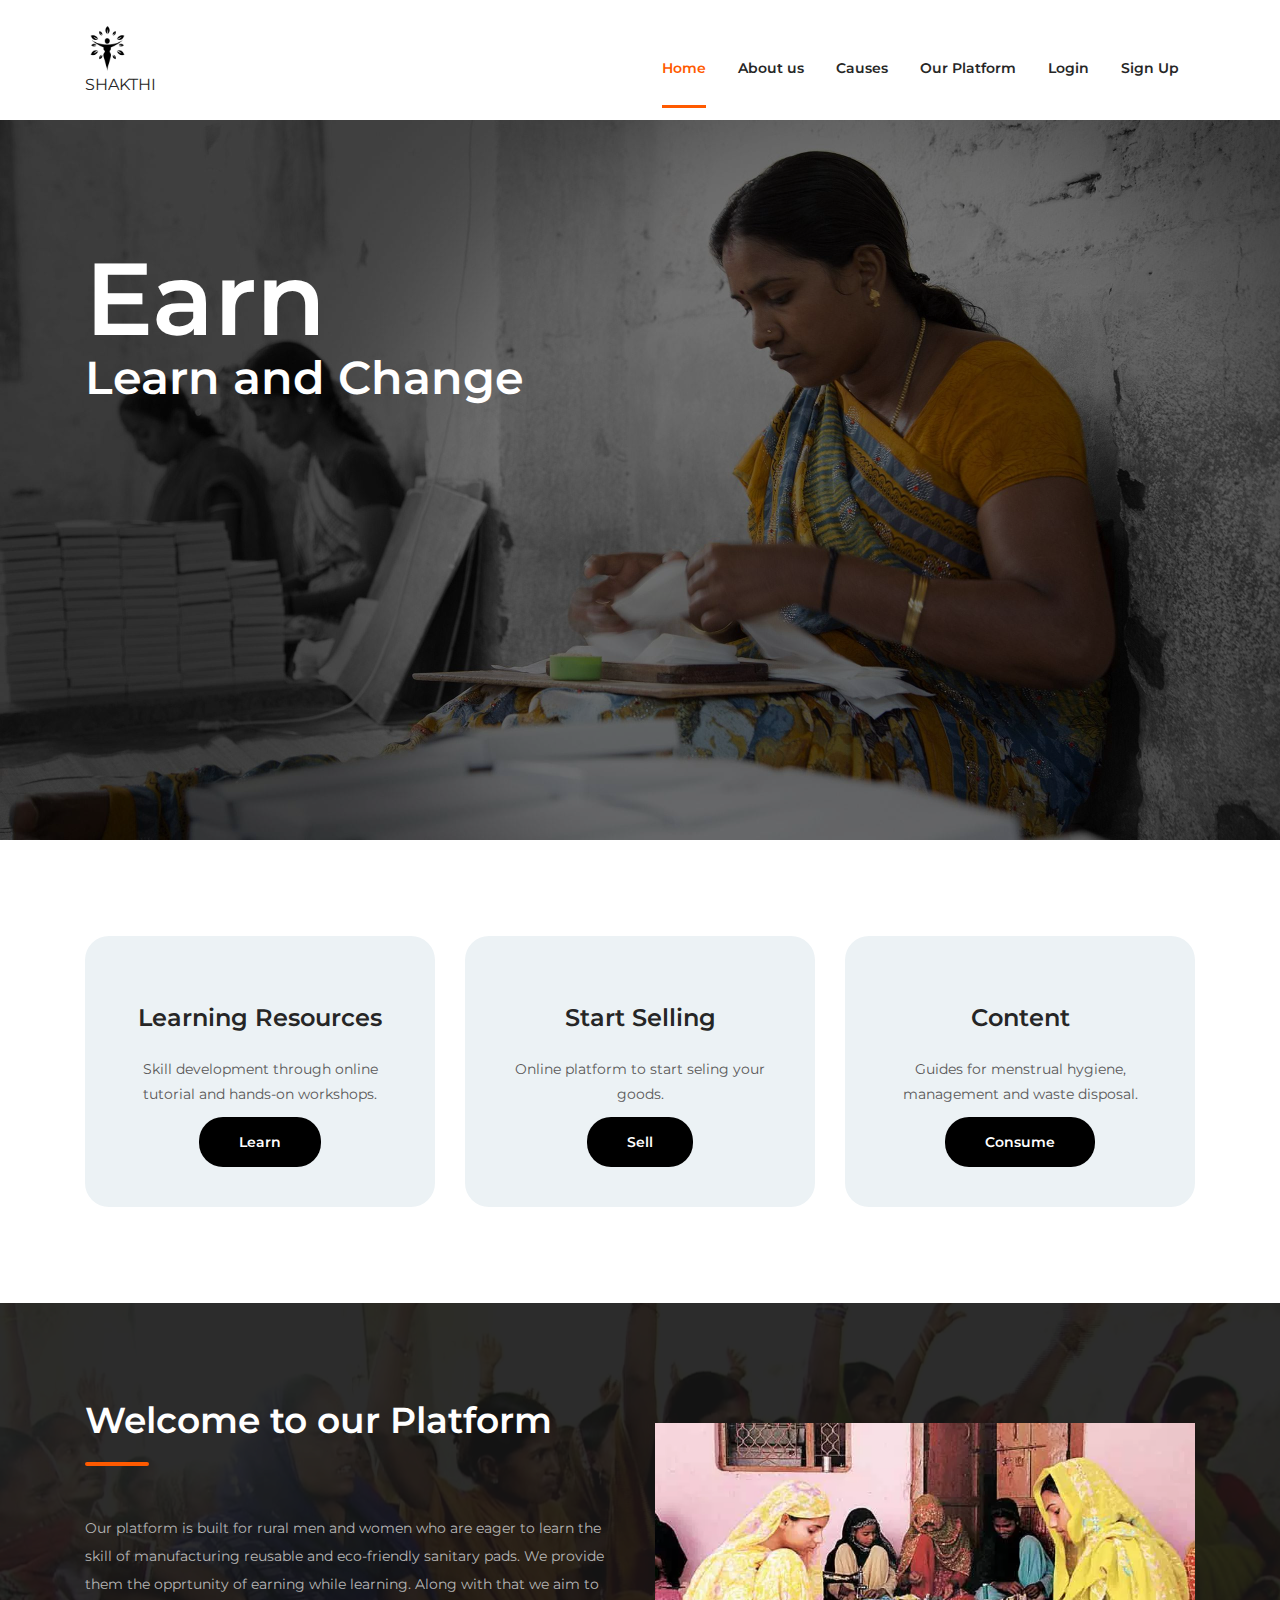
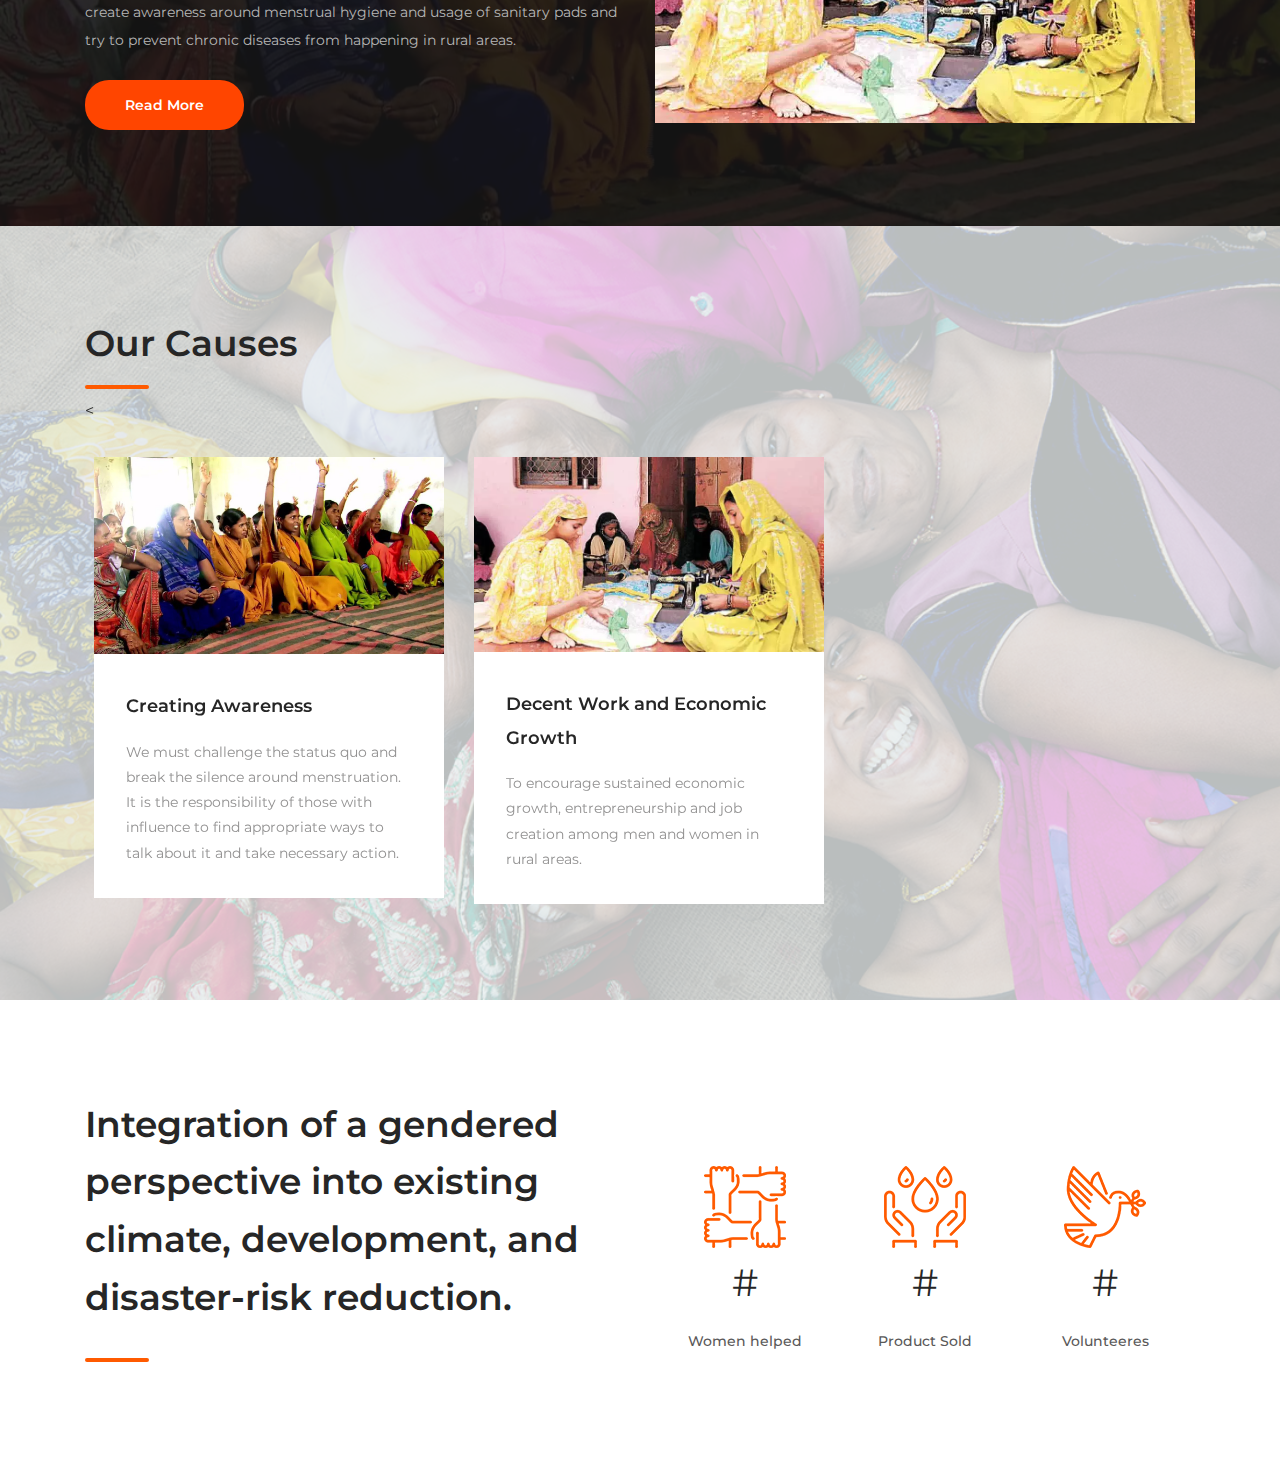
<file: index.html>
<!DOCTYPE html>
<html lang="en">
<head>
    <title>SHAKTI</title>

    <meta charset="utf-8">
    <meta name="viewport" content="width=device-width, initial-scale=1, shrink-to-fit=no">

    <link rel="stylesheet" href="css/bootstrap.min.css">

    <link rel="stylesheet" href="css/font-awesome.min.css">

    <link rel="stylesheet" href="css/elegant-fonts.css">

    <link rel="stylesheet" href="css/themify-icons.css">

    <link rel="stylesheet" href="css/swiper.min.css">

    <link rel="stylesheet" href="style.css">

    <style>
    	.btn{
    		margin-top: 10px;
    		border:none;
    		background-color:#000000;
    		color:white;
    	}
    	
    </style>
</head>
<body>
    <header class="site-header">
        

        <div class="nav-bar">
            <div class="container">
                <div class="row">
                    <div class="col-12 d-flex flex-wrap justify-content-between align-items-center">
                        <div class="site-branding d-flex align-items-center">
                           <a class="d-block" href="index.html" rel="home"><img class="d-block" src="images/icon.png" alt="logo" style="width: 45px;height: 45px;">SHAKTHI</a>
                        </div>

                        <nav class="site-navigation d-flex justify-content-end align-items-center">
                            <ul class="d-flex flex-column flex-lg-row justify-content-lg-end align-content-center">
                                <li class="current-menu-item"><a href="#">Home</a></li>
                                <li><a href="#aboutus">About us</a></li>
                                <li><a href="#causes">Causes</a></li>
                                <li><a href="#platform">Our Platform</a></li>
                                <li><a href="Login/index.html">Login</a></li>
                                <li><a href="Signup/index.html">Sign Up</a></li>
                            </ul>
                        </nav>

                        <div class="hamburger-menu d-lg-none">
                            <span></span>
                            <span></span>
                            <span></span>
                            <span></span>
                        </div>
                    </div>
                </div>
            </div>
        </div>
    </header>

    
        <div >
            <div class="swiper-slide hero-content-wrap">
                <img src="images/4-text-slide_mg_3197_bw_2560x1440-hr_dobu7wb.jpg" alt="" class="h-100">

                <div class="hero-content-overlay position-absolute w-100 h-100">
                    <div class="container h-100">
                        <div class="row h-100">
                            <div class="col-12 col-lg-8">
                                <header class="entry-header" style="padding-top: 10vw;">
                                    <h1>Earn</h1>
                                    <h4>Learn and Change</h4>
                                </header>
                            </div>
                        </div>
                    </div>
                </div>
            </div>
        </div>


    <div class="home-page-icon-boxes" id="platform">
        <div class="container">
            <div class="row">
                <div class="col-12 col-md-6 col-lg-4 mt-4 mt-lg-0">
                    <div class="icon-box">

                        <header class="entry-header">
                            <h3 class="entry-title">Learning Resources</h3>
                        </header>

                        <div class="entry-content">
                            <p>Skill development through online tutorial and hands-on workshops.</p>
                        </div>
                        <button type="button" class="btn" onclick="fun()">Learn</button>
                    </div>
                </div>

                <div class="col-12 col-md-6 col-lg-4 mt-4 mt-lg-0">
                    <div class="icon-box">
                        

                        <header class="entry-header">
                            <h3 class="entry-title">Start Selling</h3>
                        </header>

                        <div class="entry-content">
                            <p>Online platform to start seling your goods.</p>
                        </div>
                        <a href="productpage.html"><button type="button" class="btn">Sell</button></a>
                    </div>
                </div>

                <div class="col-12 col-md-6 col-lg-4 mt-4 mt-lg-0">
                    <div class="icon-box">
                        

                        <header class="entry-header">
                            <h3 class="entry-title">Content</h3>
                        </header>

                        <div class="entry-content">
                            <p>Guides for menstrual hygiene, management and waste disposal. </p>
                        </div>
                        <a href="content.html"><button type="button" class="btn">Consume</button></a>
                    </div>
                </div>
            </div>
        </div>
    </div>
    <div class="home-page-welcome" id="aboutus">
        <div class="container">
            <div class="row">
                <div class="col-12 col-lg-6 order-2 order-lg-1">
                    <div class="welcome-content">
                        <header class="entry-header">
                            <h2 class="entry-title">Welcome to our Platform</h2>
                        </header>

                        <div class="entry-content mt-5">
                            <p>Our platform is built for rural men and women who are eager to learn the skill of manufacturing reusable and eco-friendly sanitary pads. We provide them the opprtunity of earning while learning. Along with that we aim to create awareness around menstrual hygiene and usage of sanitary pads and try to prevent chronic diseases from happening in rural areas.</p>
                        </div>

                        <button type="button" class="btn" style="background-color: #FF4500">Read More</button><!-- .entry-footer -->
                    </div>
                </div>

                <div class="col-12 col-lg-6 mt-4 order-1 order-lg-2">
                    <img src="images/rural-women.jpg" alt="welcome">
                </div>
            </div>
        </div>
    </div>


    <div class="our-causes" id="causes">
        <div class="container">
            <div class="row">
                <div class="col-12">
                    <div class="section-heading">
                        <h2 class="entry-title">Our Causes</h2>
                    </div>
                </div>
            </div>

            <div class="row">
                <div class="col-12">
                    <div class="swiper-container causes-slider">
                        <div class="swiper-wrapper">
                            <
                            <div class="swiper-slide">
                                <div class="cause-wrap">
                                    <figure class="m-0">
                                        <img src="images/maxresdefault.jpg" alt="">

                                    </figure>

                                    <div class="cause-content-wrap">
                                        <header class="entry-header d-flex flex-wrap align-items-center">
                                            <h3 class="entry-title w-100 m-0"><a href="#">Creating Awareness</a></h3>
                                        </header>

                                        <div class="entry-content">
                                            <p class="m-0">We must challenge the status quo and break the silence around menstruation. It is the responsibility of those with influence to find appropriate ways to talk about it and take necessary action.</p>
                                        </div>

                                    </div>
                                </div>
                            </div>

                            <div class="swiper-slide">
                                <div class="cause-wrap">
                                    <figure class="m-0">
                                        <img src="images/rural-women.jpg" alt="">

                                    </figure>

                                    <div class="cause-content-wrap">
                                        <header class="entry-header d-flex flex-wrap align-items-center">
                                            <h3 class="entry-title w-100 m-0"><a href="#">Decent Work and Economic Growth</a></h3>
                                        </header>

                                        <div class="entry-content">
                                            <p class="m-0">To encourage sustained economic growth, entrepreneurship and job creation among men and women in rural areas.</p>
                                        </div>

                                    </div>
                                </div>
                            </div>
                        </div>

                    </div>
                </div>
            </div>
        </div>
    </div>

    <div class="home-page-limestone">
        <div class="container">
            <div class="row align-items-end">
                <div class="coL-12 col-lg-6">
                    <div class="section-heading">
                        <h4 class="entry-title">Integration of a gendered perspective into existing climate, development, and disaster-risk reduction.
						</h4>

                    </div>
                </div>

                <div class="col-12 col-lg-6">
                    <div class="milestones d-flex flex-wrap justify-content-between">
                        <div class="col-12 col-sm-4 mt-5 mt-lg-0">
                            <div class="counter-box">
                                <div class="d-flex justify-content-center align-items-center">
                                    <img src="images/teamwork.png" alt="">
                                </div>

                                <div class="d-flex justify-content-center align-items-baseline">
                                    <div style="font-size: 3vw;">#</div>
                                </div>

                                <h3 class="entry-title">Women helped</h3>
                            </div>
                        </div>

                        <div class="col-12 col-sm-4 mt-5 mt-lg-0">
                            <div class="counter-box">
                                <div class="d-flex justify-content-center align-items-center">
                                    <img src="images/donation.png" alt="">
                                </div>

                                <div class="d-flex justify-content-center align-items-baseline">
                                    <div style="font-size: 3vw;">#</div>
                                </div>

                                <h3 class="entry-title">Product Sold</h3>
                            </div>
                        </div>

                        <div class="col-12 col-sm-4 mt-5 mt-lg-0">
                            <div class="counter-box">
                                <div class="d-flex justify-content-center align-items-center">
                                    <img src="images/dove.png" alt="">
                                </div>

                                <div class="d-flex justify-content-center align-items-baseline">
                                    <div style="font-size: 3vw;">#</div>
                                </div>

                                <h3 class="entry-title">Volunteeres</h3>
                            </div>
                        </div>
                    </div>
                </div>
            </div>
        </div>
    </div>


    <script type='text/javascript' src='js/jquery.js'></script>
    <script type='text/javascript' src='js/jquery.collapsible.min.js'></script>
    <script type='text/javascript' src='js/swiper.min.js'></script>
    <script type='text/javascript' src='js/custom.js'></script>
    <script type="text/javascript">
    	function fun(){
    		alert("You Must Be Logged In");
    	}
    </script>
</body>
</html>
</file>
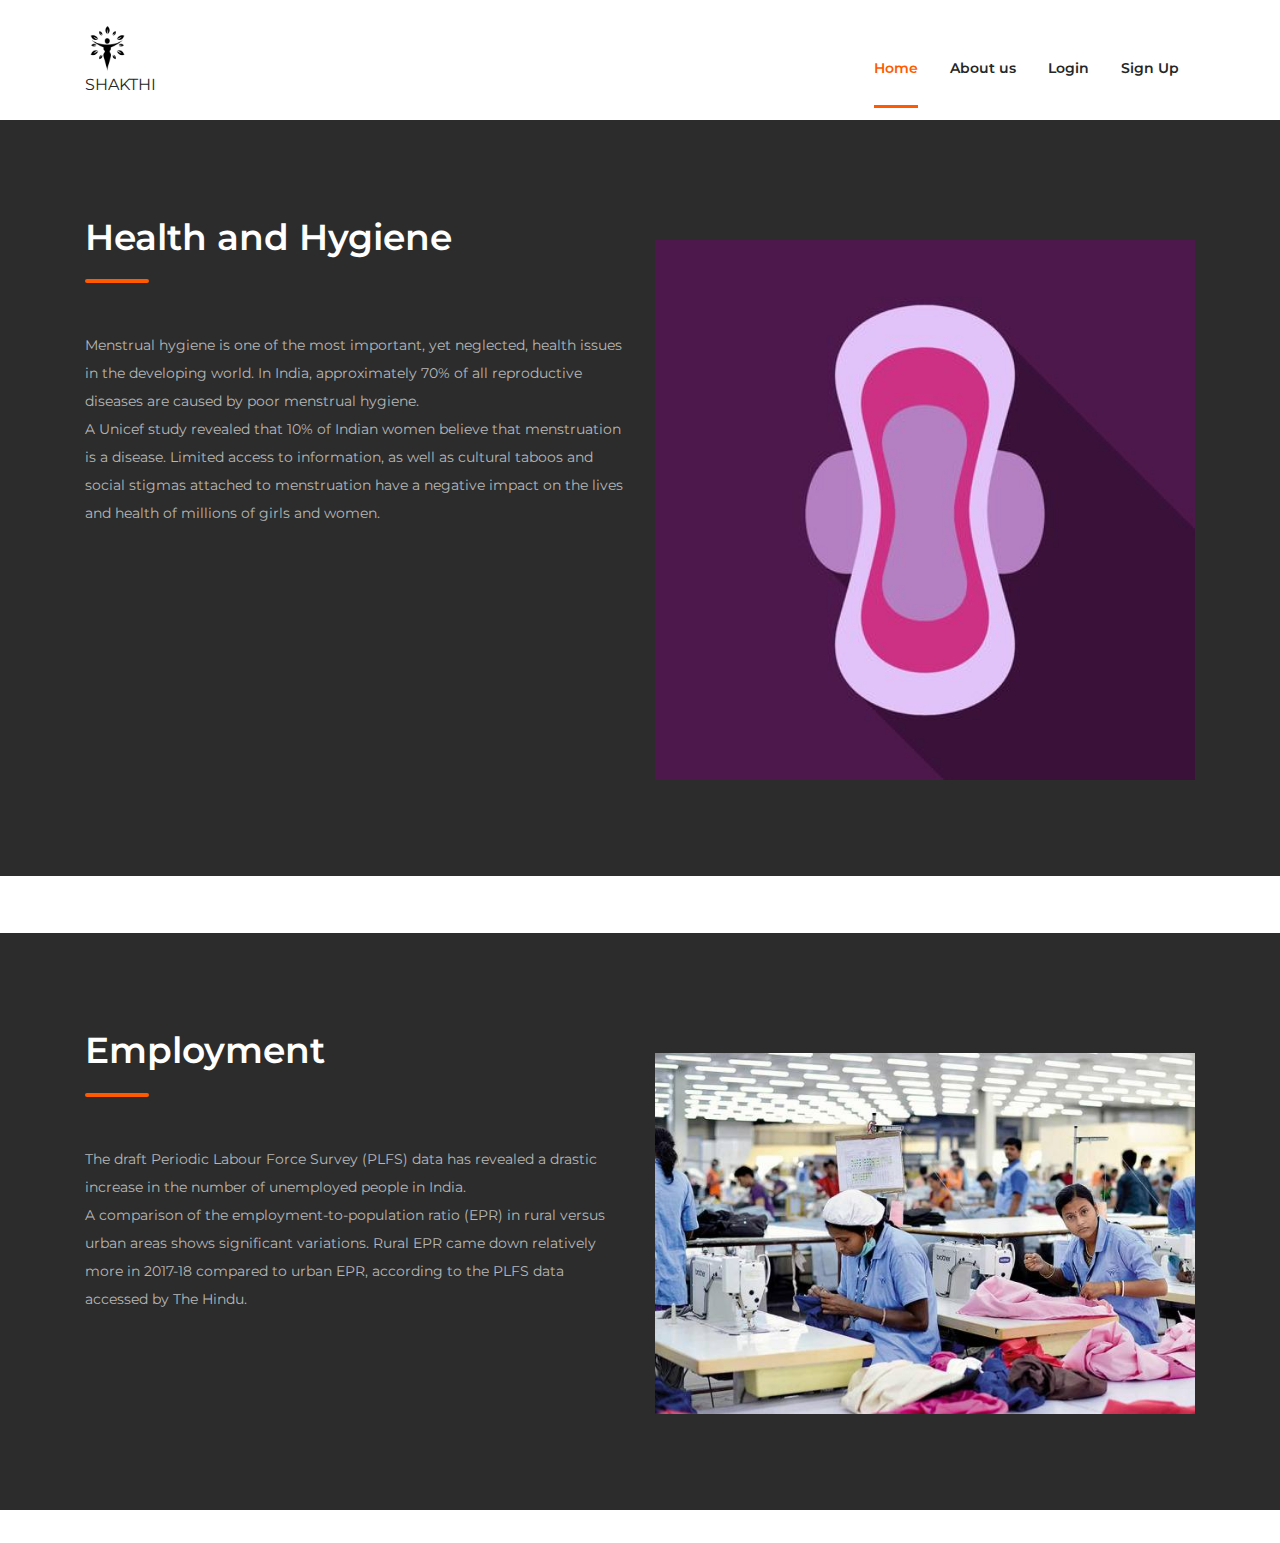
<file: content.html>
<!DOCTYPE html>
<html lang="en">
<head>
    <title>Informative</title>

    <meta charset="utf-8">
    <meta name="viewport" content="width=device-width, initial-scale=1, shrink-to-fit=no">
    <link rel="stylesheet" href="css/bootstrap.min.css">

    <link rel="stylesheet" href="css/font-awesome.min.css">

    <link rel="stylesheet" href="css/elegant-fonts.css">

    <link rel="stylesheet" href="css/themify-icons.css">

    <link rel="stylesheet" href="css/swiper.min.css">

    <link rel="stylesheet" href="style2.css">


<meta name="viewport" content="width=device-width, initial-scale=1.0">



    <style>
    	.btn{
    		margin-top: 10px;
    		border:none;
    		background-color:#000000;
    		color:white;
    	}

#section1 {height:500px;color: #fff;}
#section2 {padding-top:50px;height:500px;color: #fff; background-color: #673ab7;}

    </style>
</head>
<body>
    <header class="site-header">
        

        <div class="nav-bar">
            <div class="container">
                <div class="row">
                    <div class="col-12 d-flex flex-wrap justify-content-between align-items-center">
                        <div class="site-branding d-flex align-items-center">
                           <a class="d-block" href="index.html" rel="home"><img class="d-block" src="images/icon.png" alt="logo" style="width: 45px;height: 45px;">SHAKTHI</a>
                        </div>

                        <nav class="site-navigation d-flex justify-content-end align-items-center">
                            <ul class="d-flex flex-column flex-lg-row justify-content-lg-end align-content-center">
                                <li class="current-menu-item"><a href="#">Home</a></li>
                                <li><a href="#footer">About us</a></li>
                                <li><a href="Login/index.html">Login</a></li>
                                <li><a href="Signup/index.html">Sign Up</a></li>
                            </ul>
                        </nav>

                        <div class="hamburger-menu d-lg-none">
                            <span></span>
                            <span></span>
                            <span></span>
                            <span></span>
                        </div>
                    </div>
                </div>
            </div>
        </div>
    </header>
<div class="home-page-welcome" id="aboutus" style="background-color: white;">
        <div class="container">
            <div class="row">
                <div class="col-12 col-lg-6 order-2 order-lg-1">
                    <div class="welcome-content">
                        <header class="entry-header">
                            <h2 class="entry-title">Health and Hygiene</h2>
                        </header>

                        <div class="entry-content mt-5">
                            <p>Menstrual hygiene is one of the most important, yet neglected, health issues in the developing world. In India, approximately 70% of all reproductive diseases are caused by  poor menstrual hygiene.
                              <br>
A Unicef study revealed that 10% of Indian women believe that menstruation is a disease. Limited access to information, as well as cultural taboos and social stigmas attached to menstruation have a negative impact on the lives and health of millions of girls and women.</p>
                        </div>
                    </div>
                </div>

                <div class="col-12 col-lg-6 mt-4 order-1 order-lg-2">
                    <img src="images/content1.jpg" alt="welcome">
                </div>
            </div>
        </div>
    </div>
    <br>

<br>
    <div class="home-page-welcome" id="aboutus" style="background-color: white;">
        <div class="container">
            <div class="row">
                <div class="col-12 col-lg-6 order-2 order-lg-1">
                    <div class="welcome-content">
                        <header class="entry-header">
                            <h2 class="entry-title">Employment</h2>
                        </header>

                        <div class="entry-content mt-5">
                            <p>The draft Periodic Labour Force Survey (PLFS) data has revealed a drastic increase in the number of unemployed people in India.
<br>
A comparison of the employment-to-population ratio (EPR) in rural versus urban areas shows significant variations. Rural EPR came down relatively more in 2017-18 compared to urban EPR, according to the PLFS data accessed by The Hindu.</p>
                        </div>
                    </div>
                </div>

                <div class="col-12 col-lg-6 mt-4 order-1 order-lg-2">
                    <img src="images/content3.jpg" alt="welcome">
                </div>
            </div>
        </div>
    </div>


<footer class="site-footer" id="footer">
      <div class="container">
        <div class="row">
          <div class="col-sm-12 col-md-6">
            
          </div>

          

       
        <hr>
      </div>
     
</footer>

    <script type='text/javascript' src='js/jquery.js'></script>
    <script type='text/javascript' src='js/jquery.collapsible.min.js'></script>
    <script type='text/javascript' src='js/swiper.min.js'></script>
    <script type='text/javascript' src='js/custom.js'></script>
    
</body>
</html>
</file>
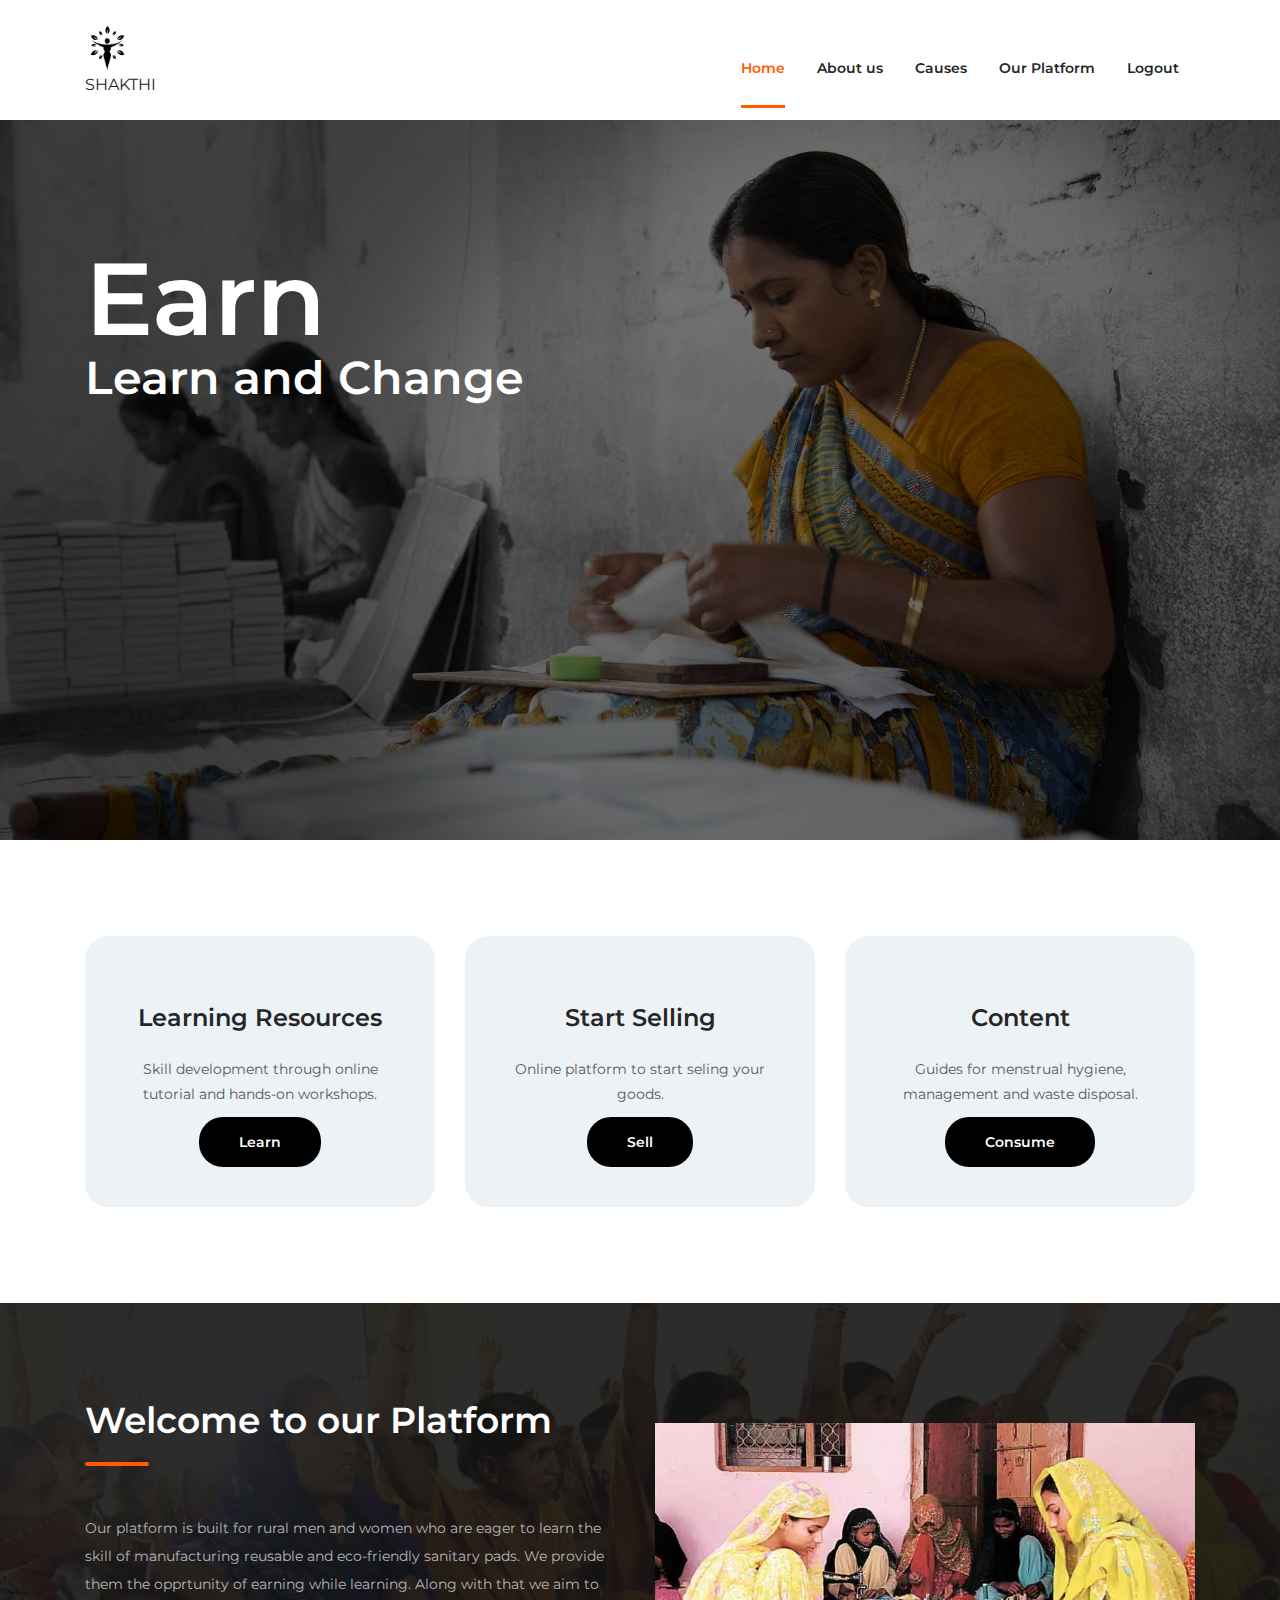
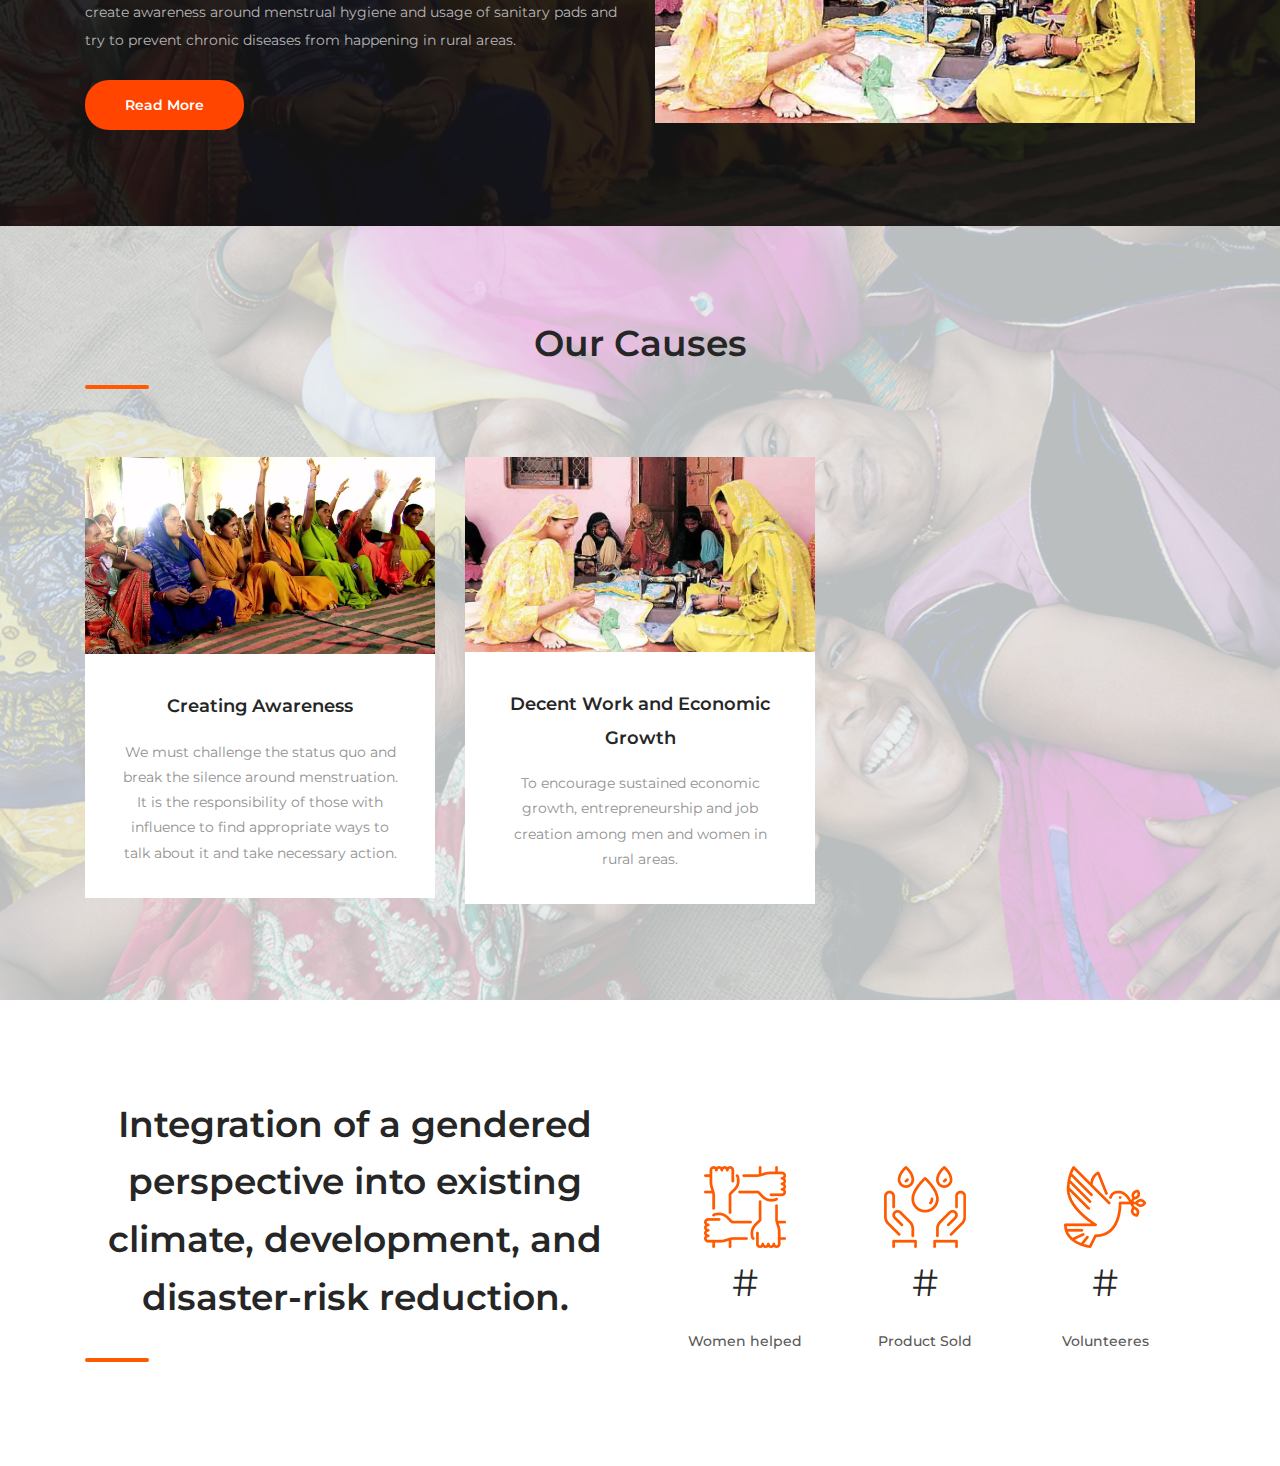
<file: index2.html>
<!DOCTYPE html>
<html lang="en">
<head>
    <title>SHAKTI</title>
    <meta charset="utf-8">
    <meta name="viewport" content="width=device-width, initial-scale=1, shrink-to-fit=no">

    <link rel="stylesheet" href="css/bootstrap.min.css">

    <link rel="stylesheet" href="css/font-awesome.min.css">

    <link rel="stylesheet" href="css/elegant-fonts.css">

    <link rel="stylesheet" href="css/themify-icons.css">

    <link rel="stylesheet" href="css/swiper.min.css">

    <link rel="stylesheet" href="style.css">

    <style>
    	.btn{
    		margin-top: 10px;
    		border:none;
    		background-color:#000000;
    		color:white;
    	} 

    </style>
</head>
<body>
    <header class="site-header">
        

        <div class="nav-bar">
            <div class="container">
                <div class="row">
                    <div class="col-12 d-flex flex-wrap justify-content-between align-items-center">
                        <div class="site-branding d-flex align-items-center">
                           <a class="d-block" href="index.html" rel="home"><img class="d-block" src="images/icon.png" alt="logo" style="width: 45px;height: 45px;">SHAKTHI</a>
                        </div>

                        <nav class="site-navigation d-flex justify-content-end align-items-center">
                            <ul class="d-flex flex-column flex-lg-row justify-content-lg-end align-content-center">
                                <li class="current-menu-item"><a href="#">Home</a></li>
                                <li><a href="#aboutus">About us</a></li>
                                <li><a href="#causes">Causes</a></li>
                                <li><a href="#platform">Our Platform</a></li>
                                <li style="float: right;"><a href="index.html">Logout</a></li>
                            </ul>
                        </nav>

                        <div class="hamburger-menu d-lg-none">
                            <span></span>
                            <span></span>
                            <span></span>
                            <span></span>
                        </div>
                    </div>
                </div>
            </div>
        </div>
    </header>

    
        <div >
            <div class="swiper-slide hero-content-wrap">
                <img src="images/4-text-slide_mg_3197_bw_2560x1440-hr_dobu7wb.jpg" alt="" class="h-100">

                <div class="hero-content-overlay position-absolute w-100 h-100">
                    <div class="container h-100">
                        <div class="row h-100">
                            <div class="col-12 col-lg-8">
                                <header class="entry-header" style="padding-top: 10vw;">
                                    <h1>Earn</h1>
                                    <h4>Learn and Change</h4>
                                </header>
                            </div>
                        </div>
                    </div>
                </div>
            </div>
        </div>

    <div class="home-page-icon-boxes" id="platform">
        <div class="container">
            <div class="row">
                <div class="col-12 col-md-6 col-lg-4 mt-4 mt-lg-0">
                    <div class="icon-box">

                        <header class="entry-header">
                            <h3 class="entry-title">Learning Resources</h3>
                        </header>

                        <div class="entry-content">
                            <p>Skill development through online tutorial and hands-on workshops.</p>
                        </div>
                        <a href="information.html"><button type="button" class="btn">Learn</button></a>
                    </div>
                </div>

                <div class="col-12 col-md-6 col-lg-4 mt-4 mt-lg-0">
                    <div class="icon-box">
                        

                        <header class="entry-header">
                            <h3 class="entry-title">Start Selling</h3>
                        </header>

                        <div class="entry-content">
                            <p>Online platform to start seling your goods.</p>
                        </div>
                        <a href="productpage2.html"><button type="button" class="btn">Sell</button></a>
                    </div>
                </div>

                <div class="col-12 col-md-6 col-lg-4 mt-4 mt-lg-0">
                    <div class="icon-box">
                        

                        <header class="entry-header">
                            <h3 class="entry-title">Content</h3>
                        </header>

                        <div class="entry-content">
                            <p>Guides for menstrual hygiene, management and waste disposal. </p>
                        </div>
                        <a href="content.html"><button type="button" class="btn">Consume</button></a>
                    </div>
                </div>
            </div>
        </div>
    </div>

    <div class="home-page-welcome" id="aboutus">
        <div class="container">
            <div class="row">
                <div class="col-12 col-lg-6 order-2 order-lg-1">
                    <div class="welcome-content">
                        <header class="entry-header">
                            <h2 class="entry-title">Welcome to our Platform</h2>
                        </header>

                        <div class="entry-content mt-5">
                            <p>Our platform is built for rural men and women who are eager to learn the skill of manufacturing reusable and eco-friendly sanitary pads. We provide them the opprtunity of earning while learning. Along with that we aim to create awareness around menstrual hygiene and usage of sanitary pads and try to prevent chronic diseases from happening in rural areas.</p>
                        </div>

                        <button type="button" class="btn" style="background-color: #FF4500">Read More</button><!-- .entry-footer -->
                    </div>
                </div>

                <div class="col-12 col-lg-6 mt-4 order-1 order-lg-2">
                    <img src="images/rural-women.jpg" alt="welcome">
                </div>
            </div>
        </div>
    </div>


<center><div class="our-causes" id="causes" style="align-items: center;">
        <div class="container" >
            <div class="row">
                <div class="col-12">
                    <div class="section-heading">
                        <h2 class="entry-title" >Our Causes</h2>
                    </div>
                </div>
            </div>
            <div class="row">
                <div class="col-12">
                    <div class="swiper-container causes-slider">
                        <div class="swiper-wrapper">
                            

                            <div class="swiper-slide">
                                <div class="cause-wrap">
                                    <figure class="m-0">
                                        <img src="images/maxresdefault.jpg" alt="">

                                    </figure>

                                    <div class="cause-content-wrap" style="align-items: center;">
                                        <header class="entry-header d-flex flex-wrap align-items-center">
                                            <h3 class="entry-title w-100 m-0"><a href="#">Creating Awareness</a></h3>
                                        </header>

                                        <div class="entry-content">
                                            <p class="m-0">We must challenge the status quo and break the silence around menstruation. It is the responsibility of those with influence to find appropriate ways to talk about it and take necessary action.</p>
                                        </div>

                                    </div>
                                </div>
                            </div>

                            <div class="swiper-slide">
                                <div class="cause-wrap">
                                    <figure class="m-0">
                                        <img src="images/rural-women.jpg" alt="">

                                    </figure>

                                    <div class="cause-content-wrap">
                                        <header class="entry-header d-flex flex-wrap align-items-center">
                                            <h3 class="entry-title w-100 m-0"><a href="#">Decent Work and Economic Growth</a></h3>
                                        </header>

                                        <div class="entry-content">
                                            <p class="m-0">To encourage sustained economic growth, entrepreneurship and job creation among men and women in rural areas.</p>
                                        </div>

                                    </div>
                                </div>
                            </div>
                        </div>

                    </div>
                </div>
            </div>
        </div>
    </div>

    <div class="home-page-limestone">
        <div class="container">
            <div class="row align-items-end">
                <div class="coL-12 col-lg-6">
                    <div class="section-heading">
                        <h4 class="entry-title">Integration of a gendered perspective into existing climate, development, and disaster-risk reduction.
						</h4>

                    </div>
                </div>

                <div class="col-12 col-lg-6">
                    <div class="milestones d-flex flex-wrap justify-content-between">
                        <div class="col-12 col-sm-4 mt-5 mt-lg-0">
                            <div class="counter-box">
                                <div class="d-flex justify-content-center align-items-center">
                                    <img src="images/teamwork.png" alt="">
                                </div>

                                <div class="d-flex justify-content-center align-items-baseline">
                                    <div style="font-size: 3vw;">#</div>
                                </div>

                                <h3 class="entry-title">Women helped</h3>
                            </div>
                        </div>
                        <div class="col-12 col-sm-4 mt-5 mt-lg-0">
                            <div class="counter-box">
                                <div class="d-flex justify-content-center align-items-center">
                                    <img src="images/donation.png" alt="">
                                </div>

                                <div class="d-flex justify-content-center align-items-baseline">
                                    <div style="font-size: 3vw;">#</div>
                                </div>

                                <h3 class="entry-title">Product Sold</h3>
                            </div>
                        </div>

                        <div class="col-12 col-sm-4 mt-5 mt-lg-0">
                            <div class="counter-box">
                                <div class="d-flex justify-content-center align-items-center">
                                    <img src="images/dove.png" alt="">
                                </div>

                                <div class="d-flex justify-content-center align-items-baseline">
                                    <div style="font-size: 3vw;">#</div>
                                </div>

                                <h3 class="entry-title">Volunteeres</h3>
                            </div>
                        </div>
                    </div>
                </div>
            </div>
        </div>
    </div>


    <script type='text/javascript' src='js/jquery.js'></script>
    <script type='text/javascript' src='js/jquery.collapsible.min.js'></script>
    <script type='text/javascript' src='js/swiper.min.js'></script>
    <script type='text/javascript' src='js/custom.js'></script>

</body>
</html>
</file>
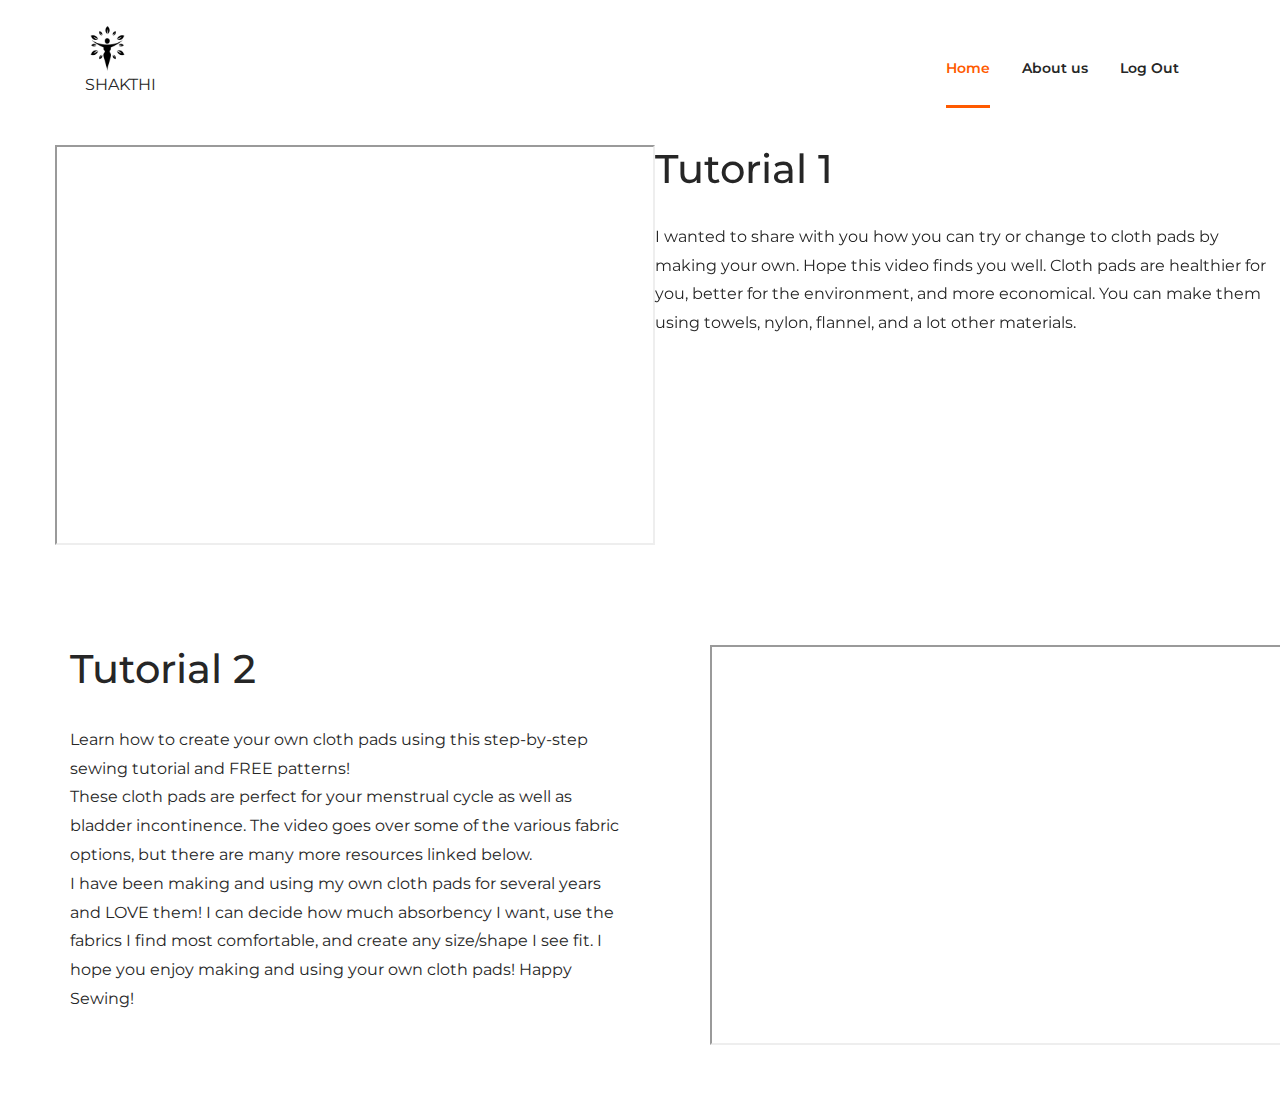
<file: information.html>
<!DOCTYPE html>
<html lang="en">
<head>
    <title>Tutorial</title>

    <meta charset="utf-8">
    <meta name="viewport" content="width=device-width, initial-scale=1, shrink-to-fit=no">

    <link rel="stylesheet" href="css/bootstrap.min.css">

    <link rel="stylesheet" href="css/font-awesome.min.css">

    <link rel="stylesheet" href="css/elegant-fonts.css">

    <link rel="stylesheet" href="css/themify-icons.css">

    <link rel="stylesheet" href="css/swiper.min.css">

    <link rel="stylesheet" href="style.css">

    <style>
    	.btn{
    		margin-top: 10px;
    		border:none;
    		background-color:#000000;
    		color:white;
    	}
}
    </style>
</head>
<body>
    <header class="site-header">
        

        <div class="nav-bar">
            <div class="container">
                <div class="row">
                    <div class="col-12 d-flex flex-wrap justify-content-between align-items-center">
                        <div class="site-branding d-flex align-items-center">
                           <a class="d-block" href="index.html" rel="home"><img class="d-block" src="images/icon.png" alt="logo" style="width: 45px;height: 45px;">SHAKTHI</a>
                        </div>

                        <nav class="site-navigation d-flex justify-content-end align-items-center">
                            <ul class="d-flex flex-column flex-lg-row justify-content-lg-end align-content-center">
                                <li class="current-menu-item"><a href="index.html">Home</a></li>
                                <li><a href="#footer">About us</a></li>
                                <li><a href="index.html">Log Out</a></li>
                            </ul>
                        </nav>

                        <div class="hamburger-menu d-lg-none">
                            <span></span>
                            <span></span>
                            <span></span>
                            <span></span>
                        </div>
                    </div>
                </div>
            </div>
        </div>
    </header>
<div style="height: 500px">
  <div class="row">
    <div class="col-md-6 col-sm-12" style="padding-left: 70px"><iframe width="600" height="400" src="https://www.youtube.com/embed/6g9fQ-BvaqY" style="margin-top: 25px;">
</iframe></div>
    <div class="col-md-6 col-sm-12">
      <header style="margin-top: 25px;">
        <h1>Tutorial 1</h1>
      </header>
      <div style="padding-top: 22px;">
             I wanted to share with you how you can try or change to cloth pads by making your own. Hope this video finds you well. Cloth pads are healthier for you, better for the environment, and more economical. You can make them using towels, nylon, flannel, and a lot other materials. 
      </div>
    </div>
  </div>
</div>
<div style="height: 500px">
  <div class="row">
    <div class="col-md-6 col-sm-12">
      <header style="margin-top: 25px;padding-left: 70px;">
        <h1>Tutorial 2</h1>
      </header>
      <div style="padding-top: 25px;padding-left: 70px;">
        Learn how to create your own cloth pads using this step-by-step sewing tutorial and FREE patterns!
        <br>
        These cloth pads are perfect for your menstrual cycle as well as bladder incontinence.  The video goes over some of the various fabric options, but there are many more resources linked below.  
        <br>
        I have been making and using my own cloth pads for several years and LOVE them!  I can decide how much absorbency I want, use the fabrics I find most comfortable, and create any size/shape I see fit.  I hope you enjoy making and using your own cloth pads!  Happy Sewing!
      </div>
    </div>
    <div class="col-md-6 col-sm-12" style="padding-left: 70px"><iframe width="600" height="400" src="https://www.youtube.com/embed/6g9fQ-BvaqY" style="margin-top: 25px;">
</iframe></div>
    
  </div>
</div>


    <script type='text/javascript' src='js/jquery.js'></script>
    <script type='text/javascript' src='js/jquery.collapsible.min.js'></script>
    <script type='text/javascript' src='js/swiper.min.js'></script>
    <script type='text/javascript' src='js/custom.js'></script>

</body>
</html>
</file>
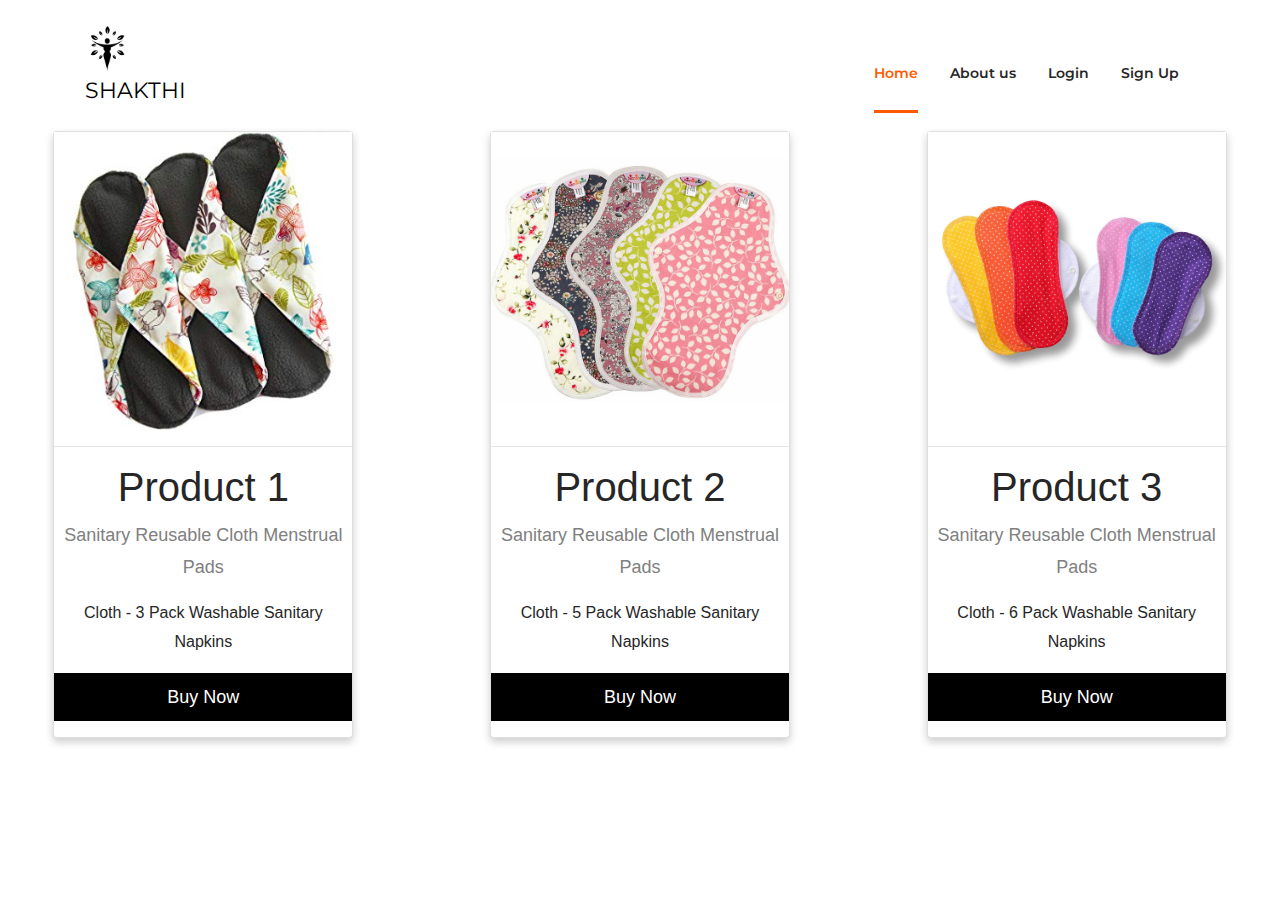
<file: productpage.html>
<!DOCTYPE html>
<html lang="en">
<head>
    <title>E-Commerce</title>

    <meta charset="utf-8">
    <meta name="viewport" content="width=device-width, initial-scale=1, shrink-to-fit=no">

    <link rel="stylesheet" href="css/bootstrap.min.css">

    <link rel="stylesheet" href="css/font-awesome.min.css">

    <link rel="stylesheet" href="css/elegant-fonts.css">

    <link rel="stylesheet" href="css/themify-icons.css">

    <link rel="stylesheet" href="css/swiper.min.css">

    <link rel="stylesheet" href="style.css">

    <style>
    	.btn{
    		margin-top: 10px;
    		border:none;
    		background-color:#000000;
    		color:white;
    	}
    

.social-icons a.dribbble:hover
{
  background-color:#ea4c89
}
@media (max-width:767px)
{
  .social-icons li.title
  {
    display:block;
    margin-right:0;
    font-weight:600
  }
}

/*Card*/
.card {
  box-shadow: 0 4px 8px 0 rgba(0, 0, 0, 0.2);
  max-width: 300px;
  margin: auto;
  text-align: center;
  font-family: arial;
}

.title {
  color: grey;
  font-size: 18px;
}

button {
  border: none;
  outline: 0;
  display: inline-block;
  padding: 8px;
  color: white;
  background-color: #000;
  text-align: center;
  cursor: pointer;
  width: 100%;
  font-size: 18px;
}

a {
  text-decoration: none;
  font-size: 22px;
  color: black;
}

button:hover, a:hover {
  opacity: 0.7;
}
    </style>
</head>
<body>
    <header class="site-header">
        

        <div class="nav-bar">
            <div class="container">
                <div class="row">
                    <div class="col-12 d-flex flex-wrap justify-content-between align-items-center">
                        <div class="site-branding d-flex align-items-center">
                           <a class="d-block" href="index.html" rel="home"><img class="d-block" src="images/icon.png" alt="logo" style="width: 45px;height: 45px;">SHAKTHI</a>
                        </div>

                        <nav class="site-navigation d-flex justify-content-end align-items-center">
                            <ul class="d-flex flex-column flex-lg-row justify-content-lg-end align-content-center">
                                <li class="current-menu-item"><a href="index.html">Home</a></li>
                                <li><a href="#footer">About us</a></li>
                                <li><a href="Login/index.html">Login</a></li>
                                <li><a href="Signup/index.html">Sign Up</a></li>
                                
                                
                            </ul>
                        </nav>
                        <div class="hamburger-menu d-lg-none">
                            <span></span>
                            <span></span>
                            <span></span>
                            <span></span>
                        </div>
                    </div>
                </div>
            </div>
        </div>
    </header>
<div class="row">
  <div class="col-sm-4">
    <div class="card">
  <img src="images/product1.jpg" alt="John" style="width:100%">
  <hr>
  <h1>Product 1</h1>
  <p class="title">Sanitary Reusable Cloth Menstrual Pads</p>
  <p>Cloth - 3 Pack Washable Sanitary Napkins</p>
 
  <p><button onclick="fun()">Buy Now</button></p>
</div>
  </div>
  <div class="col-sm-4">
    <div class="card">
  <img src="images/product2.jpg" alt="John" style="width:100%">
  <hr>
  <h1>Product 2</h1>

  <p class="title">Sanitary Reusable Cloth Menstrual Pads</p>
  <p>Cloth - 5 Pack Washable Sanitary Napkins</p>

  <p><button onclick="fun()">Buy Now</button></p>
</div>
  </div>
  <div class="col-sm-4">
    <div class="card">
  <img src="images/product3.jpg" alt="John" style="width:100%">
  <hr>
  <h1>Product 3</h1>
  <p class="title">Sanitary Reusable Cloth Menstrual Pads</p>
  <p>Cloth - 6 Pack Washable Sanitary Napkins</p>
  
  <p><button onclick="fun()">Buy Now</button></p>
</div>
  </div>
</div>


    <script type='text/javascript' src='js/jquery.js'></script>
    <script type='text/javascript' src='js/jquery.collapsible.min.js'></script>
    <script type='text/javascript' src='js/swiper.min.js'></script>
    <script type='text/javascript' src='js/custom.js'></script>
    <script type="text/javascript">
      function fun(){
        alert("You Must Be Logged In");
      }
    </script>
</body>
</html>
</file>
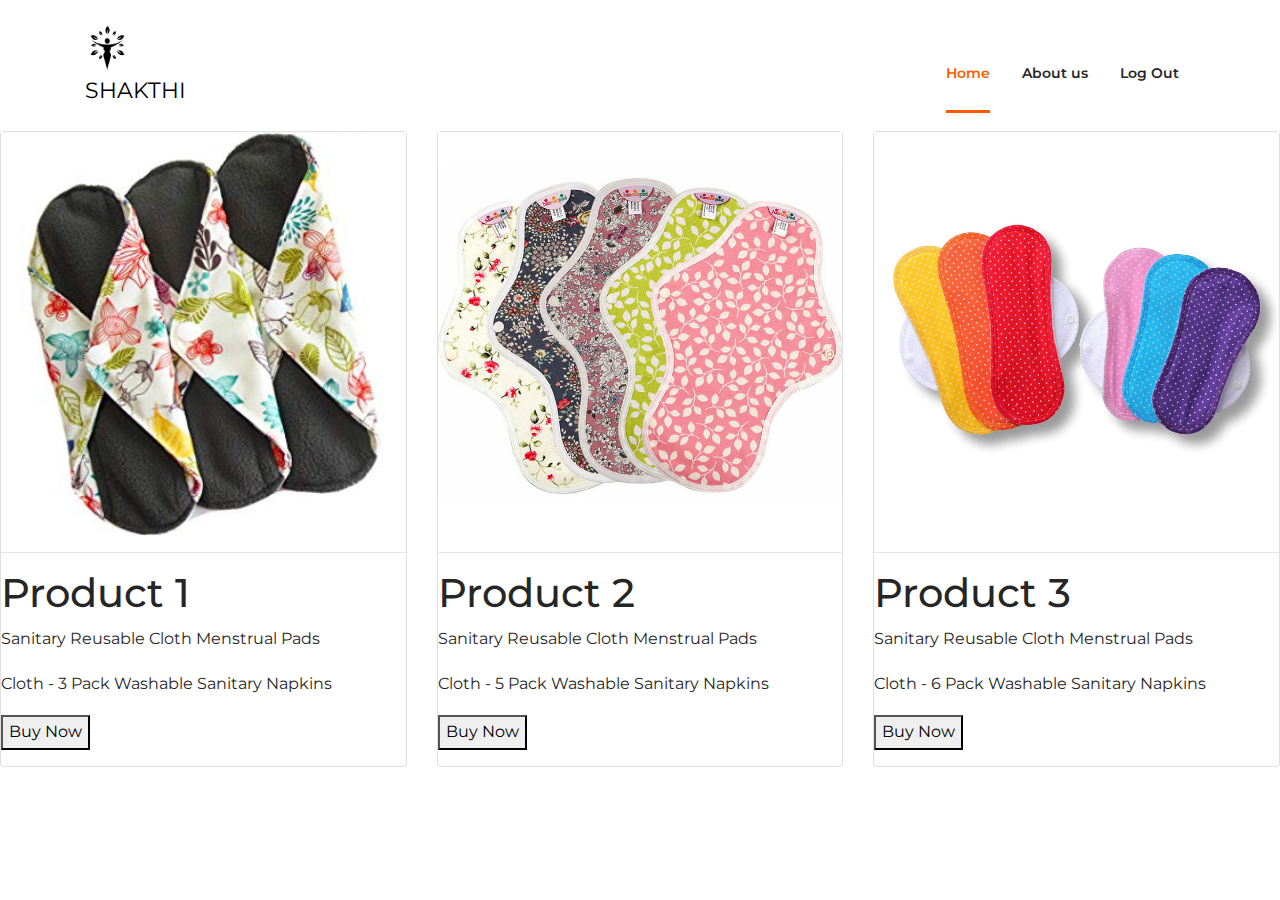
<file: productpage2.html>
<!DOCTYPE html>
<html lang="en">
<head>
    <title>E-Commerce</title>

    <meta charset="utf-8">
    <meta name="viewport" content="width=device-width, initial-scale=1, shrink-to-fit=no">

    <link rel="stylesheet" href="css/bootstrap.min.css">

    <link rel="stylesheet" href="css/font-awesome.min.css">

    <link rel="stylesheet" href="css/elegant-fonts.css">

    <link rel="stylesheet" href="css/themify-icons.css">

    <link rel="stylesheet" href="css/swiper.min.css">

    <link rel="stylesheet" href="style.css">

    <style>
    	.btn{
    		margin-top: 10px;
    		border:none;
    		background-color:#000000;
    		color:white;
    	}
    	

a {
  text-decoration: none;
  font-size: 22px;
  color: black;
}

button:hover, a:hover {
  opacity: 0.7;
}
    </style>
</head>
<body>
    <header class="site-header">
        

        <div class="nav-bar">
            <div class="container">
                <div class="row">
                    <div class="col-12 d-flex flex-wrap justify-content-between align-items-center">
                        <div class="site-branding d-flex align-items-center">
                           <a class="d-block" href="index.html" rel="home"><img class="d-block" src="images/icon.png" alt="logo" style="width: 45px;height: 45px;">SHAKTHI</a>
                        </div>

                        <nav class="site-navigation d-flex justify-content-end align-items-center">
                            <ul class="d-flex flex-column flex-lg-row justify-content-lg-end align-content-center">
                                <li class="current-menu-item"><a href="index.html">Home</a></li>
                                <li><a href="#footer">About us</a></li>
                                <li><a href="index.html">Log Out</a></li>
                                
                            </ul>
                        </nav>

                        <div class="hamburger-menu d-lg-none">
                            <span></span>
                            <span></span>
                            <span></span>
                            <span></span>
                        </div>
                    </div>
                </div>
            </div>
        </div>
    </header>
<div class="row">
  <div class="col-sm-4">
    <div class="card">
  <img src="images/product1.jpg" alt="John" style="width:100%">
  <hr>
  <h1>Product 1</h1>
  <p class="title">Sanitary Reusable Cloth Menstrual Pads</p>
  <p>Cloth - 3 Pack Washable Sanitary Napkins</p>
 
  <p><button>Buy Now</button></p>
</div>
  </div>
  <div class="col-sm-4">
    <div class="card">
  <img src="images/product2.jpg" alt="John" style="width:100%">
  <hr>
  <h1>Product 2</h1>

  <p class="title">Sanitary Reusable Cloth Menstrual Pads</p>
  <p>Cloth - 5 Pack Washable Sanitary Napkins</p>

  <p><button>Buy Now</button></p>
</div>
  </div>
  <div class="col-sm-4">
    <div class="card">
  <img src="images/product3.jpg" alt="John" style="width:100%">
  <hr>
  <h1>Product 3</h1>
  <p class="title">Sanitary Reusable Cloth Menstrual Pads</p>
  <p>Cloth - 6 Pack Washable Sanitary Napkins</p>
  
  <p><button>Buy Now</button></p>
</div>
  </div>
</div>


    <script type='text/javascript' src='js/jquery.js'></script>
    <script type='text/javascript' src='js/jquery.collapsible.min.js'></script>
    <script type='text/javascript' src='js/swiper.min.js'></script>
    <script type='text/javascript' src='js/custom.js'></script>

</body>
</html>
</file>
<file: css/elegant-fonts.css>
@font-face {
	font-family: 'ElegantIcons';
	src:url('../fonts/ElegantIcons.eot');
	src:url('../fonts/ElegantIcons.eot?#iefix') format('embedded-opentype'),
		url('../fonts/ElegantIcons.woff') format('woff'),
		url('../fonts/ElegantIcons.ttf') format('truetype'),
		url('../fonts/ElegantIcons.svg#ElegantIcons') format('svg');
	font-weight: normal;
	font-style: normal;
}

/* Use the following CSS code if you want to use data attributes for inserting your icons */
[data-icon]:before {
	font-family: 'ElegantIcons';
	content: attr(data-icon);
	speak: none;
	font-weight: normal;
	font-variant: normal;
	text-transform: none;
	line-height: 1;
	-webkit-font-smoothing: antialiased;
	-moz-osx-font-smoothing: grayscale;
}

/* Use the following CSS code if you want to have a class per icon */
/*
Instead of a list of all class selectors,
you can use the generic selector below, but it's slower:
[class*="your-class-prefix"] {
*/
.arrow_up, .arrow_down, .arrow_left, .arrow_right, .arrow_left-up, .arrow_right-up, .arrow_right-down, .arrow_left-down, .arrow-up-down, .arrow_up-down_alt, .arrow_left-right_alt, .arrow_left-right, .arrow_expand_alt2, .arrow_expand_alt, .arrow_condense, .arrow_expand, .arrow_move, .arrow_carrot-up, .arrow_carrot-down, .arrow_carrot-left, .arrow_carrot-right, .arrow_carrot-2up, .arrow_carrot-2down, .arrow_carrot-2left, .arrow_carrot-2right, .arrow_carrot-up_alt2, .arrow_carrot-down_alt2, .arrow_carrot-left_alt2, .arrow_carrot-right_alt2, .arrow_carrot-2up_alt2, .arrow_carrot-2down_alt2, .arrow_carrot-2left_alt2, .arrow_carrot-2right_alt2, .arrow_triangle-up, .arrow_triangle-down, .arrow_triangle-left, .arrow_triangle-right, .arrow_triangle-up_alt2, .arrow_triangle-down_alt2, .arrow_triangle-left_alt2, .arrow_triangle-right_alt2, .arrow_back, .icon_minus-06, .icon_plus, .icon_close, .icon_check, .icon_minus_alt2, .icon_plus_alt2, .icon_close_alt2, .icon_check_alt2, .icon_zoom-out_alt, .icon_zoom-in_alt, .icon_search, .icon_box-empty, .icon_box-selected, .icon_minus-box, .icon_plus-box, .icon_box-checked, .icon_circle-empty, .icon_circle-slelected, .icon_stop_alt2, .icon_stop, .icon_pause_alt2, .icon_pause, .icon_menu, .icon_menu-square_alt2, .icon_menu-circle_alt2, .icon_ul, .icon_ol, .icon_adjust-horiz, .icon_adjust-vert, .icon_document_alt, .icon_documents_alt, .icon_pencil, .icon_pencil-edit_alt, .icon_pencil-edit, .icon_folder-alt, .icon_folder-open_alt, .icon_folder-add_alt, .icon_info_alt, .icon_error-oct_alt, .icon_error-circle_alt, .icon_error-triangle_alt, .icon_question_alt2, .icon_question, .icon_comment_alt, .icon_chat_alt, .icon_vol-mute_alt, .icon_volume-low_alt, .icon_volume-high_alt, .icon_quotations, .icon_quotations_alt2, .icon_clock_alt, .icon_lock_alt, .icon_lock-open_alt, .icon_key_alt, .icon_cloud_alt, .icon_cloud-upload_alt, .icon_cloud-download_alt, .icon_image, .icon_images, .icon_lightbulb_alt, .icon_gift_alt, .icon_house_alt, .icon_genius, .icon_mobile, .icon_tablet, .icon_laptop, .icon_desktop, .icon_camera_alt, .icon_mail_alt, .icon_cone_alt, .icon_ribbon_alt, .icon_bag_alt, .icon_creditcard, .icon_cart_alt, .icon_paperclip, .icon_tag_alt, .icon_tags_alt, .icon_trash_alt, .icon_cursor_alt, .icon_mic_alt, .icon_compass_alt, .icon_pin_alt, .icon_pushpin_alt, .icon_map_alt, .icon_drawer_alt, .icon_toolbox_alt, .icon_book_alt, .icon_calendar, .icon_film, .icon_table, .icon_contacts_alt, .icon_headphones, .icon_lifesaver, .icon_piechart, .icon_refresh, .icon_link_alt, .icon_link, .icon_loading, .icon_blocked, .icon_archive_alt, .icon_heart_alt, .icon_star_alt, .icon_star-half_alt, .icon_star, .icon_star-half, .icon_tools, .icon_tool, .icon_cog, .icon_cogs, .arrow_up_alt, .arrow_down_alt, .arrow_left_alt, .arrow_right_alt, .arrow_left-up_alt, .arrow_right-up_alt, .arrow_right-down_alt, .arrow_left-down_alt, .arrow_condense_alt, .arrow_expand_alt3, .arrow_carrot_up_alt, .arrow_carrot-down_alt, .arrow_carrot-left_alt, .arrow_carrot-right_alt, .arrow_carrot-2up_alt, .arrow_carrot-2dwnn_alt, .arrow_carrot-2left_alt, .arrow_carrot-2right_alt, .arrow_triangle-up_alt, .arrow_triangle-down_alt, .arrow_triangle-left_alt, .arrow_triangle-right_alt, .icon_minus_alt, .icon_plus_alt, .icon_close_alt, .icon_check_alt, .icon_zoom-out, .icon_zoom-in, .icon_stop_alt, .icon_menu-square_alt, .icon_menu-circle_alt, .icon_document, .icon_documents, .icon_pencil_alt, .icon_folder, .icon_folder-open, .icon_folder-add, .icon_folder_upload, .icon_folder_download, .icon_info, .icon_error-circle, .icon_error-oct, .icon_error-triangle, .icon_question_alt, .icon_comment, .icon_chat, .icon_vol-mute, .icon_volume-low, .icon_volume-high, .icon_quotations_alt, .icon_clock, .icon_lock, .icon_lock-open, .icon_key, .icon_cloud, .icon_cloud-upload, .icon_cloud-download, .icon_lightbulb, .icon_gift, .icon_house, .icon_camera, .icon_mail, .icon_cone, .icon_ribbon, .icon_bag, .icon_cart, .icon_tag, .icon_tags, .icon_trash, .icon_cursor, .icon_mic, .icon_compass, .icon_pin, .icon_pushpin, .icon_map, .icon_drawer, .icon_toolbox, .icon_book, .icon_contacts, .icon_archive, .icon_heart, .icon_profile, .icon_group, .icon_grid-2x2, .icon_grid-3x3, .icon_music, .icon_pause_alt, .icon_phone, .icon_upload, .icon_download, .social_facebook, .social_twitter, .social_pinterest, .social_googleplus, .social_tumblr, .social_tumbleupon, .social_wordpress, .social_instagram, .social_dribbble, .social_vimeo, .social_linkedin, .social_rss, .social_deviantart, .social_share, .social_myspace, .social_skype, .social_youtube, .social_picassa, .social_googledrive, .social_flickr, .social_blogger, .social_spotify, .social_delicious, .social_facebook_circle, .social_twitter_circle, .social_pinterest_circle, .social_googleplus_circle, .social_tumblr_circle, .social_stumbleupon_circle, .social_wordpress_circle, .social_instagram_circle, .social_dribbble_circle, .social_vimeo_circle, .social_linkedin_circle, .social_rss_circle, .social_deviantart_circle, .social_share_circle, .social_myspace_circle, .social_skype_circle, .social_youtube_circle, .social_picassa_circle, .social_googledrive_alt2, .social_flickr_circle, .social_blogger_circle, .social_spotify_circle, .social_delicious_circle, .social_facebook_square, .social_twitter_square, .social_pinterest_square, .social_googleplus_square, .social_tumblr_square, .social_stumbleupon_square, .social_wordpress_square, .social_instagram_square, .social_dribbble_square, .social_vimeo_square, .social_linkedin_square, .social_rss_square, .social_deviantart_square, .social_share_square, .social_myspace_square, .social_skype_square, .social_youtube_square, .social_picassa_square, .social_googledrive_square, .social_flickr_square, .social_blogger_square, .social_spotify_square, .social_delicious_square, .icon_printer, .icon_calulator, .icon_building, .icon_floppy, .icon_drive, .icon_search-2, .icon_id, .icon_id-2, .icon_puzzle, .icon_like, .icon_dislike, .icon_mug, .icon_currency, .icon_wallet, .icon_pens, .icon_easel, .icon_flowchart, .icon_datareport, .icon_briefcase, .icon_shield, .icon_percent, .icon_globe, .icon_globe-2, .icon_target, .icon_hourglass, .icon_balance, .icon_rook, .icon_printer-alt, .icon_calculator_alt, .icon_building_alt, .icon_floppy_alt, .icon_drive_alt, .icon_search_alt, .icon_id_alt, .icon_id-2_alt, .icon_puzzle_alt, .icon_like_alt, .icon_dislike_alt, .icon_mug_alt, .icon_currency_alt, .icon_wallet_alt, .icon_pens_alt, .icon_easel_alt, .icon_flowchart_alt, .icon_datareport_alt, .icon_briefcase_alt, .icon_shield_alt, .icon_percent_alt, .icon_globe_alt, .icon_clipboard {
	font-family: 'ElegantIcons';
	speak: none;
	font-style: normal;
	font-weight: normal;
	font-variant: normal;
	text-transform: none;
	line-height: 1;
	-webkit-font-smoothing: antialiased;
}
.arrow_up:before {
	content: "\21";
}
.arrow_down:before {
	content: "\22";
}
.arrow_left:before {
	content: "\23";
}
.arrow_right:before {
	content: "\24";
}
.arrow_left-up:before {
	content: "\25";
}
.arrow_right-up:before {
	content: "\26";
}
.arrow_right-down:before {
	content: "\27";
}
.arrow_left-down:before {
	content: "\28";
}
.arrow-up-down:before {
	content: "\29";
}
.arrow_up-down_alt:before {
	content: "\2a";
}
.arrow_left-right_alt:before {
	content: "\2b";
}
.arrow_left-right:before {
	content: "\2c";
}
.arrow_expand_alt2:before {
	content: "\2d";
}
.arrow_expand_alt:before {
	content: "\2e";
}
.arrow_condense:before {
	content: "\2f";
}
.arrow_expand:before {
	content: "\30";
}
.arrow_move:before {
	content: "\31";
}
.arrow_carrot-up:before {
	content: "\32";
}
.arrow_carrot-down:before {
	content: "\33";
}
.arrow_carrot-left:before {
	content: "\34";
}
.arrow_carrot-right:before {
	content: "\35";
}
.arrow_carrot-2up:before {
	content: "\36";
}
.arrow_carrot-2down:before {
	content: "\37";
}
.arrow_carrot-2left:before {
	content: "\38";
}
.arrow_carrot-2right:before {
	content: "\39";
}
.arrow_carrot-up_alt2:before {
	content: "\3a";
}
.arrow_carrot-down_alt2:before {
	content: "\3b";
}
.arrow_carrot-left_alt2:before {
	content: "\3c";
}
.arrow_carrot-right_alt2:before {
	content: "\3d";
}
.arrow_carrot-2up_alt2:before {
	content: "\3e";
}
.arrow_carrot-2down_alt2:before {
	content: "\3f";
}
.arrow_carrot-2left_alt2:before {
	content: "\40";
}
.arrow_carrot-2right_alt2:before {
	content: "\41";
}
.arrow_triangle-up:before {
	content: "\42";
}
.arrow_triangle-down:before {
	content: "\43";
}
.arrow_triangle-left:before {
	content: "\44";
}
.arrow_triangle-right:before {
	content: "\45";
}
.arrow_triangle-up_alt2:before {
	content: "\46";
}
.arrow_triangle-down_alt2:before {
	content: "\47";
}
.arrow_triangle-left_alt2:before {
	content: "\48";
}
.arrow_triangle-right_alt2:before {
	content: "\49";
}
.arrow_back:before {
	content: "\4a";
}
.icon_minus-06:before {
	content: "\4b";
}
.icon_plus:before {
	content: "\4c";
}
.icon_close:before {
	content: "\4d";
}
.icon_check:before {
	content: "\4e";
}
.icon_minus_alt2:before {
	content: "\4f";
}
.icon_plus_alt2:before {
	content: "\50";
}
.icon_close_alt2:before {
	content: "\51";
}
.icon_check_alt2:before {
	content: "\52";
}
.icon_zoom-out_alt:before {
	content: "\53";
}
.icon_zoom-in_alt:before {
	content: "\54";
}
.icon_search:before {
	content: "\55";
}
.icon_box-empty:before {
	content: "\56";
}
.icon_box-selected:before {
	content: "\57";
}
.icon_minus-box:before {
	content: "\58";
}
.icon_plus-box:before {
	content: "\59";
}
.icon_box-checked:before {
	content: "\5a";
}
.icon_circle-empty:before {
	content: "\5b";
}
.icon_circle-slelected:before {
	content: "\5c";
}
.icon_stop_alt2:before {
	content: "\5d";
}
.icon_stop:before {
	content: "\5e";
}
.icon_pause_alt2:before {
	content: "\5f";
}
.icon_pause:before {
	content: "\60";
}
.icon_menu:before {
	content: "\61";
}
.icon_menu-square_alt2:before {
	content: "\62";
}
.icon_menu-circle_alt2:before {
	content: "\63";
}
.icon_ul:before {
	content: "\64";
}
.icon_ol:before {
	content: "\65";
}
.icon_adjust-horiz:before {
	content: "\66";
}
.icon_adjust-vert:before {
	content: "\67";
}
.icon_document_alt:before {
	content: "\68";
}
.icon_documents_alt:before {
	content: "\69";
}
.icon_pencil:before {
	content: "\6a";
}
.icon_pencil-edit_alt:before {
	content: "\6b";
}
.icon_pencil-edit:before {
	content: "\6c";
}
.icon_folder-alt:before {
	content: "\6d";
}
.icon_folder-open_alt:before {
	content: "\6e";
}
.icon_folder-add_alt:before {
	content: "\6f";
}
.icon_info_alt:before {
	content: "\70";
}
.icon_error-oct_alt:before {
	content: "\71";
}
.icon_error-circle_alt:before {
	content: "\72";
}
.icon_error-triangle_alt:before {
	content: "\73";
}
.icon_question_alt2:before {
	content: "\74";
}
.icon_question:before {
	content: "\75";
}
.icon_comment_alt:before {
	content: "\76";
}
.icon_chat_alt:before {
	content: "\77";
}
.icon_vol-mute_alt:before {
	content: "\78";
}
.icon_volume-low_alt:before {
	content: "\79";
}
.icon_volume-high_alt:before {
	content: "\7a";
}
.icon_quotations:before {
	content: "\7b";
}
.icon_quotations_alt2:before {
	content: "\7c";
}
.icon_clock_alt:before {
	content: "\7d";
}
.icon_lock_alt:before {
	content: "\7e";
}
.icon_lock-open_alt:before {
	content: "\e000";
}
.icon_key_alt:before {
	content: "\e001";
}
.icon_cloud_alt:before {
	content: "\e002";
}
.icon_cloud-upload_alt:before {
	content: "\e003";
}
.icon_cloud-download_alt:before {
	content: "\e004";
}
.icon_image:before {
	content: "\e005";
}
.icon_images:before {
	content: "\e006";
}
.icon_lightbulb_alt:before {
	content: "\e007";
}
.icon_gift_alt:before {
	content: "\e008";
}
.icon_house_alt:before {
	content: "\e009";
}
.icon_genius:before {
	content: "\e00a";
}
.icon_mobile:before {
	content: "\e00b";
}
.icon_tablet:before {
	content: "\e00c";
}
.icon_laptop:before {
	content: "\e00d";
}
.icon_desktop:before {
	content: "\e00e";
}
.icon_camera_alt:before {
	content: "\e00f";
}
.icon_mail_alt:before {
	content: "\e010";
}
.icon_cone_alt:before {
	content: "\e011";
}
.icon_ribbon_alt:before {
	content: "\e012";
}
.icon_bag_alt:before {
	content: "\e013";
}
.icon_creditcard:before {
	content: "\e014";
}
.icon_cart_alt:before {
	content: "\e015";
}
.icon_paperclip:before {
	content: "\e016";
}
.icon_tag_alt:before {
	content: "\e017";
}
.icon_tags_alt:before {
	content: "\e018";
}
.icon_trash_alt:before {
	content: "\e019";
}
.icon_cursor_alt:before {
	content: "\e01a";
}
.icon_mic_alt:before {
	content: "\e01b";
}
.icon_compass_alt:before {
	content: "\e01c";
}
.icon_pin_alt:before {
	content: "\e01d";
}
.icon_pushpin_alt:before {
	content: "\e01e";
}
.icon_map_alt:before {
	content: "\e01f";
}
.icon_drawer_alt:before {
	content: "\e020";
}
.icon_toolbox_alt:before {
	content: "\e021";
}
.icon_book_alt:before {
	content: "\e022";
}
.icon_calendar:before {
	content: "\e023";
}
.icon_film:before {
	content: "\e024";
}
.icon_table:before {
	content: "\e025";
}
.icon_contacts_alt:before {
	content: "\e026";
}
.icon_headphones:before {
	content: "\e027";
}
.icon_lifesaver:before {
	content: "\e028";
}
.icon_piechart:before {
	content: "\e029";
}
.icon_refresh:before {
	content: "\e02a";
}
.icon_link_alt:before {
	content: "\e02b";
}
.icon_link:before {
	content: "\e02c";
}
.icon_loading:before {
	content: "\e02d";
}
.icon_blocked:before {
	content: "\e02e";
}
.icon_archive_alt:before {
	content: "\e02f";
}
.icon_heart_alt:before {
	content: "\e030";
}
.icon_star_alt:before {
	content: "\e031";
}
.icon_star-half_alt:before {
	content: "\e032";
}
.icon_star:before {
	content: "\e033";
}
.icon_star-half:before {
	content: "\e034";
}
.icon_tools:before {
	content: "\e035";
}
.icon_tool:before {
	content: "\e036";
}
.icon_cog:before {
	content: "\e037";
}
.icon_cogs:before {
	content: "\e038";
}
.arrow_up_alt:before {
	content: "\e039";
}
.arrow_down_alt:before {
	content: "\e03a";
}
.arrow_left_alt:before {
	content: "\e03b";
}
.arrow_right_alt:before {
	content: "\e03c";
}
.arrow_left-up_alt:before {
	content: "\e03d";
}
.arrow_right-up_alt:before {
	content: "\e03e";
}
.arrow_right-down_alt:before {
	content: "\e03f";
}
.arrow_left-down_alt:before {
	content: "\e040";
}
.arrow_condense_alt:before {
	content: "\e041";
}
.arrow_expand_alt3:before {
	content: "\e042";
}
.arrow_carrot_up_alt:before {
	content: "\e043";
}
.arrow_carrot-down_alt:before {
	content: "\e044";
}
.arrow_carrot-left_alt:before {
	content: "\e045";
}
.arrow_carrot-right_alt:before {
	content: "\e046";
}
.arrow_carrot-2up_alt:before {
	content: "\e047";
}
.arrow_carrot-2dwnn_alt:before {
	content: "\e048";
}
.arrow_carrot-2left_alt:before {
	content: "\e049";
}
.arrow_carrot-2right_alt:before {
	content: "\e04a";
}
.arrow_triangle-up_alt:before {
	content: "\e04b";
}
.arrow_triangle-down_alt:before {
	content: "\e04c";
}
.arrow_triangle-left_alt:before {
	content: "\e04d";
}
.arrow_triangle-right_alt:before {
	content: "\e04e";
}
.icon_minus_alt:before {
	content: "\e04f";
}
.icon_plus_alt:before {
	content: "\e050";
}
.icon_close_alt:before {
	content: "\e051";
}
.icon_check_alt:before {
	content: "\e052";
}
.icon_zoom-out:before {
	content: "\e053";
}
.icon_zoom-in:before {
	content: "\e054";
}
.icon_stop_alt:before {
	content: "\e055";
}
.icon_menu-square_alt:before {
	content: "\e056";
}
.icon_menu-circle_alt:before {
	content: "\e057";
}
.icon_document:before {
	content: "\e058";
}
.icon_documents:before {
	content: "\e059";
}
.icon_pencil_alt:before {
	content: "\e05a";
}
.icon_folder:before {
	content: "\e05b";
}
.icon_folder-open:before {
	content: "\e05c";
}
.icon_folder-add:before {
	content: "\e05d";
}
.icon_folder_upload:before {
	content: "\e05e";
}
.icon_folder_download:before {
	content: "\e05f";
}
.icon_info:before {
	content: "\e060";
}
.icon_error-circle:before {
	content: "\e061";
}
.icon_error-oct:before {
	content: "\e062";
}
.icon_error-triangle:before {
	content: "\e063";
}
.icon_question_alt:before {
	content: "\e064";
}
.icon_comment:before {
	content: "\e065";
}
.icon_chat:before {
	content: "\e066";
}
.icon_vol-mute:before {
	content: "\e067";
}
.icon_volume-low:before {
	content: "\e068";
}
.icon_volume-high:before {
	content: "\e069";
}
.icon_quotations_alt:before {
	content: "\e06a";
}
.icon_clock:before {
	content: "\e06b";
}
.icon_lock:before {
	content: "\e06c";
}
.icon_lock-open:before {
	content: "\e06d";
}
.icon_key:before {
	content: "\e06e";
}
.icon_cloud:before {
	content: "\e06f";
}
.icon_cloud-upload:before {
	content: "\e070";
}
.icon_cloud-download:before {
	content: "\e071";
}
.icon_lightbulb:before {
	content: "\e072";
}
.icon_gift:before {
	content: "\e073";
}
.icon_house:before {
	content: "\e074";
}
.icon_camera:before {
	content: "\e075";
}
.icon_mail:before {
	content: "\e076";
}
.icon_cone:before {
	content: "\e077";
}
.icon_ribbon:before {
	content: "\e078";
}
.icon_bag:before {
	content: "\e079";
}
.icon_cart:before {
	content: "\e07a";
}
.icon_tag:before {
	content: "\e07b";
}
.icon_tags:before {
	content: "\e07c";
}
.icon_trash:before {
	content: "\e07d";
}
.icon_cursor:before {
	content: "\e07e";
}
.icon_mic:before {
	content: "\e07f";
}
.icon_compass:before {
	content: "\e080";
}
.icon_pin:before {
	content: "\e081";
}
.icon_pushpin:before {
	content: "\e082";
}
.icon_map:before {
	content: "\e083";
}
.icon_drawer:before {
	content: "\e084";
}
.icon_toolbox:before {
	content: "\e085";
}
.icon_book:before {
	content: "\e086";
}
.icon_contacts:before {
	content: "\e087";
}
.icon_archive:before {
	content: "\e088";
}
.icon_heart:before {
	content: "\e089";
}
.icon_profile:before {
	content: "\e08a";
}
.icon_group:before {
	content: "\e08b";
}
.icon_grid-2x2:before {
	content: "\e08c";
}
.icon_grid-3x3:before {
	content: "\e08d";
}
.icon_music:before {
	content: "\e08e";
}
.icon_pause_alt:before {
	content: "\e08f";
}
.icon_phone:before {
	content: "\e090";
}
.icon_upload:before {
	content: "\e091";
}
.icon_download:before {
	content: "\e092";
}
.social_facebook:before {
	content: "\e093";
}
.social_twitter:before {
	content: "\e094";
}
.social_pinterest:before {
	content: "\e095";
}
.social_googleplus:before {
	content: "\e096";
}
.social_tumblr:before {
	content: "\e097";
}
.social_tumbleupon:before {
	content: "\e098";
}
.social_wordpress:before {
	content: "\e099";
}
.social_instagram:before {
	content: "\e09a";
}
.social_dribbble:before {
	content: "\e09b";
}
.social_vimeo:before {
	content: "\e09c";
}
.social_linkedin:before {
	content: "\e09d";
}
.social_rss:before {
	content: "\e09e";
}
.social_deviantart:before {
	content: "\e09f";
}
.social_share:before {
	content: "\e0a0";
}
.social_myspace:before {
	content: "\e0a1";
}
.social_skype:before {
	content: "\e0a2";
}
.social_youtube:before {
	content: "\e0a3";
}
.social_picassa:before {
	content: "\e0a4";
}
.social_googledrive:before {
	content: "\e0a5";
}
.social_flickr:before {
	content: "\e0a6";
}
.social_blogger:before {
	content: "\e0a7";
}
.social_spotify:before {
	content: "\e0a8";
}
.social_delicious:before {
	content: "\e0a9";
}
.social_facebook_circle:before {
	content: "\e0aa";
}
.social_twitter_circle:before {
	content: "\e0ab";
}
.social_pinterest_circle:before {
	content: "\e0ac";
}
.social_googleplus_circle:before {
	content: "\e0ad";
}
.social_tumblr_circle:before {
	content: "\e0ae";
}
.social_stumbleupon_circle:before {
	content: "\e0af";
}
.social_wordpress_circle:before {
	content: "\e0b0";
}
.social_instagram_circle:before {
	content: "\e0b1";
}
.social_dribbble_circle:before {
	content: "\e0b2";
}
.social_vimeo_circle:before {
	content: "\e0b3";
}
.social_linkedin_circle:before {
	content: "\e0b4";
}
.social_rss_circle:before {
	content: "\e0b5";
}
.social_deviantart_circle:before {
	content: "\e0b6";
}
.social_share_circle:before {
	content: "\e0b7";
}
.social_myspace_circle:before {
	content: "\e0b8";
}
.social_skype_circle:before {
	content: "\e0b9";
}
.social_youtube_circle:before {
	content: "\e0ba";
}
.social_picassa_circle:before {
	content: "\e0bb";
}
.social_googledrive_alt2:before {
	content: "\e0bc";
}
.social_flickr_circle:before {
	content: "\e0bd";
}
.social_blogger_circle:before {
	content: "\e0be";
}
.social_spotify_circle:before {
	content: "\e0bf";
}
.social_delicious_circle:before {
	content: "\e0c0";
}
.social_facebook_square:before {
	content: "\e0c1";
}
.social_twitter_square:before {
	content: "\e0c2";
}
.social_pinterest_square:before {
	content: "\e0c3";
}
.social_googleplus_square:before {
	content: "\e0c4";
}
.social_tumblr_square:before {
	content: "\e0c5";
}
.social_stumbleupon_square:before {
	content: "\e0c6";
}
.social_wordpress_square:before {
	content: "\e0c7";
}
.social_instagram_square:before {
	content: "\e0c8";
}
.social_dribbble_square:before {
	content: "\e0c9";
}
.social_vimeo_square:before {
	content: "\e0ca";
}
.social_linkedin_square:before {
	content: "\e0cb";
}
.social_rss_square:before {
	content: "\e0cc";
}
.social_deviantart_square:before {
	content: "\e0cd";
}
.social_share_square:before {
	content: "\e0ce";
}
.social_myspace_square:before {
	content: "\e0cf";
}
.social_skype_square:before {
	content: "\e0d0";
}
.social_youtube_square:before {
	content: "\e0d1";
}
.social_picassa_square:before {
	content: "\e0d2";
}
.social_googledrive_square:before {
	content: "\e0d3";
}
.social_flickr_square:before {
	content: "\e0d4";
}
.social_blogger_square:before {
	content: "\e0d5";
}
.social_spotify_square:before {
	content: "\e0d6";
}
.social_delicious_square:before {
	content: "\e0d7";
}
.icon_printer:before {
	content: "\e103";
}
.icon_calulator:before {
	content: "\e0ee";
}
.icon_building:before {
	content: "\e0ef";
}
.icon_floppy:before {
	content: "\e0e8";
}
.icon_drive:before {
	content: "\e0ea";
}
.icon_search-2:before {
	content: "\e101";
}
.icon_id:before {
	content: "\e107";
}
.icon_id-2:before {
	content: "\e108";
}
.icon_puzzle:before {
	content: "\e102";
}
.icon_like:before {
	content: "\e106";
}
.icon_dislike:before {
	content: "\e0eb";
}
.icon_mug:before {
	content: "\e105";
}
.icon_currency:before {
	content: "\e0ed";
}
.icon_wallet:before {
	content: "\e100";
}
.icon_pens:before {
	content: "\e104";
}
.icon_easel:before {
	content: "\e0e9";
}
.icon_flowchart:before {
	content: "\e109";
}
.icon_datareport:before {
	content: "\e0ec";
}
.icon_briefcase:before {
	content: "\e0fe";
}
.icon_shield:before {
	content: "\e0f6";
}
.icon_percent:before {
	content: "\e0fb";
}
.icon_globe:before {
	content: "\e0e2";
}
.icon_globe-2:before {
	content: "\e0e3";
}
.icon_target:before {
	content: "\e0f5";
}
.icon_hourglass:before {
	content: "\e0e1";
}
.icon_balance:before {
	content: "\e0ff";
}
.icon_rook:before {
	content: "\e0f8";
}
.icon_printer-alt:before {
	content: "\e0fa";
}
.icon_calculator_alt:before {
	content: "\e0e7";
}
.icon_building_alt:before {
	content: "\e0fd";
}
.icon_floppy_alt:before {
	content: "\e0e4";
}
.icon_drive_alt:before {
	content: "\e0e5";
}
.icon_search_alt:before {
	content: "\e0f7";
}
.icon_id_alt:before {
	content: "\e0e0";
}
.icon_id-2_alt:before {
	content: "\e0fc";
}
.icon_puzzle_alt:before {
	content: "\e0f9";
}
.icon_like_alt:before {
	content: "\e0dd";
}
.icon_dislike_alt:before {
	content: "\e0f1";
}
.icon_mug_alt:before {
	content: "\e0dc";
}
.icon_currency_alt:before {
	content: "\e0f3";
}
.icon_wallet_alt:before {
	content: "\e0d8";
}
.icon_pens_alt:before {
	content: "\e0db";
}
.icon_easel_alt:before {
	content: "\e0f0";
}
.icon_flowchart_alt:before {
	content: "\e0df";
}
.icon_datareport_alt:before {
	content: "\e0f2";
}
.icon_briefcase_alt:before {
	content: "\e0f4";
}
.icon_shield_alt:before {
	content: "\e0d9";
}
.icon_percent_alt:before {
	content: "\e0da";
}
.icon_globe_alt:before {
	content: "\e0de";
}
.icon_clipboard:before {
	content: "\e0e6";
}


	.glyph {
		float: left;
		text-align: center;
		padding: .75em;
		margin: .4em 1.5em .75em 0;
		width: 6em;
text-shadow: none;
	}
        .glyph_big {
        font-size: 128px;
        color: #59c5dc;
        float: left;
        margin-right: 20px;
        }

        .glyph div { padding-bottom: 10px;}

	.glyph input {
		font-family: consolas, monospace;
		font-size: 12px;
		width: 100%;
		text-align: center;
		border: 0;
		box-shadow: 0 0 0 1px #ccc;
		padding: .2em;
                -moz-border-radius: 5px;
                -webkit-border-radius: 5px;
	}
	.centered {
		margin-left: auto;
		margin-right: auto;
	}
	.glyph .fs1 {
		font-size: 2em;
	}
</file>
<file: css/themify-icons.css>
@font-face {
	font-family: 'themify';
	src:url('../fonts/themify.eot?-fvbane');
	src:url('../fonts/themify.eot?#iefix-fvbane') format('embedded-opentype'),
		url('../fonts/themify.woff?-fvbane') format('woff'),
		url('../fonts/themify.ttf?-fvbane') format('truetype'),
		url('../fonts/themify.svg?-fvbane#themify') format('svg');
	font-weight: normal;
	font-style: normal;
}

[class^="ti-"], [class*=" ti-"] {
	font-family: 'themify';
	speak: none;
	font-style: normal;
	font-weight: normal;
	font-variant: normal;
	text-transform: none;
	line-height: 1;

	/* Better Font Rendering =========== */
	-webkit-font-smoothing: antialiased;
	-moz-osx-font-smoothing: grayscale;
}

.ti-wand:before {
	content: "\e600";
}
.ti-volume:before {
	content: "\e601";
}
.ti-user:before {
	content: "\e602";
}
.ti-unlock:before {
	content: "\e603";
}
.ti-unlink:before {
	content: "\e604";
}
.ti-trash:before {
	content: "\e605";
}
.ti-thought:before {
	content: "\e606";
}
.ti-target:before {
	content: "\e607";
}
.ti-tag:before {
	content: "\e608";
}
.ti-tablet:before {
	content: "\e609";
}
.ti-star:before {
	content: "\e60a";
}
.ti-spray:before {
	content: "\e60b";
}
.ti-signal:before {
	content: "\e60c";
}
.ti-shopping-cart:before {
	content: "\e60d";
}
.ti-shopping-cart-full:before {
	content: "\e60e";
}
.ti-settings:before {
	content: "\e60f";
}
.ti-search:before {
	content: "\e610";
}
.ti-zoom-in:before {
	content: "\e611";
}
.ti-zoom-out:before {
	content: "\e612";
}
.ti-cut:before {
	content: "\e613";
}
.ti-ruler:before {
	content: "\e614";
}
.ti-ruler-pencil:before {
	content: "\e615";
}
.ti-ruler-alt:before {
	content: "\e616";
}
.ti-bookmark:before {
	content: "\e617";
}
.ti-bookmark-alt:before {
	content: "\e618";
}
.ti-reload:before {
	content: "\e619";
}
.ti-plus:before {
	content: "\e61a";
}
.ti-pin:before {
	content: "\e61b";
}
.ti-pencil:before {
	content: "\e61c";
}
.ti-pencil-alt:before {
	content: "\e61d";
}
.ti-paint-roller:before {
	content: "\e61e";
}
.ti-paint-bucket:before {
	content: "\e61f";
}
.ti-na:before {
	content: "\e620";
}
.ti-mobile:before {
	content: "\e621";
}
.ti-minus:before {
	content: "\e622";
}
.ti-medall:before {
	content: "\e623";
}
.ti-medall-alt:before {
	content: "\e624";
}
.ti-marker:before {
	content: "\e625";
}
.ti-marker-alt:before {
	content: "\e626";
}
.ti-arrow-up:before {
	content: "\e627";
}
.ti-arrow-right:before {
	content: "\e628";
}
.ti-arrow-left:before {
	content: "\e629";
}
.ti-arrow-down:before {
	content: "\e62a";
}
.ti-lock:before {
	content: "\e62b";
}
.ti-location-arrow:before {
	content: "\e62c";
}
.ti-link:before {
	content: "\e62d";
}
.ti-layout:before {
	content: "\e62e";
}
.ti-layers:before {
	content: "\e62f";
}
.ti-layers-alt:before {
	content: "\e630";
}
.ti-key:before {
	content: "\e631";
}
.ti-import:before {
	content: "\e632";
}
.ti-image:before {
	content: "\e633";
}
.ti-heart:before {
	content: "\e634";
}
.ti-heart-broken:before {
	content: "\e635";
}
.ti-hand-stop:before {
	content: "\e636";
}
.ti-hand-open:before {
	content: "\e637";
}
.ti-hand-drag:before {
	content: "\e638";
}
.ti-folder:before {
	content: "\e639";
}
.ti-flag:before {
	content: "\e63a";
}
.ti-flag-alt:before {
	content: "\e63b";
}
.ti-flag-alt-2:before {
	content: "\e63c";
}
.ti-eye:before {
	content: "\e63d";
}
.ti-export:before {
	content: "\e63e";
}
.ti-exchange-vertical:before {
	content: "\e63f";
}
.ti-desktop:before {
	content: "\e640";
}
.ti-cup:before {
	content: "\e641";
}
.ti-crown:before {
	content: "\e642";
}
.ti-comments:before {
	content: "\e643";
}
.ti-comment:before {
	content: "\e644";
}
.ti-comment-alt:before {
	content: "\e645";
}
.ti-close:before {
	content: "\e646";
}
.ti-clip:before {
	content: "\e647";
}
.ti-angle-up:before {
	content: "\e648";
}
.ti-angle-right:before {
	content: "\e649";
}
.ti-angle-left:before {
	content: "\e64a";
}
.ti-angle-down:before {
	content: "\e64b";
}
.ti-check:before {
	content: "\e64c";
}
.ti-check-box:before {
	content: "\e64d";
}
.ti-camera:before {
	content: "\e64e";
}
.ti-announcement:before {
	content: "\e64f";
}
.ti-brush:before {
	content: "\e650";
}
.ti-briefcase:before {
	content: "\e651";
}
.ti-bolt:before {
	content: "\e652";
}
.ti-bolt-alt:before {
	content: "\e653";
}
.ti-blackboard:before {
	content: "\e654";
}
.ti-bag:before {
	content: "\e655";
}
.ti-move:before {
	content: "\e656";
}
.ti-arrows-vertical:before {
	content: "\e657";
}
.ti-arrows-horizontal:before {
	content: "\e658";
}
.ti-fullscreen:before {
	content: "\e659";
}
.ti-arrow-top-right:before {
	content: "\e65a";
}
.ti-arrow-top-left:before {
	content: "\e65b";
}
.ti-arrow-circle-up:before {
	content: "\e65c";
}
.ti-arrow-circle-right:before {
	content: "\e65d";
}
.ti-arrow-circle-left:before {
	content: "\e65e";
}
.ti-arrow-circle-down:before {
	content: "\e65f";
}
.ti-angle-double-up:before {
	content: "\e660";
}
.ti-angle-double-right:before {
	content: "\e661";
}
.ti-angle-double-left:before {
	content: "\e662";
}
.ti-angle-double-down:before {
	content: "\e663";
}
.ti-zip:before {
	content: "\e664";
}
.ti-world:before {
	content: "\e665";
}
.ti-wheelchair:before {
	content: "\e666";
}
.ti-view-list:before {
	content: "\e667";
}
.ti-view-list-alt:before {
	content: "\e668";
}
.ti-view-grid:before {
	content: "\e669";
}
.ti-uppercase:before {
	content: "\e66a";
}
.ti-upload:before {
	content: "\e66b";
}
.ti-underline:before {
	content: "\e66c";
}
.ti-truck:before {
	content: "\e66d";
}
.ti-timer:before {
	content: "\e66e";
}
.ti-ticket:before {
	content: "\e66f";
}
.ti-thumb-up:before {
	content: "\e670";
}
.ti-thumb-down:before {
	content: "\e671";
}
.ti-text:before {
	content: "\e672";
}
.ti-stats-up:before {
	content: "\e673";
}
.ti-stats-down:before {
	content: "\e674";
}
.ti-split-v:before {
	content: "\e675";
}
.ti-split-h:before {
	content: "\e676";
}
.ti-smallcap:before {
	content: "\e677";
}
.ti-shine:before {
	content: "\e678";
}
.ti-shift-right:before {
	content: "\e679";
}
.ti-shift-left:before {
	content: "\e67a";
}
.ti-shield:before {
	content: "\e67b";
}
.ti-notepad:before {
	content: "\e67c";
}
.ti-server:before {
	content: "\e67d";
}
.ti-quote-right:before {
	content: "\e67e";
}
.ti-quote-left:before {
	content: "\e67f";
}
.ti-pulse:before {
	content: "\e680";
}
.ti-printer:before {
	content: "\e681";
}
.ti-power-off:before {
	content: "\e682";
}
.ti-plug:before {
	content: "\e683";
}
.ti-pie-chart:before {
	content: "\e684";
}
.ti-paragraph:before {
	content: "\e685";
}
.ti-panel:before {
	content: "\e686";
}
.ti-package:before {
	content: "\e687";
}
.ti-music:before {
	content: "\e688";
}
.ti-music-alt:before {
	content: "\e689";
}
.ti-mouse:before {
	content: "\e68a";
}
.ti-mouse-alt:before {
	content: "\e68b";
}
.ti-money:before {
	content: "\e68c";
}
.ti-microphone:before {
	content: "\e68d";
}
.ti-menu:before {
	content: "\e68e";
}
.ti-menu-alt:before {
	content: "\e68f";
}
.ti-map:before {
	content: "\e690";
}
.ti-map-alt:before {
	content: "\e691";
}
.ti-loop:before {
	content: "\e692";
}
.ti-location-pin:before {
	content: "\e693";
}
.ti-list:before {
	content: "\e694";
}
.ti-light-bulb:before {
	content: "\e695";
}
.ti-Italic:before {
	content: "\e696";
}
.ti-info:before {
	content: "\e697";
}
.ti-infinite:before {
	content: "\e698";
}
.ti-id-badge:before {
	content: "\e699";
}
.ti-hummer:before {
	content: "\e69a";
}
.ti-home:before {
	content: "\e69b";
}
.ti-help:before {
	content: "\e69c";
}
.ti-headphone:before {
	content: "\e69d";
}
.ti-harddrives:before {
	content: "\e69e";
}
.ti-harddrive:before {
	content: "\e69f";
}
.ti-gift:before {
	content: "\e6a0";
}
.ti-game:before {
	content: "\e6a1";
}
.ti-filter:before {
	content: "\e6a2";
}
.ti-files:before {
	content: "\e6a3";
}
.ti-file:before {
	content: "\e6a4";
}
.ti-eraser:before {
	content: "\e6a5";
}
.ti-envelope:before {
	content: "\e6a6";
}
.ti-download:before {
	content: "\e6a7";
}
.ti-direction:before {
	content: "\e6a8";
}
.ti-direction-alt:before {
	content: "\e6a9";
}
.ti-dashboard:before {
	content: "\e6aa";
}
.ti-control-stop:before {
	content: "\e6ab";
}
.ti-control-shuffle:before {
	content: "\e6ac";
}
.ti-control-play:before {
	content: "\e6ad";
}
.ti-control-pause:before {
	content: "\e6ae";
}
.ti-control-forward:before {
	content: "\e6af";
}
.ti-control-backward:before {
	content: "\e6b0";
}
.ti-cloud:before {
	content: "\e6b1";
}
.ti-cloud-up:before {
	content: "\e6b2";
}
.ti-cloud-down:before {
	content: "\e6b3";
}
.ti-clipboard:before {
	content: "\e6b4";
}
.ti-car:before {
	content: "\e6b5";
}
.ti-calendar:before {
	content: "\e6b6";
}
.ti-book:before {
	content: "\e6b7";
}
.ti-bell:before {
	content: "\e6b8";
}
.ti-basketball:before {
	content: "\e6b9";
}
.ti-bar-chart:before {
	content: "\e6ba";
}
.ti-bar-chart-alt:before {
	content: "\e6bb";
}
.ti-back-right:before {
	content: "\e6bc";
}
.ti-back-left:before {
	content: "\e6bd";
}
.ti-arrows-corner:before {
	content: "\e6be";
}
.ti-archive:before {
	content: "\e6bf";
}
.ti-anchor:before {
	content: "\e6c0";
}
.ti-align-right:before {
	content: "\e6c1";
}
.ti-align-left:before {
	content: "\e6c2";
}
.ti-align-justify:before {
	content: "\e6c3";
}
.ti-align-center:before {
	content: "\e6c4";
}
.ti-alert:before {
	content: "\e6c5";
}
.ti-alarm-clock:before {
	content: "\e6c6";
}
.ti-agenda:before {
	content: "\e6c7";
}
.ti-write:before {
	content: "\e6c8";
}
.ti-window:before {
	content: "\e6c9";
}
.ti-widgetized:before {
	content: "\e6ca";
}
.ti-widget:before {
	content: "\e6cb";
}
.ti-widget-alt:before {
	content: "\e6cc";
}
.ti-wallet:before {
	content: "\e6cd";
}
.ti-video-clapper:before {
	content: "\e6ce";
}
.ti-video-camera:before {
	content: "\e6cf";
}
.ti-vector:before {
	content: "\e6d0";
}
.ti-themify-logo:before {
	content: "\e6d1";
}
.ti-themify-favicon:before {
	content: "\e6d2";
}
.ti-themify-favicon-alt:before {
	content: "\e6d3";
}
.ti-support:before {
	content: "\e6d4";
}
.ti-stamp:before {
	content: "\e6d5";
}
.ti-split-v-alt:before {
	content: "\e6d6";
}
.ti-slice:before {
	content: "\e6d7";
}
.ti-shortcode:before {
	content: "\e6d8";
}
.ti-shift-right-alt:before {
	content: "\e6d9";
}
.ti-shift-left-alt:before {
	content: "\e6da";
}
.ti-ruler-alt-2:before {
	content: "\e6db";
}
.ti-receipt:before {
	content: "\e6dc";
}
.ti-pin2:before {
	content: "\e6dd";
}
.ti-pin-alt:before {
	content: "\e6de";
}
.ti-pencil-alt2:before {
	content: "\e6df";
}
.ti-palette:before {
	content: "\e6e0";
}
.ti-more:before {
	content: "\e6e1";
}
.ti-more-alt:before {
	content: "\e6e2";
}
.ti-microphone-alt:before {
	content: "\e6e3";
}
.ti-magnet:before {
	content: "\e6e4";
}
.ti-line-double:before {
	content: "\e6e5";
}
.ti-line-dotted:before {
	content: "\e6e6";
}
.ti-line-dashed:before {
	content: "\e6e7";
}
.ti-layout-width-full:before {
	content: "\e6e8";
}
.ti-layout-width-default:before {
	content: "\e6e9";
}
.ti-layout-width-default-alt:before {
	content: "\e6ea";
}
.ti-layout-tab:before {
	content: "\e6eb";
}
.ti-layout-tab-window:before {
	content: "\e6ec";
}
.ti-layout-tab-v:before {
	content: "\e6ed";
}
.ti-layout-tab-min:before {
	content: "\e6ee";
}
.ti-layout-slider:before {
	content: "\e6ef";
}
.ti-layout-slider-alt:before {
	content: "\e6f0";
}
.ti-layout-sidebar-right:before {
	content: "\e6f1";
}
.ti-layout-sidebar-none:before {
	content: "\e6f2";
}
.ti-layout-sidebar-left:before {
	content: "\e6f3";
}
.ti-layout-placeholder:before {
	content: "\e6f4";
}
.ti-layout-menu:before {
	content: "\e6f5";
}
.ti-layout-menu-v:before {
	content: "\e6f6";
}
.ti-layout-menu-separated:before {
	content: "\e6f7";
}
.ti-layout-menu-full:before {
	content: "\e6f8";
}
.ti-layout-media-right-alt:before {
	content: "\e6f9";
}
.ti-layout-media-right:before {
	content: "\e6fa";
}
.ti-layout-media-overlay:before {
	content: "\e6fb";
}
.ti-layout-media-overlay-alt:before {
	content: "\e6fc";
}
.ti-layout-media-overlay-alt-2:before {
	content: "\e6fd";
}
.ti-layout-media-left-alt:before {
	content: "\e6fe";
}
.ti-layout-media-left:before {
	content: "\e6ff";
}
.ti-layout-media-center-alt:before {
	content: "\e700";
}
.ti-layout-media-center:before {
	content: "\e701";
}
.ti-layout-list-thumb:before {
	content: "\e702";
}
.ti-layout-list-thumb-alt:before {
	content: "\e703";
}
.ti-layout-list-post:before {
	content: "\e704";
}
.ti-layout-list-large-image:before {
	content: "\e705";
}
.ti-layout-line-solid:before {
	content: "\e706";
}
.ti-layout-grid4:before {
	content: "\e707";
}
.ti-layout-grid3:before {
	content: "\e708";
}
.ti-layout-grid2:before {
	content: "\e709";
}
.ti-layout-grid2-thumb:before {
	content: "\e70a";
}
.ti-layout-cta-right:before {
	content: "\e70b";
}
.ti-layout-cta-left:before {
	content: "\e70c";
}
.ti-layout-cta-center:before {
	content: "\e70d";
}
.ti-layout-cta-btn-right:before {
	content: "\e70e";
}
.ti-layout-cta-btn-left:before {
	content: "\e70f";
}
.ti-layout-column4:before {
	content: "\e710";
}
.ti-layout-column3:before {
	content: "\e711";
}
.ti-layout-column2:before {
	content: "\e712";
}
.ti-layout-accordion-separated:before {
	content: "\e713";
}
.ti-layout-accordion-merged:before {
	content: "\e714";
}
.ti-layout-accordion-list:before {
	content: "\e715";
}
.ti-ink-pen:before {
	content: "\e716";
}
.ti-info-alt:before {
	content: "\e717";
}
.ti-help-alt:before {
	content: "\e718";
}
.ti-headphone-alt:before {
	content: "\e719";
}
.ti-hand-point-up:before {
	content: "\e71a";
}
.ti-hand-point-right:before {
	content: "\e71b";
}
.ti-hand-point-left:before {
	content: "\e71c";
}
.ti-hand-point-down:before {
	content: "\e71d";
}
.ti-gallery:before {
	content: "\e71e";
}
.ti-face-smile:before {
	content: "\e71f";
}
.ti-face-sad:before {
	content: "\e720";
}
.ti-credit-card:before {
	content: "\e721";
}
.ti-control-skip-forward:before {
	content: "\e722";
}
.ti-control-skip-backward:before {
	content: "\e723";
}
.ti-control-record:before {
	content: "\e724";
}
.ti-control-eject:before {
	content: "\e725";
}
.ti-comments-smiley:before {
	content: "\e726";
}
.ti-brush-alt:before {
	content: "\e727";
}
.ti-youtube:before {
	content: "\e728";
}
.ti-vimeo:before {
	content: "\e729";
}
.ti-twitter:before {
	content: "\e72a";
}
.ti-time:before {
	content: "\e72b";
}
.ti-tumblr:before {
	content: "\e72c";
}
.ti-skype:before {
	content: "\e72d";
}
.ti-share:before {
	content: "\e72e";
}
.ti-share-alt:before {
	content: "\e72f";
}
.ti-rocket:before {
	content: "\e730";
}
.ti-pinterest:before {
	content: "\e731";
}
.ti-new-window:before {
	content: "\e732";
}
.ti-microsoft:before {
	content: "\e733";
}
.ti-list-ol:before {
	content: "\e734";
}
.ti-linkedin:before {
	content: "\e735";
}
.ti-layout-sidebar-2:before {
	content: "\e736";
}
.ti-layout-grid4-alt:before {
	content: "\e737";
}
.ti-layout-grid3-alt:before {
	content: "\e738";
}
.ti-layout-grid2-alt:before {
	content: "\e739";
}
.ti-layout-column4-alt:before {
	content: "\e73a";
}
.ti-layout-column3-alt:before {
	content: "\e73b";
}
.ti-layout-column2-alt:before {
	content: "\e73c";
}
.ti-instagram:before {
	content: "\e73d";
}
.ti-google:before {
	content: "\e73e";
}
.ti-github:before {
	content: "\e73f";
}
.ti-flickr:before {
	content: "\e740";
}
.ti-facebook:before {
	content: "\e741";
}
.ti-dropbox:before {
	content: "\e742";
}
.ti-dribbble:before {
	content: "\e743";
}
.ti-apple:before {
	content: "\e744";
}
.ti-android:before {
	content: "\e745";
}
.ti-save:before {
	content: "\e746";
}
.ti-save-alt:before {
	content: "\e747";
}
.ti-yahoo:before {
	content: "\e748";
}
.ti-wordpress:before {
	content: "\e749";
}
.ti-vimeo-alt:before {
	content: "\e74a";
}
.ti-twitter-alt:before {
	content: "\e74b";
}
.ti-tumblr-alt:before {
	content: "\e74c";
}
.ti-trello:before {
	content: "\e74d";
}
.ti-stack-overflow:before {
	content: "\e74e";
}
.ti-soundcloud:before {
	content: "\e74f";
}
.ti-sharethis:before {
	content: "\e750";
}
.ti-sharethis-alt:before {
	content: "\e751";
}
.ti-reddit:before {
	content: "\e752";
}
.ti-pinterest-alt:before {
	content: "\e753";
}
.ti-microsoft-alt:before {
	content: "\e754";
}
.ti-linux:before {
	content: "\e755";
}
.ti-jsfiddle:before {
	content: "\e756";
}
.ti-joomla:before {
	content: "\e757";
}
.ti-html5:before {
	content: "\e758";
}
.ti-flickr-alt:before {
	content: "\e759";
}
.ti-email:before {
	content: "\e75a";
}
.ti-drupal:before {
	content: "\e75b";
}
.ti-dropbox-alt:before {
	content: "\e75c";
}
.ti-css3:before {
	content: "\e75d";
}
.ti-rss:before {
	content: "\e75e";
}
.ti-rss-alt:before {
	content: "\e75f";
}
</file>
<file: style.css>
@import url('https://fonts.googleapis.com/css?family=Montserrat:300,400,500,600,700');

body {
    color: #262626;
    font-size: 16px;
    line-height: 1.8;
    font-family: 'Montserrat', sans-serif;
}

img {
    vertical-align: baseline;
}

/*--------------------------------------------------------------
# Links
--------------------------------------------------------------*/
a {
    color: #262626;
}

a:visited {
    color: #757686;
}

a:hover, a:focus, a:active {
    color: #262626;
}

a:focus {
    outline: thin dotted;
}

a:hover, a:active {
    outline: 0;
    list-style: none;
}

/*--------------------------------------------------------------
# Site Header
--------------------------------------------------------------*/
/*
# Header Bar
--------------------------------*/
.top-header-bar {
    background: #ff4800;
    color: #fff;
}

/*
# Header Bar Email
--------------------------------*/
.header-bar-email,
.header-bar-text {
    padding: 20px 0;
    font-size: 12px;
    line-height: 1;
    text-transform: uppercase;
}

.header-bar-email a,
.header-bar-text span {
    text-transform: lowercase;
    color: #fff;
    text-decoration: none;
}

/*
# Header Bar Text
--------------------------------*/
.header-bar-text {
    margin-left: 48px;
}

.header-bar-text p {
    margin: 0;
}

/*
# Header Bar Donate Button
--------------------------------*/
.donate-btn a {
    display: inline-block;
    padding: 20px 40px;
    font-size: 14px;
    font-weight: 500;
    line-height: 1;
    color: #fff;
    text-decoration: navajowhite;
    background: #262222;
}

/*
# Site Branding
--------------------------------*/
.site-branding {
    width: calc(100% - 24px);
    padding: 20px 0;
}

.site-branding a {
    margin-top: 6px;
}

@media screen and (min-width: 992px){
    .site-branding {
        width: auto;
    }
}

/*
  Hamburger Menu
----------------------------------------*/
.hamburger-menu {
    position: relative;
    width: 24px;
    height: 22px;
    margin: 0 auto;
    transition: .5s ease-in-out;
    cursor: pointer;
}

.hamburger-menu span {
    display: block;
    position: absolute;
    height: 2px;
    width: 100%;
    background: #262626;
    border-radius: 10px;
    opacity: 1;
    left: 0;
    transition: .25s ease-in-out;
}

.hamburger-menu span:nth-child(1) {
    top: 2px;
}

.hamburger-menu span:nth-child(2),
.hamburger-menu span:nth-child(3) {
    top: 10px;
}

.hamburger-menu span:nth-child(4) {
    top: 18px;
}

.hamburger-menu.open span:nth-child(1) {
    top: 18px;
    width: 0;
    left: 50%;
}

.hamburger-menu.open span:nth-child(2) {
    transform: rotate(45deg);
}

.hamburger-menu.open span:nth-child(3) {
    transform: rotate(-45deg);
}

.hamburger-menu.open span:nth-child(4) {
    top: 18px;
    width: 0;
    left: 50%;
}

/*
# Main Menu
--------------------------------*/
.site-navigation ul {
    position: fixed;
    top: 0;
    left: -320px;
    z-index: 9999;
    width: 320px;
    max-width: calc(100% - 120px);
    height: 100%;
    padding: 30px 15px;
    margin: 0;
    background: #fff;
    list-style: none;
    overflow-x: scroll;
    transition: all 0.35s;
}

.site-navigation.show ul {
    left: 0;
}

.site-navigation ul li {
    margin: 0 16px;
}
.site-navigation ul li a {
    display: block;
    padding: 16px 0;
    font-size: 14px;
    font-weight: 600;
    line-height: 1;
    color: #262626;
    text-decoration: none;
    transition: color .35s;
}

@media screen and (min-width: 992px) {
    .site-navigation ul {
        position: relative;
        top: auto;
        left: auto;
        width: 100%;
        max-width: 100%;
        height: auto;
        padding: 0;
        overflow: auto;
        background: transparent;
    }

    .site-navigation ul li a {
        padding: 49px 0 30px;
    }
}

.site-navigation ul li a:hover,
.site-navigation ul li.current-menu-item a {
    border-bottom: 3px solid #ff5a00;
    color: #ff5a00;
}

/*
# Menu SHopping Cart
--------------------------------*/
.header-bar-cart {
    margin-left: 40px;
}

.header-bar-cart a {
    width: 48px;
    height: 100%;
}

.header-bar-cart a {
    color: #fff;
    text-decoration: none;
}

/*--------------------------------------------------------------
# Hero Section
--------------------------------------------------------------*/
.hero-slider {
    max-height: 820px;
}

.hero-content-wrap {
    position: relative;
    color: #fff;
}

.hero-content-overlay {
    top: 0;
    left: 0;
    background: rgba(0,0,0,.5);
}

.hero-content-wrap img {
    display: block;
    width: 100%;
    height: 100%;
    margin: 0;
    object-fit: cover;
}

.hero-content-overlay h1 {
    margin: 0;
    font-size: 102px;
    font-weight: 600;
    line-height: 1;
}

.hero-content-overlay h4 {
    margin: 0;
    font-size: 46px;
    font-weight: 600;
}

.hero-content-overlay p {
    font-weight: 500;
    line-height: 1.8;
}

.hero-content-overlay .entry-footer a.btn {
    color: #fff;
}

.hero-slider .pagination-wrap {
    bottom: 0;
    left: 0;
    z-index: 99;
    height: 60px;
}


.hero-slider .swiper-pagination-bullet {
    width: 24px;
    height: 20px;
    margin-right: 6px;
    border-radius: 0;
    font-size: 12px;
    color: #fff;
    background: transparent;
    opacity: 1;
}

.hero-slider .swiper-pagination-bullet-active {
    color: #ff5a00;
}

.hero-slider .swiper-button-next,
.hero-slider .swiper-button-prev {
    width: 70px;
    height: 70px;
    margin-top: -35px;
    border-radius: 50%;
    background: -moz-linear-gradient(180deg, rgba(255,90,0,1) 0%, rgba(255,54,0,1) 100%); /* ff3.6+ */
    background: -webkit-gradient(linear, left top, right top, color-stop(0%, rgba(255,90,0,1)), color-stop(100%, rgba(1255,54,0,1))); /* safari4+,chrome */
    background: -webkit-linear-gradient(180deg, rgba(255,90,0,1) 0%, rgba(255,54,0,1) 100%); /* safari5.1+,chrome10+ */
    background: -o-linear-gradient(180deg, rgba(255,90,0,1) 0%, rgba(255,54,0,1) 100%); /* opera 11.10+ */
    background: -ms-linear-gradient(180deg, rgba(255,90,0,1) 0%, rgba(255,54,0,1) 100%); /* ie10+ */
    background: linear-gradient(270deg, rgba(255,90,0,1) 0%, rgba(255,54,0,1) 100%); /* w3c */
    filter: progid:DXImageTransform.Microsoft.gradient( startColorstr='#ff5a00', endColorstr='#ff3600',GradientType=1 ); /* ie6-9 */
    transition: all .35s;
}

.hero-slider .swiper-button-next {
    right: 80px;
}

.hero-slider .swiper-button-prev {
    left: 80px;
}

.hero-slider .swiper-button-next span,
.hero-slider .swiper-button-prev span {
    display: block;
    width: 36px;
    padding-top: 15px;
    margin: 0 auto;
}

.hero-slider .swiper-button-next path,
.hero-slider .swiper-button-prev path {
    fill: #fff;
}

.hero-slider .swiper-button-next.swiper-button-disabled,
.hero-slider .swiper-button-prev.swiper-button-disabled {
    opacity: 0;
}

@media screen and (max-width: 1200px){
    .hero-content-overlay h1 {
        font-size: 72px;
    }

    .hero-content-overlay h4 {
        font-size: 32px;
    }

    .hero-content-overlay p {
        font-size: 14px;
    }

    .hero-slider .pagination-wrap {
        height: 40px;
    }
}

@media screen and (max-width: 992px){
    .hero-content-overlay h1 {
        font-size: 48px;
    }

    .hero-content-overlay h4 {
        font-size: 22px;
    }

    .hero-content-overlay p,
    .hero-slider .pagination-wrap,
    .hero-slider .swiper-button-next,
    .hero-slider .swiper-button-prev{
        display: none;
    }

    .hero-content-overlay footer{
        margin-top: 12px !important;
    }
}

/*--------------------------------------------------------------
# Elements Page
--------------------------------------------------------------*/
.elements-wrap {
    margin-top: 80px;
}

.elements-page .elements-heading .entry-title {
    font-size: 24px;
    font-weight: 600;
    color: #262626;
}

.elements-page .elements-container {
    margin-top: 54px;
}

.elements-page .btn {
    margin-right: 20px;
}

/*
# Button
----------------------------------*/
.btn {
    padding: 18px 40px;
    border: 2px solid #262626;
    border-radius: 24px;
    font-size: 14px;
    font-weight: 600;
    line-height: 1;
    color: #262626;
    outline: none;
}

.btn:focus {
    outline: none;
}

.btn.orange-border {
    border-color: #ff5a00;
}

.btn.orange-border:hover,
.btn.gradient-bg {
    border-color: transparent;
    background: -moz-linear-gradient(180deg, rgba(255,90,0,1) 0%, rgba(255,54,0,1) 100%); /* ff3.6+ */
    background: -webkit-gradient(linear, left top, right top, color-stop(0%, rgba(255,90,0,1)), color-stop(100%, rgba(1255,54,0,1))); /* safari4+,chrome */
    background: -webkit-linear-gradient(180deg, rgba(255,90,0,1) 0%, rgba(255,54,0,1) 100%); /* safari5.1+,chrome10+ */
    background: -o-linear-gradient(180deg, rgba(255,90,0,1) 0%, rgba(255,54,0,1) 100%); /* opera 11.10+ */
    background: -ms-linear-gradient(180deg, rgba(255,90,0,1) 0%, rgba(255,54,0,1) 100%); /* ie10+ */
    background: linear-gradient(270deg, rgba(255,90,0,1) 0%, rgba(255,54,0,1) 100%); /* w3c */
    filter: progid:DXImageTransform.Microsoft.gradient( startColorstr='#ff5a00', endColorstr='#ff3600',GradientType=1 ); /* ie6-9 */
    color: #fff;
}

/*
# Accordion
----------------------------------*/
.accordion-wrap {
    position: relative;
}

.accordion-wrap .entry-content {
    margin: 0;
}

.accordion-wrap .entry-title {
    padding: 12px 38px;
    margin-bottom: 15px;
    border-radius: 30px;
    background: #f3f3f3;
    font-size: 14px;
    font-weight: 600;
    color: #262626;
    cursor: pointer;
}

.accordion-wrap .entry-title.active {
    border: 0;
    background: -moz-linear-gradient(180deg, rgba(255,90,0,1) 0%, rgba(255,54,0,1) 100%); /* ff3.6+ */
    background: -webkit-gradient(linear, left top, right top, color-stop(0%, rgba(255,90,0,1)), color-stop(100%, rgba(1255,54,0,1))); /* safari4+,chrome */
    background: -webkit-linear-gradient(180deg, rgba(255,90,0,1) 0%, rgba(255,54,0,1) 100%); /* safari5.1+,chrome10+ */
    background: -o-linear-gradient(180deg, rgba(255,90,0,1) 0%, rgba(255,54,0,1) 100%); /* opera 11.10+ */
    background: -ms-linear-gradient(180deg, rgba(255,90,0,1) 0%, rgba(255,54,0,1) 100%); /* ie10+ */
    background: linear-gradient(270deg, rgba(255,90,0,1) 0%, rgba(255,54,0,1) 100%); /* w3c */
    filter: progid:DXImageTransform.Microsoft.gradient( startColorstr='#ff5a00', endColorstr='#ff3600',GradientType=1 ); /* ie6-9 */
    color: #fff;
}

.accordion-wrap .entry-title .arrow-r::before,
.accordion-wrap .entry-title .arrow-d::before {
    content: "+";
    font-size: 24px;
    font-weight: 400;
}

.accordion-wrap .entry-title .arrow-d::before {
    content: "-";
}

/*
# Content
----------------------------------*/
.accordion-wrap .entry-content {
    display: none;
}

.accordion-wrap .entry-content p {
    padding: 18px 38px;
    font-size: 14px;
    line-height: 2;
    color: #929191;
}

/*
# Tabs
----------------------------------*/
ul.tabs-nav {
    margin: 0;
    padding: 0;
    list-style: none;
}

ul.tabs-nav .tab-nav {
    padding: 12px 32px;
    margin-right: 6px;
    border-radius: 30px;
    background: #f3f3f3;
    font-size: 14px;
    font-weight: 600;
    color: #262626;
    cursor: pointer;
    transition: all .35s;
}

ul.tabs-nav .tab-nav.active {
    border: 0;
    background: -moz-linear-gradient(180deg, rgba(255,90,0,1) 0%, rgba(255,54,0,1) 100%); /* ff3.6+ */
    background: -webkit-gradient(linear, left top, right top, color-stop(0%, rgba(255,90,0,1)), color-stop(100%, rgba(1255,54,0,1))); /* safari4+,chrome */
    background: -webkit-linear-gradient(180deg, rgba(255,90,0,1) 0%, rgba(255,54,0,1) 100%); /* safari5.1+,chrome10+ */
    background: -o-linear-gradient(180deg, rgba(255,90,0,1) 0%, rgba(255,54,0,1) 100%); /* opera 11.10+ */
    background: -ms-linear-gradient(180deg, rgba(255,90,0,1) 0%, rgba(255,54,0,1) 100%); /* ie10+ */
    background: linear-gradient(270deg, rgba(255,90,0,1) 0%, rgba(255,54,0,1) 100%); /* w3c */
    filter: progid:DXImageTransform.Microsoft.gradient( startColorstr='#ff5a00', endColorstr='#ff3600',GradientType=1 ); /* ie6-9 */
    color: #fff;
}

.tabs .tab-nav {
    margin-bottom: -1px;
    z-index: 99;
}

.tabs-container {
    padding: 34px;
}

.tab-content {
    display: none;
}

.tab-content p {
    margin-bottom: 0;
    font-size: 14px;
    line-height: 2;
    color: #929191;
}

/*
# Circular Progress Bar
----------------------------------*/
.circular-progress-bar {
    margin: 20px 0;
    text-align: center;
}

.circular-progress-bar .circle {
    position: relative;
    width: 156px;
    height: 156px;
    margin: 0 auto;
}

.circular-progress-bar .circle strong {
    position: absolute;
    top: 50%;
    left: 0;
    margin-top: -24px;
    width: 100%;
    font-size: 48px;
    font-weight: 500;
    line-height: 1;
    color: #262626;
}

.circular-progress-bar .circle strong i {
    margin-top: 5px;
    font-size: 24px;
    font-style: normal;
}

.circular-progress-bar .entry-title {
    margin-top: 32px;
    font-size: 18px;
    font-weight: 600;
    color: #262626;
}

/*
# Counter Box
----------------------------------*/
.counter-box {
    margin: 20px 0;
    text-align: center;
}

.counter-box .start-counter {
    margin-top: 10px;
    font-size: 48px;
    font-weight: 500;
    color: #262626;
}

.counter-box .counter-k {
    font-size: 24px;
    font-weight: 500;
}

.counter-box .entry-title {
    margin-top: 16px;
    font-size: 14px;
    color: #595858;
}

/*
# Icon Box
----------------------------------*/
.icon-box {
    padding: 40px;
    border-radius: 24px;
    background: #ecf2f5;
    text-align: center;
    transition: all .35s;
}

.icon-box:hover,
.icon-box.active {
    border: 0;
    background: -moz-linear-gradient(180deg, rgba(255,90,0,1) 0%, rgba(255,54,0,1) 100%); /* ff3.6+ */
    background: -webkit-gradient(linear, left top, right top, color-stop(0%, rgba(255,90,0,1)), color-stop(100%, rgba(1255,54,0,1))); /* safari4+,chrome */
    background: -webkit-linear-gradient(180deg, rgba(255,90,0,1) 0%, rgba(255,54,0,1) 100%); /* safari5.1+,chrome10+ */
    background: -o-linear-gradient(180deg, rgba(255,90,0,1) 0%, rgba(255,54,0,1) 100%); /* opera 11.10+ */
    background: -ms-linear-gradient(180deg, rgba(255,90,0,1) 0%, rgba(255,54,0,1) 100%); /* ie10+ */
    background: linear-gradient(270deg, rgba(255,90,0,1) 0%, rgba(255,54,0,1) 100%); /* w3c */
    filter: progid:DXImageTransform.Microsoft.gradient( startColorstr='#ff5a00', endColorstr='#ff3600',GradientType=1 ); /* ie6-9 */
    color: #fff;
}

.icon-box figure img:nth-of-type(1) {
    display: block;
}

.icon-box figure img:nth-of-type(2) {
    display: none;
}

.icon-box:hover figure img:nth-of-type(1),
.icon-box.active figure img:nth-of-type(1) {
    display: none;
}

.icon-box:hover figure img:nth-of-type(2),
.icon-box.active figure img:nth-of-type(2) {
    display: block;
}

.icon-box .entry-title {
    margin-top: 28px;
    font-size: 24px;
    font-weight: 600;
    color: #262626;
}

.icon-box:hover .entry-title,
.icon-box.active .entry-title {
    color: #fff;
}

.icon-box .entry-content {
    margin-top: 24px;
}

.icon-box .entry-content p {
    margin: 0;
    font-size: 14px;
    color: #595858;
}

.icon-box:hover .entry-content p,
.icon-box.active .entry-content p {
    color: #fff;
}

/*
# Bar Filler
----------------------------------*/
.barfiller {
    position:relative;
    width:100%;
    height:5px;
    border-radius: 3px;
    background:#d6dee1;
}

.barfiller .fill {
    display:block;
    position:relative;
    width:0px;
    height:100%;
    border-radius: 3px;
    background:#333;
    z-index:1;
}

.barfiller .tipWrap {
    display:none;
}

.barfiller .tip {
    left: 0;
    position: absolute;
    z-index: 2;
    width: 42px;
    height: 42px;
    padding-top: 14px;
    margin-top: -21px;
    border-radius: 50%;
    font-size: 15px;
    font-weight: 500;
    line-height: 1;
    text-align: center;
    background: #ff5a00;
    color: #fff;
}

/*--------------------------------------------------------------
# Homepage
--------------------------------------------------------------*/
/*
# Icon Boxes
--------------------------------*/
.home-page-icon-boxes {
    padding: 96px 0;
}

/*
# Welcome
--------------------------------*/
.home-page-welcome {
    position: relative;
    padding: 96px 0;
    background: url("images/maxresdefault.jpg") no-repeat center;
    background-size: cover;
    z-index: 99;
}

.home-page-welcome::after {
    content: '';
    position: absolute;
    top: 0;
    left: 0;
    z-index: -1;
    width: 100%;
    height: 100%;
    background: rgba(21,21,21,.9);
}

.welcome-content .entry-title {
    position: relative;
    padding-bottom: 24px;
    font-size: 36px;
    font-weight: 600;
    color: #fff;
}

.welcome-content .entry-title::before {
    content: '';
    position: absolute;
    bottom: 0;
    left: 0;
    width: 64px;
    height: 4px;
    border-radius: 2px;
    background: #ff5a00;
}

.welcome-content .entry-content {
    font-size: 14px;
    line-height: 2;
    color: #b7b7b7;
}

.home-page-welcome img {
    display: block;
    width: 100%;
}

@media screen and (max-width: 992px){
    .home-page-welcome img {
        margin-bottom: 60px;
    }
}

/*
# Upcoming Events
--------------------------------*/
.home-page-events {
    padding: 96px 0;
}

.section-heading .entry-title {
    position: relative;
    padding-bottom: 24px;
    font-size: 36px;
    font-weight: 600;
}

.section-heading  .entry-title::before {
    content: '';
    position: absolute;
    bottom: 0;
    left: 0;
    width: 64px;
    height: 4px;
    border-radius: 2px;
    background: #ff5a00;
}

@media screen and (max-width: 992px) {
    .home-page-events .featured-cause .section-heading {
        margin-top: 80px;
    }
}

.event-wrap {
    margin-top: 40px;
}

.event-wrap figure {
    width: 144px;
    height: auto;
}

.event-wrap figure img {
    display: block;
    width: 100%;
}

.event-content-wrap {
    width: calc(100% - 180px);
    margin-top: -10px;
}

.event-content-wrap .entry-title a {
    font-size: 18px;
    font-weight: 600;
    color: #262626;
}

.event-content-wrap .posted-date a,
.event-content-wrap .cats-links a {
    display: block;
    position: relative;
    margin-top: 6px;
    font-size: 11px;
    font-weight: 500;
    line-height: 1;
    color: #262626;
}

.event-content-wrap .posted-date a {
    padding-right: 14px;
    margin-right: 14px;
}

.event-content-wrap .posted-date a::after {
    content: '';
    position: absolute;
    top: 0;
    right: 0;
    width: 1px;
    height: 100%;
    background: #262626;
}

.event-content-wrap .entry-content {
    margin-top: 12px;
    margin-bottom: 0;
    font-size: 14px;
    color: #929191;
}

.event-content-wrap .entry-footer a {
    display: block;
    margin-top: 10px;
    font-size: 14px;
    color: #ff5a00;
    text-decoration: none;
}

/*
# Featured Cause
--------------------------------*/
.home-page-events {
    padding: 96px 0;
}

.cause-wrap {
    margin-top: 50px;
}

.featured-cause .cause-wrap {
    padding: 40px 24px;
    background: #edf3f5;
}

.featured-cause .featured-cause .cause-wrap figure {
    width: 246px;
    height: auto;
}

.cause-wrap figure img {
    display: block;
    width: 100%;
}

.featured-cause .cause-content-wrap {
    width: calc(100% - 280px);
}

.cause-content-wrap .entry-title a {
    font-size: 18px;
    font-weight: 600;
    color: #262626;
}

.cause-content-wrap .posted-date a,
.cause-content-wrap .cats-links a {
    display: block;
    position: relative;
    margin-top: 6px;
    font-size: 11px;
    font-weight: 500;
    line-height: 1;
    color: #262626;
}

.cause-content-wrap .posted-date a {
    padding-right: 14px;
    margin-right: 14px;
}

.cause-content-wrap .posted-date a::after {
    content: '';
    position: absolute;
    top: 0;
    right: 0;
    width: 1px;
    height: 100%;
    background: #262626;
}

.cause-content-wrap .entry-content {
    margin-top: 28px;
    margin-bottom: 0;
    font-size: 14px;
    color: #929191;
}

.cause-wrap .fund-raised {
    margin-top: 64px;
}

.fund-raised-details {
    font-size: 14px;
    color: #929191;
}

/*
# Home Causes
--------------------------------*/
.our-causes {
    position: relative;
    padding: 96px 0;
    background: url("images/Women - Jessica Scranton.jpg") no-repeat center;
    background-size: cover;
    z-index: 99;
}

.our-causes::after {
    content: '';
    position: absolute;
    top: 0;
    left: 0;
    z-index: -1;
    width: 100%;
    height: 100%;
    background: rgba(232,237,238,.8);
}

.our-causes .cause-wrap {
    margin-top: 60px;
}

.our-causes .cause-wrap figure {
    position: relative;
}

.our-causes .cause-wrap figure .figure-overlay {
    top: 0;
    left: 0;
    z-index: 99;
    opacity: 0;
    visibility: hidden;
    background: rgba(0,0,0,.7);
    transition: all .5s;
}

.our-causes .cause-wrap figure:hover .figure-overlay {
    opacity: 1;
    visibility: visible;
}

.our-causes .cause-content-wrap {
    padding: 32px;
    background: #fff;
}

.our-causes .cause-content-wrap .entry-content {
    margin-top: 20px;
}

.our-causes .cause-wrap .fund-raised {
    margin-top: 48px;
}

.our-causes .swiper-button-next,
.our-causes .swiper-button-prev {
    width: 70px;
    height: 70px;
    margin-top: -10px;
    border-radius: 50%;
    background: -moz-linear-gradient(180deg, rgba(255,90,0,1) 0%, rgba(255,54,0,1) 100%); /* ff3.6+ */
    background: -webkit-gradient(linear, left top, right top, color-stop(0%, rgba(255,90,0,1)), color-stop(100%, rgba(1255,54,0,1))); /* safari4+,chrome */
    background: -webkit-linear-gradient(180deg, rgba(255,90,0,1) 0%, rgba(255,54,0,1) 100%); /* safari5.1+,chrome10+ */
    background: -o-linear-gradient(180deg, rgba(255,90,0,1) 0%, rgba(255,54,0,1) 100%); /* opera 11.10+ */
    background: -ms-linear-gradient(180deg, rgba(255,90,0,1) 0%, rgba(255,54,0,1) 100%); /* ie10+ */
    background: linear-gradient(270deg, rgba(255,90,0,1) 0%, rgba(255,54,0,1) 100%); /* w3c */
    filter: progid:DXImageTransform.Microsoft.gradient( startColorstr='#ff5a00', endColorstr='#ff3600',GradientType=1 ); /* ie6-9 */
    transition: all .35s;
}

.our-causes .swiper-button-next {
    right: -120px;
}

.our-causes .swiper-button-prev {
    left: -120px;
}

.our-causes .swiper-button-next span,
.our-causes .swiper-button-prev span {
    display: block;
    width: 36px;
    padding-top: 15px;
    margin: 0 auto;
}

.our-causes .swiper-button-next path,
.our-causes .swiper-button-prev path {
    fill: #fff;
}

.our-causes .swiper-button-next.swiper-button-disabled,
.our-causes .swiper-button-prev.swiper-button-disabled {
    opacity: 0;
}

@media screen and (max-width: 1400px){
    .our-causes .swiper-button-next {
        right: 0;
    }

    .our-causes .swiper-button-prev {
        left: 0;
    }
}

@media screen and (max-width: 576px){
    .our-causes .swiper-button-next,
    .our-causes .swiper-button-prev {
        display: none;
    }
}

/*
# Home Milestone
--------------------------------*/
.home-page-limestone {
    padding: 96px 0;
}

.home-page-limestone .section-heading .entry-title {
    padding-bottom: 36px;
    line-height: 1.6;
}

.home-page-limestone .section-heading p {
    font-size: 14px;
    color: #595858;
}

/*--------------------------------------------------------------
# About Page
--------------------------------------------------------------*/
.single-page .page-header {
    position: relative;
    z-index: 99;
    padding-top: 100px;
    padding-bottom: 72px;
    background-size: cover !important;
}

.single-page .page-header::after {
    content: '';
    position: absolute;
    top: 0;
    left: 0;
    z-index: -1;
    width: 100%;
    height: 100%;
    background: rgba(0,0,0,.7);
}

.single-page .page-header h1 {
    position: relative;
    padding-bottom: 24px;
    font-size: 36px;
    font-weight: 600;
    color: #fff;
}

.single-page .page-header h1::before {
    content: '';
    position: absolute;
    bottom: 0;
    left: 0;
    width: 64px;
    height: 4px;
    border-radius: 2px;
    background: #ff5a00;
}

.about-page .page-header {
    background: url(images/about-bg.jpg) no-repeat center;
}

.about-page .welcome-wrap {
    padding: 96px 0;
}

.about-page .welcome-content .entry-title {
    color: #262626;
}

@media screen and (max-width: 992px){
    .about-page .welcome-content .entry-title {
        margin-top: 60px;
    }
}

.about-page .welcome-content .entry-content {
    color: #929191;
}

.about-page .welcome-wrap img {
    display: block;
    width: 100%;
}

.about-stats {
    padding: 96px 0;
    background: #262626;
}

.about-stats .circular-progress-bar .circle strong,
.about-stats .circular-progress-bar .entry-title {
    color: #fff;
}

.about-testimonial {
    padding: 0 0 96px;
}

.testimonial-cont {
    margin-top: 96px;
}

.testimonial-cont,
.testimonial-cont p {
    position: relative;
}

.testimonial-cont::before {
    content: '“';
    position: absolute;
    top: 0;
    left: 0;
    width: 48px;
    height: 48px;
    font-size: 48px;
    font-family: 'Montserrat', sans-serif;
    font-weight: 500;
    font-style: italic;
    line-height: 1;
    color: #ff5a00;
}

.testimonial-cont .entry-content {
    padding-top: 42px;
}

.testimonial-cont p {
    padding-bottom: 32px;
    font-size: 30px;
    font-weight: 600;
    line-height: 1.6;
    font-style: italic;
}

.testimonial-cont p::after {
    content: '';
    position: absolute;
    bottom: 0;
    left: 0;
    width: 64px;
    height: 4px;
    border-radius: 2px;
    background: #ff5a00;
}

.testimonial-cont .entry-footer img {
    width: 64px;
    height: 64px;
    border-radius: 50%;
}

.testimonial-cont .entry-footer h4 {
    margin-left: 20px;
    font-size: 14px;
    font-weight: 600;
    color: #595858;
}

.testimonial-cont .entry-footer h4 span {
    color: #ff5a00;
}

.help-us {
    padding: 70px 0 96px;
    background: #ff3700;
}

.help-us h2 {
    margin-top: 36px;
    font-size: 36px;
    font-weight: 600;
    color: #fff;
}

.help-us .btn {
    margin-top: 36px;
}

.help-us .btn,
.help-us .btn:hover {
    border-color: #fff;
    color: #fff;
}

/*--------------------------------------------------------------
# Causes
--------------------------------------------------------------*/
.causes-page .page-header {
    background: url(images/causes-bg.jpg) no-repeat center;
}

.causes-page .featured-cause {
 padding: 96px 0;
}

.causes-page .our-causes {
    position: relative;
    padding:  70px 0 96px;
    background: none;
}

.causes-page .our-causes .cause-wrap {
    margin-top: 36px;
}

.causes-page .our-causes::after {
    display: none;
}

.causes-page .our-causes .cause-content-wrap {
    border: 1px solid #e0e0e0;
    border-top: 0;
}

.causes-page .highlighted-cause {
    padding: 46px 0 96px;
    background: #262626;
}

.causes-page .highlighted-cause .entry-title {
    padding-right: 24px;
    margin-top: 60px;
    line-height: 1.6;
    color: #fff;
}

.causes-page .highlighted-cause .entry-title::before {
    display: none;
}

.causes-page .highlighted-cause .entry-content {
    font-size: 14px;
    line-height: 2;
    color: #edf3f5;
}

.causes-page .highlighted-cause img {
    width: 100%;
    margin-top: 60px;
}

@media screen and (max-width: 1200px) and (min-width: 992px) {
    .cause-wrap figure {
        width: 100%;
    }

    .featured-cause .cause-content-wrap {
        width: 100%;
        margin-top: 40px;
    }
}

@media screen and (max-width: 576px) {
    .cause-wrap figure {
        width: 100%;
    }

    .featured-cause .cause-content-wrap {
        width: 100%;
        margin-top: 40px;
    }
}

/*--------------------------------------------------------------
# Single Cause
--------------------------------------------------------------*/
.single-cause .page-header {
    background: url(images/single-cause-bg.jpg) no-repeat center;
}

.single-cause .highlighted-cause {
    padding: 46px 0 96px;
}

.single-cause .highlighted-cause .entry-title {
    padding-right: 24px;
    margin-top: 60px;
    line-height: 1.6;
}

.single-cause .highlighted-cause .entry-content {
    color: #929191;
}

.single-cause .highlighted-cause img {
    width: 100%;
    margin-top: 60px;
}

/*
# Short Content
--------------------------------*/
.short-content-wrap {
    padding-bottom: 96px;
}

.short-content .entry-title {
    font-size: 18px;
    font-weight: 500;
}

.short-content p {
    margin-top: 40px;
    font-size: 14px;
    color: #929191;
}

/*
# Donation Form
--------------------------------*/
.donation-form-wrap {
    padding: 96px 64px;
    margin-bottom: 96px;
    background: #edf3f5;
}

.donation-form-wrap h2 {
    font-size: 30px;
    font-weight: 500;
}

.donation-form-wrap h4 {
    font-size: 16px;
    font-weight: 500;
}

.donation-form .radio-label {
    display : block;
}

.donation-form .radio-label > input[type="radio"] {
    visibility: hidden;
    position: absolute;
}

.donation-form .radio-label > input + .donate-amount {
    display: flex;
    justify-content: center;
    align-items: center;
    cursor: pointer;
    padding: 40px 30px;
    margin-right: 15px;
    border: 2px solid #e0e0e0;
    font-size: 30px;
    line-height: 1;
    font-weight: 500;
    background: #fff;
}

.donation-form .radio-label:nth-last-of-type(1) > input + .donate-amount {
    margin-right: 0;
}

.donation-form .radio-label > input:checked + .donate-amount {
    border-color: #ff5a00;
}

.donation-form .payment-type input[type="radio"] {
    visibility: hidden;
    position: absolute;
}

.donation-form .payment-type label {
    position: relative;
    margin-right: 40px;
    font-size: 14px;
    line-height: 1;
    color: #6a6a6a;
}

.donation-form .payment-type input[type="radio"] + .payment-type-radio {
    display: block;
    width: 18px;
    height: 18px;
    margin-right: 15px;
    border: 1px solid #e0e0e0;
    border-radius: 50%;
    background: #fff;
    cursor: pointer;
}

.donation-form .payment-type input[type="radio"] + .payment-type-radio + .centered-dot {
    visibility: hidden;
    display: block;
    position: absolute;
    left: 7px;
    width: 4px;
    height: 4px;
    border-radius: 50%;
    background: #ff5e06;
}

.donation-form .payment-type input[type="radio"]:checked + .payment-type-radio {
    border-color: #ff5e06;
}


.donation-form .payment-type input[type="radio"]:checked + .payment-type-radio + .centered-dot {
    visibility: visible;
}

.billing-information input {
    width: calc(50% - 14px);
    padding: 12px 30px;
    margin-top: 28px;
    border: 1px solid #e0e0e0;
    font-size: 14px;
    line-height: 1;
}

.billing-information input::placeholder {
    color: #929191;
}

@media screen and (max-width: 768px){
    .billing-information input {
        width: 100%;
    }
}

/*--------------------------------------------------------------
# Portfolio
--------------------------------------------------------------*/
.portfolio .page-header {
    background: url(images/portfolio-bg.jpg) no-repeat center;
}

.portfolio-wrap {
    padding: 96px 0;
}

.portfolio-wrap .mt-48 {
    margin-top: 45px;
}

.portfolio-wrap .mt-72 {
    margin-top: 72px;
}

.portfolio-wrap .portfolio-item {
    display: none;
    margin-bottom: 30px;
}

.portfolio-wrap .portfolio-item.visible {
    display: block;
}

.portfolio-cont {
    margin-bottom: 20px;
}

.portfolio-cont img {
    width: 100%;
}

.portfolio-cont .entry-title {
    margin-top: 12px;
    font-size: 18px;
    font-weight: 500;
}

.portfolio-cont .entry-title a {
    color: #262626;
}

.portfolio-cont h4 {
    margin-top: 10px;
    font-size: 14px;
    font-weight: 500;
    color: #ff5a00;
}

/*--------------------------------------------------------------
# News
--------------------------------------------------------------*/
.news-page .page-header {
    background: url(images/news-bg.jpg) no-repeat center;
}

.news-wrap {
    padding: 96px 0;
}

.news-content {
    margin-bottom: 64px;
}

.news-content:nth-last-of-type(1) {
    margin-bottom: 0;
}

.news-content img {
    display: block;
    width: 100%;
    margin: 0;
}

.news-content .entry-header {
    margin-top: 34px;
}

.news-content .entry-header .header-elements,
.news-content .donate-icon  {
    margin-top: 30px;
}

.news-content .entry-title {
    font-size: 24px;
    font-weight: 500;
}

.news-content .entry-title a {
    color: #262626;
}

.news-content .posted-date {
    font-size: 14px;
    font-weight: 500;
    color: #ff5a00;
}

.post-metas {
    font-size: 12px;
    line-height: 1;
    color: #929191;
}

.post-metas a {
    color: #929191;
}

.post-metas > span {
    display: block;
    padding-right: 10px;
    margin-top: 6px;
    margin-right: 10px;
    border-right: 1px solid #929191;
}

.post-metas > span:nth-last-of-type(1) {
    border: 0;
    padding-right: 0;
    margin-right: 0;
}

.news-content .entry-content {
    margin-top: 32px;
    font-size: 14px;
    color: #929191;
}

.news-content .entry-footer {
    margin-top: 56px;
}

/*--------------------------------------------------------------
# Pagination
--------------------------------------------------------------*/
.pagination {
    margin-top: 92px;
}

.pagination a {
    margin-right: 16px;
    font-size: 12px;
    font-weight: 500;
    line-height: 1;
    color: #262626;
    text-decoration: navajowhite;
}

.pagination a:hover,
.pagination .active a {
    color: #ff3900;
}

/*--------------------------------------------------------------
# Sidebar
--------------------------------------------------------------*/
@media screen and (max-width: 992px){
    .sidebar {
        margin-top: 96px;
    }
}

.sidebar h2 {
    font-size: 18px;
    font-weight: 600;
}

/*
# Search
--------------------------------*/
.search-widget input[type="search"] {
    width: calc(100% - 76px);
    height: 52px;
    padding: 10px 20px;
    border: 1px solid #e0e0e0;
    font-size: 14px;
    outline: none;
}

.search-widget input[type="search"]::placeholder {
    color: #929191;
}

.search-widget button[type="submit"] {
    width: 75px;
    height: 54px;
    border: 0;
    margin-left: -5px;
    font-size: 14px;
    font-weight: 500;
    background: #ff5a00;
    color: #fff;
    cursor: pointer;
    outline: none;
}

/*
# Popular Posts
--------------------------------*/
.popular-posts {
    margin-top: 60px;
}

.popular-posts ul {
    list-style: none;
    margin: 60px 0 0;
}

.popular-posts li {
    margin-bottom: 15px;
}

.popular-posts li:nth-last-of-type(1) {
    margin-bottom: 0;
}

.popular-posts figure,
.popular-posts figure a ,
.popular-posts figure img {
    display: block;
    margin: 0;
}

.popular-posts figure {
    width: 72px;
}

.popular-posts .entry-content {
    width: calc(100% - 100px);
}

.popular-posts h3 {
    font-size: 14px;
    font-weight: 500;
}

.popular-posts h3 a {
    color: #262626;
}

.popular-posts .posted-date {
    font-size: 12px;
    color: #ff5a00;
}

/*
# Upcoming Events
--------------------------------*/
.sidebar .upcoming-events {
    margin-top: 60px;
}

.sidebar .upcoming-events ul {
    list-style: none;
    margin: 60px 0 0;
}

.sidebar .upcoming-events li {
    margin-bottom: 32px;
}

.sidebar .upcoming-events li:nth-last-of-type(1) {
    margin-bottom: 0;
}

.sidebar .upcoming-events figure,
.sidebar .upcoming-events figure a ,
.sidebar .upcoming-events figure img {
    display: block;
    margin: 0;
}

.sidebar .upcoming-events figure {
    width: 140px;
    /*margin-right: 24px;*/
}

.sidebar .upcoming-events .entry-content {
    width: calc(100% - 140px);
}

.sidebar .upcoming-events h3 {
    margin-bottom: 0;
    font-size: 18px;
    font-weight: 500;
}

.sidebar .upcoming-events h3 a {
    color: #262626;
}

.sidebar .upcoming-events .post-metas {
    font-size: 11px;
    line-height: 1;
    color: #262626;
}

.sidebar .upcoming-events .post-metas a {
    color: #262626;
}

.sidebar .upcoming-events .post-metas > span {
    display: block;
    padding-right: 10px;
    margin-right: 10px;
    border-right: 1px solid #262626;
}

.sidebar .upcoming-events .post-metas > span:nth-last-of-type(1) {
    border: 0;
    padding-right: 0;
    margin-right: 0;
}

.sidebar .upcoming-events p {
    margin-top: 16px;
    margin-bottom: 0;
    font-size: 14px;
    color: #929191;
}

/*
# Featured Cause
--------------------------------*/
.sidebar .featured-cause {
    margin-top: 60px;
}

.sidebar .featured-cause .cause-wrap {
    padding: 0;
    background: none;
}

.sidebar .featured-cause .featured-cause .cause-wrap figure {
    width: 100%;
}

.sidebar .cause-wrap figure img {
    display: block;
    width: 100%;
}

.sidebar .featured-cause .cause-content-wrap {
    width: 100%;
    padding: 32px;
    margin-top: 0;
    border: 1px solid #e0e0e0;
    border-top: 0;
}

/*--------------------------------------------------------------
# Contact Page
--------------------------------------------------------------*/
.contact-page .page-header {
    background: url(images/contact-bg.jpg) no-repeat center;
}

.contact-page-wrap {
    padding: 0 0 96px;
}

.contact-page-wrap .entry-content {
    margin-top: 96px;
}

.contact-page-wrap .entry-content h2 {
    font-size: 24px;
    font-weight: 500;
}

.contact-page-wrap .entry-content p {
    margin-top: 20px;
    font-size: 14px;
    color: #929191;
}

.contact-page-wrap .entry-content ul.contact-social {
    padding: 20px 0 0;
    margin: 0;
    list-style: none;
}

.contact-page-wrap .entry-content ul.contact-social li {
    margin-right: 28px;
    margin-bottom: 8px;
    font-size: 14px;
}

.contact-page-wrap .entry-content ul.contact-social li a {
    color: #ff3700;
}

.contact-page-wrap .entry-content ul.contact-info {
    margin: 32px 0 0;
}

.contact-page-wrap .entry-content ul.contact-info li {
    display: flex;
    align-items: baseline;
    margin-bottom: 15px;
    font-size: 14px;
    color: #9b9a9a;
}

.contact-page-wrap .entry-content ul.contact-info .fa {
    width: 28px;
    margin-right: 10px;
    font-size: 18px;
    color: #ff5a00;
    text-align: center;
}

.contact-form {
    padding: 35px 20px 55px;
    margin-top: 96px;
    background: #edf3f5;
}

.contact-form input[type="text"],
.contact-form input[type="email"],
.contact-form textarea {
    width: 100%;
    padding: 12px 24px;
    margin-bottom: 18px;
    border: 1px solid #e0e0e0;
    font-size: 14px;
    line-height: 1;
}

.contact-form input[type="text"]:focus,
.contact-form input[type="email"]:focus,
.contact-form textarea:focus {
    outline: none;
}

.contact-form input[type="text"]::placeholder,
.contact-form input[type="email"]::placeholder,
.contact-form textarea::placeholder {
    color: #929191;
}

.contact-form span {
    display: block;
    margin-top: 16px;
    text-align: center;
}

.contact-form input[type="submit"] {
    cursor: pointer;
}

.contact-page .contact-gmap {
    margin-top: 92px;
}

.contact-page .contact-gmap iframe {
    display: block;
    width: 100%;
    height: 440px;
}

/*--------------------------------------------------------------
# Contact Page
--------------------------------------------------------------*/
.elements-page .page-header {
    background: url(images/elements-bg.jpg) no-repeat center;
}

/*--------------------------------------------------------------
# Footer
--------------------------------------------------------------*/
.footer-widgets {
    position: relative;
    padding: 96px 0 90px;
    font-weight: 500;
    color: #929191;
    background: url("images/foot-bg.jpg") no-repeat center;
    background-size: cover;
    z-index: 99;
}

.footer-widgets::after {
    content: '';
    position: absolute;
    top: 0;
    left: 0;
    z-index: -1;
    width: 100%;
    height: 101%;
    background: rgba(22,22,22,.92);
}

.footer-widgets h2 {
    margin-bottom: 40px;
    font-size: 18px;
    color: #fff;
}

.footer-widgets ul {
    padding: 12px 0 0;
    margin: 0;
    list-style: none;
}

.footer-widgets ul li {
    margin-bottom: 8px;
    font-size: 14px;
}

.footer-widgets ul li a {
    color: #a2a1a1;
    text-decoration: none;
}

.footer-widgets ul li a:hover {
    color: #ff5a00;
}

.foot-about p {
    font-size: 14px;
    line-height: 2;
    color: #929191;
}

.foot-about ul li {
    margin-right: 28px;
}

.foot-about ul li a {
    color: #fff;
}

.foot-latest-news ul li {
    display: block;
    margin-bottom: 36px;
}

.foot-latest-news ul li h3 {
    font-size: 14px;
}

.foot-latest-news ul li .posted-date {
    font-size: 12px;
    color: #ff5a00;
}

.foot-contact ul li {
    display: flex;
    align-items: baseline;
    margin-bottom: 15px;
}

.foot-contact ul li .fa {
    width: 28px;
    margin-right: 10px;
    font-size: 18px;
    text-align: center;
    color: #ff5a00;
}

.foot-contact ul li span {
    width: calc(100% - 3px);
}

/*
# Subscribe
--------------------------------*/
.subscribe-form {
    margin-top: 50px;
}

.subscribe-form input[type="email"] {
    width: calc(100% - 70px);
    padding: 12px 16px;
    border: 0;
    font-size: 12px;
    line-height: 1;
    background: #fff;
    color: #131212;
    outline: none;
}

.subscribe-form input[type="email"]::placeholder {
    color: #9b9a9a;
    font-style: italic;
}

.subscribe-form input[type="submit"] {
    width: 68px;
    padding: 13px 0 14px;
    border: 0;
    font-size: 12px;
    line-height: 1;
    text-transform: uppercase;
    background: #ff5a00;
    color: #fff;
    cursor: pointer;
    outline: none;
}

.footer-bar {
    padding: 30px 0;
    font-size: 12px;
    color: #7b7b7b;
    background: #131212;
    text-align: center;
}
</file>
<file: style2.css>
@import url('https://fonts.googleapis.com/css?family=Montserrat:300,400,500,600,700');

body {
    color: #262626;
    font-size: 16px;
    line-height: 1.8;
    font-family: 'Montserrat', sans-serif;
}

img {
    vertical-align: baseline;
}

/*--------------------------------------------------------------
# Links
--------------------------------------------------------------*/
a {
    color: #262626;
}

a:visited {
    color: #757686;
}

a:hover, a:focus, a:active {
    color: #262626;
}

a:focus {
    outline: thin dotted;
}

a:hover, a:active {
    outline: 0;
    list-style: none;
}

/*--------------------------------------------------------------
# Site Header
--------------------------------------------------------------*/
/*
# Header Bar
--------------------------------*/
.top-header-bar {
    background: #ff4800;
    color: #fff;
}

/*
# Header Bar Email
--------------------------------*/
.header-bar-email,
.header-bar-text {
    padding: 20px 0;
    font-size: 12px;
    line-height: 1;
    text-transform: uppercase;
}

.header-bar-email a,
.header-bar-text span {
    text-transform: lowercase;
    color: #fff;
    text-decoration: none;
}

/*
# Header Bar Text
--------------------------------*/
.header-bar-text {
    margin-left: 48px;
}

.header-bar-text p {
    margin: 0;
}

/*
# Header Bar Donate Button
--------------------------------*/
.donate-btn a {
    display: inline-block;
    padding: 20px 40px;
    font-size: 14px;
    font-weight: 500;
    line-height: 1;
    color: #fff;
    text-decoration: navajowhite;
    background: #262222;
}

/*
# Site Branding
--------------------------------*/
.site-branding {
    width: calc(100% - 24px);
    padding: 20px 0;
}

.site-branding a {
    margin-top: 6px;
}

@media screen and (min-width: 992px){
    .site-branding {
        width: auto;
    }
}

/*
  Hamburger Menu
----------------------------------------*/
.hamburger-menu {
    position: relative;
    width: 24px;
    height: 22px;
    margin: 0 auto;
    transition: .5s ease-in-out;
    cursor: pointer;
}

.hamburger-menu span {
    display: block;
    position: absolute;
    height: 2px;
    width: 100%;
    background: #262626;
    border-radius: 10px;
    opacity: 1;
    left: 0;
    transition: .25s ease-in-out;
}

.hamburger-menu span:nth-child(1) {
    top: 2px;
}

.hamburger-menu span:nth-child(2),
.hamburger-menu span:nth-child(3) {
    top: 10px;
}

.hamburger-menu span:nth-child(4) {
    top: 18px;
}

.hamburger-menu.open span:nth-child(1) {
    top: 18px;
    width: 0;
    left: 50%;
}

.hamburger-menu.open span:nth-child(2) {
    transform: rotate(45deg);
}

.hamburger-menu.open span:nth-child(3) {
    transform: rotate(-45deg);
}

.hamburger-menu.open span:nth-child(4) {
    top: 18px;
    width: 0;
    left: 50%;
}

/*
# Main Menu
--------------------------------*/
.site-navigation ul {
    position: fixed;
    top: 0;
    left: -320px;
    z-index: 9999;
    width: 320px;
    max-width: calc(100% - 120px);
    height: 100%;
    padding: 30px 15px;
    margin: 0;
    background: #fff;
    list-style: none;
    overflow-x: scroll;
    transition: all 0.35s;
}

.site-navigation.show ul {
    left: 0;
}

.site-navigation ul li {
    margin: 0 16px;
}
.site-navigation ul li a {
    display: block;
    padding: 16px 0;
    font-size: 14px;
    font-weight: 600;
    line-height: 1;
    color: #262626;
    text-decoration: none;
    transition: color .35s;
}

@media screen and (min-width: 992px) {
    .site-navigation ul {
        position: relative;
        top: auto;
        left: auto;
        width: 100%;
        max-width: 100%;
        height: auto;
        padding: 0;
        overflow: auto;
        background: transparent;
    }

    .site-navigation ul li a {
        padding: 49px 0 30px;
    }
}

.site-navigation ul li a:hover,
.site-navigation ul li.current-menu-item a {
    border-bottom: 3px solid #ff5a00;
    color: #ff5a00;
}

/*
# Menu SHopping Cart
--------------------------------*/
.header-bar-cart {
    margin-left: 40px;
}

.header-bar-cart a {
    width: 48px;
    height: 100%;
}

.header-bar-cart a {
    color: #fff;
    text-decoration: none;
}

/*--------------------------------------------------------------
# Hero Section
--------------------------------------------------------------*/
.hero-slider {
    max-height: 820px;
}

.hero-content-wrap {
    position: relative;
    color: #fff;
}

.hero-content-overlay {
    top: 0;
    left: 0;
    background: rgba(0,0,0,.5);
}

.hero-content-wrap img {
    display: block;
    width: 100%;
    height: 100%;
    margin: 0;
    object-fit: cover;
}

.hero-content-overlay h1 {
    margin: 0;
    font-size: 102px;
    font-weight: 600;
    line-height: 1;
}

.hero-content-overlay h4 {
    margin: 0;
    font-size: 46px;
    font-weight: 600;
}

.hero-content-overlay p {
    font-weight: 500;
    line-height: 1.8;
}

.hero-content-overlay .entry-footer a.btn {
    color: #fff;
}

.hero-slider .pagination-wrap {
    bottom: 0;
    left: 0;
    z-index: 99;
    height: 60px;
}


.hero-slider .swiper-pagination-bullet {
    width: 24px;
    height: 20px;
    margin-right: 6px;
    border-radius: 0;
    font-size: 12px;
    color: #fff;
    background: transparent;
    opacity: 1;
}

.hero-slider .swiper-pagination-bullet-active {
    color: #ff5a00;
}

.hero-slider .swiper-button-next,
.hero-slider .swiper-button-prev {
    width: 70px;
    height: 70px;
    margin-top: -35px;
    border-radius: 50%;
    background: -moz-linear-gradient(180deg, rgba(255,90,0,1) 0%, rgba(255,54,0,1) 100%); /* ff3.6+ */
    background: -webkit-gradient(linear, left top, right top, color-stop(0%, rgba(255,90,0,1)), color-stop(100%, rgba(1255,54,0,1))); /* safari4+,chrome */
    background: -webkit-linear-gradient(180deg, rgba(255,90,0,1) 0%, rgba(255,54,0,1) 100%); /* safari5.1+,chrome10+ */
    background: -o-linear-gradient(180deg, rgba(255,90,0,1) 0%, rgba(255,54,0,1) 100%); /* opera 11.10+ */
    background: -ms-linear-gradient(180deg, rgba(255,90,0,1) 0%, rgba(255,54,0,1) 100%); /* ie10+ */
    background: linear-gradient(270deg, rgba(255,90,0,1) 0%, rgba(255,54,0,1) 100%); /* w3c */
    filter: progid:DXImageTransform.Microsoft.gradient( startColorstr='#ff5a00', endColorstr='#ff3600',GradientType=1 ); /* ie6-9 */
    transition: all .35s;
}

.hero-slider .swiper-button-next {
    right: 80px;
}

.hero-slider .swiper-button-prev {
    left: 80px;
}

.hero-slider .swiper-button-next span,
.hero-slider .swiper-button-prev span {
    display: block;
    width: 36px;
    padding-top: 15px;
    margin: 0 auto;
}

.hero-slider .swiper-button-next path,
.hero-slider .swiper-button-prev path {
    fill: #fff;
}

.hero-slider .swiper-button-next.swiper-button-disabled,
.hero-slider .swiper-button-prev.swiper-button-disabled {
    opacity: 0;
}

@media screen and (max-width: 1200px){
    .hero-content-overlay h1 {
        font-size: 72px;
    }

    .hero-content-overlay h4 {
        font-size: 32px;
    }

    .hero-content-overlay p {
        font-size: 14px;
    }

    .hero-slider .pagination-wrap {
        height: 40px;
    }
}

@media screen and (max-width: 992px){
    .hero-content-overlay h1 {
        font-size: 48px;
    }

    .hero-content-overlay h4 {
        font-size: 22px;
    }

    .hero-content-overlay p,
    .hero-slider .pagination-wrap,
    .hero-slider .swiper-button-next,
    .hero-slider .swiper-button-prev{
        display: none;
    }

    .hero-content-overlay footer{
        margin-top: 12px !important;
    }
}

/*--------------------------------------------------------------
# Elements Page
--------------------------------------------------------------*/
.elements-wrap {
    margin-top: 80px;
}

.elements-page .elements-heading .entry-title {
    font-size: 24px;
    font-weight: 600;
    color: #262626;
}

.elements-page .elements-container {
    margin-top: 54px;
}

.elements-page .btn {
    margin-right: 20px;
}

/*
# Button
----------------------------------*/
.btn {
    padding: 18px 40px;
    border: 2px solid #262626;
    border-radius: 24px;
    font-size: 14px;
    font-weight: 600;
    line-height: 1;
    color: #262626;
    outline: none;
}

.btn:focus {
    outline: none;
}

.btn.orange-border {
    border-color: #ff5a00;
}

.btn.orange-border:hover,
.btn.gradient-bg {
    border-color: transparent;
    background: -moz-linear-gradient(180deg, rgba(255,90,0,1) 0%, rgba(255,54,0,1) 100%); /* ff3.6+ */
    background: -webkit-gradient(linear, left top, right top, color-stop(0%, rgba(255,90,0,1)), color-stop(100%, rgba(1255,54,0,1))); /* safari4+,chrome */
    background: -webkit-linear-gradient(180deg, rgba(255,90,0,1) 0%, rgba(255,54,0,1) 100%); /* safari5.1+,chrome10+ */
    background: -o-linear-gradient(180deg, rgba(255,90,0,1) 0%, rgba(255,54,0,1) 100%); /* opera 11.10+ */
    background: -ms-linear-gradient(180deg, rgba(255,90,0,1) 0%, rgba(255,54,0,1) 100%); /* ie10+ */
    background: linear-gradient(270deg, rgba(255,90,0,1) 0%, rgba(255,54,0,1) 100%); /* w3c */
    filter: progid:DXImageTransform.Microsoft.gradient( startColorstr='#ff5a00', endColorstr='#ff3600',GradientType=1 ); /* ie6-9 */
    color: #fff;
}

/*
# Accordion
----------------------------------*/
.accordion-wrap {
    position: relative;
}

.accordion-wrap .entry-content {
    margin: 0;
}

.accordion-wrap .entry-title {
    padding: 12px 38px;
    margin-bottom: 15px;
    border-radius: 30px;
    background: #f3f3f3;
    font-size: 14px;
    font-weight: 600;
    color: #262626;
    cursor: pointer;
}

.accordion-wrap .entry-title.active {
    border: 0;
    background: -moz-linear-gradient(180deg, rgba(255,90,0,1) 0%, rgba(255,54,0,1) 100%); /* ff3.6+ */
    background: -webkit-gradient(linear, left top, right top, color-stop(0%, rgba(255,90,0,1)), color-stop(100%, rgba(1255,54,0,1))); /* safari4+,chrome */
    background: -webkit-linear-gradient(180deg, rgba(255,90,0,1) 0%, rgba(255,54,0,1) 100%); /* safari5.1+,chrome10+ */
    background: -o-linear-gradient(180deg, rgba(255,90,0,1) 0%, rgba(255,54,0,1) 100%); /* opera 11.10+ */
    background: -ms-linear-gradient(180deg, rgba(255,90,0,1) 0%, rgba(255,54,0,1) 100%); /* ie10+ */
    background: linear-gradient(270deg, rgba(255,90,0,1) 0%, rgba(255,54,0,1) 100%); /* w3c */
    filter: progid:DXImageTransform.Microsoft.gradient( startColorstr='#ff5a00', endColorstr='#ff3600',GradientType=1 ); /* ie6-9 */
    color: #fff;
}

.accordion-wrap .entry-title .arrow-r::before,
.accordion-wrap .entry-title .arrow-d::before {
    content: "+";
    font-size: 24px;
    font-weight: 400;
}

.accordion-wrap .entry-title .arrow-d::before {
    content: "-";
}

/*
# Content
----------------------------------*/
.accordion-wrap .entry-content {
    display: none;
}

.accordion-wrap .entry-content p {
    padding: 18px 38px;
    font-size: 14px;
    line-height: 2;
    color: #929191;
}

/*
# Tabs
----------------------------------*/
ul.tabs-nav {
    margin: 0;
    padding: 0;
    list-style: none;
}

ul.tabs-nav .tab-nav {
    padding: 12px 32px;
    margin-right: 6px;
    border-radius: 30px;
    background: #f3f3f3;
    font-size: 14px;
    font-weight: 600;
    color: #262626;
    cursor: pointer;
    transition: all .35s;
}

ul.tabs-nav .tab-nav.active {
    border: 0;
    background: -moz-linear-gradient(180deg, rgba(255,90,0,1) 0%, rgba(255,54,0,1) 100%); /* ff3.6+ */
    background: -webkit-gradient(linear, left top, right top, color-stop(0%, rgba(255,90,0,1)), color-stop(100%, rgba(1255,54,0,1))); /* safari4+,chrome */
    background: -webkit-linear-gradient(180deg, rgba(255,90,0,1) 0%, rgba(255,54,0,1) 100%); /* safari5.1+,chrome10+ */
    background: -o-linear-gradient(180deg, rgba(255,90,0,1) 0%, rgba(255,54,0,1) 100%); /* opera 11.10+ */
    background: -ms-linear-gradient(180deg, rgba(255,90,0,1) 0%, rgba(255,54,0,1) 100%); /* ie10+ */
    background: linear-gradient(270deg, rgba(255,90,0,1) 0%, rgba(255,54,0,1) 100%); /* w3c */
    filter: progid:DXImageTransform.Microsoft.gradient( startColorstr='#ff5a00', endColorstr='#ff3600',GradientType=1 ); /* ie6-9 */
    color: #fff;
}

.tabs .tab-nav {
    margin-bottom: -1px;
    z-index: 99;
}

.tabs-container {
    padding: 34px;
}

.tab-content {
    display: none;
}

.tab-content p {
    margin-bottom: 0;
    font-size: 14px;
    line-height: 2;
    color: #929191;
}

/*
# Circular Progress Bar
----------------------------------*/
.circular-progress-bar {
    margin: 20px 0;
    text-align: center;
}

.circular-progress-bar .circle {
    position: relative;
    width: 156px;
    height: 156px;
    margin: 0 auto;
}

.circular-progress-bar .circle strong {
    position: absolute;
    top: 50%;
    left: 0;
    margin-top: -24px;
    width: 100%;
    font-size: 48px;
    font-weight: 500;
    line-height: 1;
    color: #262626;
}

.circular-progress-bar .circle strong i {
    margin-top: 5px;
    font-size: 24px;
    font-style: normal;
}

.circular-progress-bar .entry-title {
    margin-top: 32px;
    font-size: 18px;
    font-weight: 600;
    color: #262626;
}

/*
# Counter Box
----------------------------------*/
.counter-box {
    margin: 20px 0;
    text-align: center;
}

.counter-box .start-counter {
    margin-top: 10px;
    font-size: 48px;
    font-weight: 500;
    color: #262626;
}

.counter-box .counter-k {
    font-size: 24px;
    font-weight: 500;
}

.counter-box .entry-title {
    margin-top: 16px;
    font-size: 14px;
    color: #595858;
}

/*
# Icon Box
----------------------------------*/
.icon-box {
    padding: 40px;
    border-radius: 24px;
    background: #ecf2f5;
    text-align: center;
    transition: all .35s;
}

.icon-box:hover,
.icon-box.active {
    border: 0;
    background: -moz-linear-gradient(180deg, rgba(255,90,0,1) 0%, rgba(255,54,0,1) 100%); /* ff3.6+ */
    background: -webkit-gradient(linear, left top, right top, color-stop(0%, rgba(255,90,0,1)), color-stop(100%, rgba(1255,54,0,1))); /* safari4+,chrome */
    background: -webkit-linear-gradient(180deg, rgba(255,90,0,1) 0%, rgba(255,54,0,1) 100%); /* safari5.1+,chrome10+ */
    background: -o-linear-gradient(180deg, rgba(255,90,0,1) 0%, rgba(255,54,0,1) 100%); /* opera 11.10+ */
    background: -ms-linear-gradient(180deg, rgba(255,90,0,1) 0%, rgba(255,54,0,1) 100%); /* ie10+ */
    background: linear-gradient(270deg, rgba(255,90,0,1) 0%, rgba(255,54,0,1) 100%); /* w3c */
    filter: progid:DXImageTransform.Microsoft.gradient( startColorstr='#ff5a00', endColorstr='#ff3600',GradientType=1 ); /* ie6-9 */
    color: #fff;
}

.icon-box figure img:nth-of-type(1) {
    display: block;
}

.icon-box figure img:nth-of-type(2) {
    display: none;
}

.icon-box:hover figure img:nth-of-type(1),
.icon-box.active figure img:nth-of-type(1) {
    display: none;
}

.icon-box:hover figure img:nth-of-type(2),
.icon-box.active figure img:nth-of-type(2) {
    display: block;
}

.icon-box .entry-title {
    margin-top: 28px;
    font-size: 24px;
    font-weight: 600;
    color: #262626;
}

.icon-box:hover .entry-title,
.icon-box.active .entry-title {
    color: #fff;
}

.icon-box .entry-content {
    margin-top: 24px;
}

.icon-box .entry-content p {
    margin: 0;
    font-size: 14px;
    color: #595858;
}

.icon-box:hover .entry-content p,
.icon-box.active .entry-content p {
    color: #fff;
}

/*
# Bar Filler
----------------------------------*/
.barfiller {
    position:relative;
    width:100%;
    height:5px;
    border-radius: 3px;
    background:#d6dee1;
}

.barfiller .fill {
    display:block;
    position:relative;
    width:0px;
    height:100%;
    border-radius: 3px;
    background:#333;
    z-index:1;
}

.barfiller .tipWrap {
    display:none;
}

.barfiller .tip {
    left: 0;
    position: absolute;
    z-index: 2;
    width: 42px;
    height: 42px;
    padding-top: 14px;
    margin-top: -21px;
    border-radius: 50%;
    font-size: 15px;
    font-weight: 500;
    line-height: 1;
    text-align: center;
    background: #ff5a00;
    color: #fff;
}

/*--------------------------------------------------------------
# Homepage
--------------------------------------------------------------*/
/*
# Icon Boxes
--------------------------------*/
.home-page-icon-boxes {
    padding: 96px 0;
}

/*
# Welcome
--------------------------------*/
.home-page-welcome {
    position: relative;
    padding: 96px 0;
    /*background: url("images/maxresdefault.jpg") no-repeat center;*/
    background-size: cover;
    z-index: 99;
}

.home-page-welcome::after {
    content: '';
    position: absolute;
    top: 0;
    left: 0;
    z-index: -1;
    width: 100%;
    height: 100%;
    background: rgba(21,21,21,.9);
}

.welcome-content .entry-title {
    position: relative;
    padding-bottom: 24px;
    font-size: 36px;
    font-weight: 600;
    color: #fff;
}

.welcome-content .entry-title::before {
    content: '';
    position: absolute;
    bottom: 0;
    left: 0;
    width: 64px;
    height: 4px;
    border-radius: 2px;
    background: #ff5a00;
}

.welcome-content .entry-content {
    font-size: 14px;
    line-height: 2;
    color: #b7b7b7;
}

.home-page-welcome img {
    display: block;
    width: 100%;
}

@media screen and (max-width: 992px){
    .home-page-welcome img {
        margin-bottom: 60px;
    }
}

/*
# Upcoming Events
--------------------------------*/
.home-page-events {
    padding: 96px 0;
}

.section-heading .entry-title {
    position: relative;
    padding-bottom: 24px;
    font-size: 36px;
    font-weight: 600;
}

.section-heading  .entry-title::before {
    content: '';
    position: absolute;
    bottom: 0;
    left: 0;
    width: 64px;
    height: 4px;
    border-radius: 2px;
    background: #ff5a00;
}

@media screen and (max-width: 992px) {
    .home-page-events .featured-cause .section-heading {
        margin-top: 80px;
    }
}

.event-wrap {
    margin-top: 40px;
}

.event-wrap figure {
    width: 144px;
    height: auto;
}

.event-wrap figure img {
    display: block;
    width: 100%;
}

.event-content-wrap {
    width: calc(100% - 180px);
    margin-top: -10px;
}

.event-content-wrap .entry-title a {
    font-size: 18px;
    font-weight: 600;
    color: #262626;
}

.event-content-wrap .posted-date a,
.event-content-wrap .cats-links a {
    display: block;
    position: relative;
    margin-top: 6px;
    font-size: 11px;
    font-weight: 500;
    line-height: 1;
    color: #262626;
}

.event-content-wrap .posted-date a {
    padding-right: 14px;
    margin-right: 14px;
}

.event-content-wrap .posted-date a::after {
    content: '';
    position: absolute;
    top: 0;
    right: 0;
    width: 1px;
    height: 100%;
    background: #262626;
}

.event-content-wrap .entry-content {
    margin-top: 12px;
    margin-bottom: 0;
    font-size: 14px;
    color: #929191;
}

.event-content-wrap .entry-footer a {
    display: block;
    margin-top: 10px;
    font-size: 14px;
    color: #ff5a00;
    text-decoration: none;
}

/*
# Featured Cause
--------------------------------*/
.home-page-events {
    padding: 96px 0;
}

.cause-wrap {
    margin-top: 50px;
}

.featured-cause .cause-wrap {
    padding: 40px 24px;
    background: #edf3f5;
}

.featured-cause .featured-cause .cause-wrap figure {
    width: 246px;
    height: auto;
}

.cause-wrap figure img {
    display: block;
    width: 100%;
}

.featured-cause .cause-content-wrap {
    width: calc(100% - 280px);
}

.cause-content-wrap .entry-title a {
    font-size: 18px;
    font-weight: 600;
    color: #262626;
}

.cause-content-wrap .posted-date a,
.cause-content-wrap .cats-links a {
    display: block;
    position: relative;
    margin-top: 6px;
    font-size: 11px;
    font-weight: 500;
    line-height: 1;
    color: #262626;
}

.cause-content-wrap .posted-date a {
    padding-right: 14px;
    margin-right: 14px;
}

.cause-content-wrap .posted-date a::after {
    content: '';
    position: absolute;
    top: 0;
    right: 0;
    width: 1px;
    height: 100%;
    background: #262626;
}

.cause-content-wrap .entry-content {
    margin-top: 28px;
    margin-bottom: 0;
    font-size: 14px;
    color: #929191;
}

.cause-wrap .fund-raised {
    margin-top: 64px;
}

.fund-raised-details {
    font-size: 14px;
    color: #929191;
}

/*
# Home Causes
--------------------------------*/
.our-causes {
    position: relative;
    padding: 96px 0;
    background: url("images/Women - Jessica Scranton.jpg") no-repeat center;
    background-size: cover;
    z-index: 99;
}

.our-causes::after {
    content: '';
    position: absolute;
    top: 0;
    left: 0;
    z-index: -1;
    width: 100%;
    height: 100%;
    background: rgba(232,237,238,.8);
}

.our-causes .cause-wrap {
    margin-top: 60px;
}

.our-causes .cause-wrap figure {
    position: relative;
}

.our-causes .cause-wrap figure .figure-overlay {
    top: 0;
    left: 0;
    z-index: 99;
    opacity: 0;
    visibility: hidden;
    background: rgba(0,0,0,.7);
    transition: all .5s;
}

.our-causes .cause-wrap figure:hover .figure-overlay {
    opacity: 1;
    visibility: visible;
}

.our-causes .cause-content-wrap {
    padding: 32px;
    background: #fff;
}

.our-causes .cause-content-wrap .entry-content {
    margin-top: 20px;
}

.our-causes .cause-wrap .fund-raised {
    margin-top: 48px;
}

.our-causes .swiper-button-next,
.our-causes .swiper-button-prev {
    width: 70px;
    height: 70px;
    margin-top: -10px;
    border-radius: 50%;
    background: -moz-linear-gradient(180deg, rgba(255,90,0,1) 0%, rgba(255,54,0,1) 100%); /* ff3.6+ */
    background: -webkit-gradient(linear, left top, right top, color-stop(0%, rgba(255,90,0,1)), color-stop(100%, rgba(1255,54,0,1))); /* safari4+,chrome */
    background: -webkit-linear-gradient(180deg, rgba(255,90,0,1) 0%, rgba(255,54,0,1) 100%); /* safari5.1+,chrome10+ */
    background: -o-linear-gradient(180deg, rgba(255,90,0,1) 0%, rgba(255,54,0,1) 100%); /* opera 11.10+ */
    background: -ms-linear-gradient(180deg, rgba(255,90,0,1) 0%, rgba(255,54,0,1) 100%); /* ie10+ */
    background: linear-gradient(270deg, rgba(255,90,0,1) 0%, rgba(255,54,0,1) 100%); /* w3c */
    filter: progid:DXImageTransform.Microsoft.gradient( startColorstr='#ff5a00', endColorstr='#ff3600',GradientType=1 ); /* ie6-9 */
    transition: all .35s;
}

.our-causes .swiper-button-next {
    right: -120px;
}

.our-causes .swiper-button-prev {
    left: -120px;
}

.our-causes .swiper-button-next span,
.our-causes .swiper-button-prev span {
    display: block;
    width: 36px;
    padding-top: 15px;
    margin: 0 auto;
}

.our-causes .swiper-button-next path,
.our-causes .swiper-button-prev path {
    fill: #fff;
}

.our-causes .swiper-button-next.swiper-button-disabled,
.our-causes .swiper-button-prev.swiper-button-disabled {
    opacity: 0;
}

@media screen and (max-width: 1400px){
    .our-causes .swiper-button-next {
        right: 0;
    }

    .our-causes .swiper-button-prev {
        left: 0;
    }
}

@media screen and (max-width: 576px){
    .our-causes .swiper-button-next,
    .our-causes .swiper-button-prev {
        display: none;
    }
}

/*
# Home Milestone
--------------------------------*/
.home-page-limestone {
    padding: 96px 0;
}

.home-page-limestone .section-heading .entry-title {
    padding-bottom: 36px;
    line-height: 1.6;
}

.home-page-limestone .section-heading p {
    font-size: 14px;
    color: #595858;
}

/*--------------------------------------------------------------
# About Page
--------------------------------------------------------------*/
.single-page .page-header {
    position: relative;
    z-index: 99;
    padding-top: 100px;
    padding-bottom: 72px;
    background-size: cover !important;
}

.single-page .page-header::after {
    content: '';
    position: absolute;
    top: 0;
    left: 0;
    z-index: -1;
    width: 100%;
    height: 100%;
    background: rgba(0,0,0,.7);
}

.single-page .page-header h1 {
    position: relative;
    padding-bottom: 24px;
    font-size: 36px;
    font-weight: 600;
    color: #fff;
}

.single-page .page-header h1::before {
    content: '';
    position: absolute;
    bottom: 0;
    left: 0;
    width: 64px;
    height: 4px;
    border-radius: 2px;
    background: #ff5a00;
}

.about-page .page-header {
    background: url(images/about-bg.jpg) no-repeat center;
}

.about-page .welcome-wrap {
    padding: 96px 0;
}

.about-page .welcome-content .entry-title {
    color: #262626;
}

@media screen and (max-width: 992px){
    .about-page .welcome-content .entry-title {
        margin-top: 60px;
    }
}

.about-page .welcome-content .entry-content {
    color: #929191;
}

.about-page .welcome-wrap img {
    display: block;
    width: 100%;
}

.about-stats {
    padding: 96px 0;
    background: #262626;
}

.about-stats .circular-progress-bar .circle strong,
.about-stats .circular-progress-bar .entry-title {
    color: #fff;
}

.about-testimonial {
    padding: 0 0 96px;
}

.testimonial-cont {
    margin-top: 96px;
}

.testimonial-cont,
.testimonial-cont p {
    position: relative;
}

.testimonial-cont::before {
    content: '“';
    position: absolute;
    top: 0;
    left: 0;
    width: 48px;
    height: 48px;
    font-size: 48px;
    font-family: 'Montserrat', sans-serif;
    font-weight: 500;
    font-style: italic;
    line-height: 1;
    color: #ff5a00;
}

.testimonial-cont .entry-content {
    padding-top: 42px;
}

.testimonial-cont p {
    padding-bottom: 32px;
    font-size: 30px;
    font-weight: 600;
    line-height: 1.6;
    font-style: italic;
}

.testimonial-cont p::after {
    content: '';
    position: absolute;
    bottom: 0;
    left: 0;
    width: 64px;
    height: 4px;
    border-radius: 2px;
    background: #ff5a00;
}

.testimonial-cont .entry-footer img {
    width: 64px;
    height: 64px;
    border-radius: 50%;
}

.testimonial-cont .entry-footer h4 {
    margin-left: 20px;
    font-size: 14px;
    font-weight: 600;
    color: #595858;
}

.testimonial-cont .entry-footer h4 span {
    color: #ff5a00;
}

.help-us {
    padding: 70px 0 96px;
    background: #ff3700;
}

.help-us h2 {
    margin-top: 36px;
    font-size: 36px;
    font-weight: 600;
    color: #fff;
}

.help-us .btn {
    margin-top: 36px;
}

.help-us .btn,
.help-us .btn:hover {
    border-color: #fff;
    color: #fff;
}

/*--------------------------------------------------------------
# Causes
--------------------------------------------------------------*/
.causes-page .page-header {
    background: url(images/causes-bg.jpg) no-repeat center;
}

.causes-page .featured-cause {
 padding: 96px 0;
}

.causes-page .our-causes {
    position: relative;
    padding:  70px 0 96px;
    background: none;
}

.causes-page .our-causes .cause-wrap {
    margin-top: 36px;
}

.causes-page .our-causes::after {
    display: none;
}

.causes-page .our-causes .cause-content-wrap {
    border: 1px solid #e0e0e0;
    border-top: 0;
}

.causes-page .highlighted-cause {
    padding: 46px 0 96px;
    background: #262626;
}

.causes-page .highlighted-cause .entry-title {
    padding-right: 24px;
    margin-top: 60px;
    line-height: 1.6;
    color: #fff;
}

.causes-page .highlighted-cause .entry-title::before {
    display: none;
}

.causes-page .highlighted-cause .entry-content {
    font-size: 14px;
    line-height: 2;
    color: #edf3f5;
}

.causes-page .highlighted-cause img {
    width: 100%;
    margin-top: 60px;
}

@media screen and (max-width: 1200px) and (min-width: 992px) {
    .cause-wrap figure {
        width: 100%;
    }

    .featured-cause .cause-content-wrap {
        width: 100%;
        margin-top: 40px;
    }
}

@media screen and (max-width: 576px) {
    .cause-wrap figure {
        width: 100%;
    }

    .featured-cause .cause-content-wrap {
        width: 100%;
        margin-top: 40px;
    }
}

/*--------------------------------------------------------------
# Single Cause
--------------------------------------------------------------*/
.single-cause .page-header {
    background: url(images/single-cause-bg.jpg) no-repeat center;
}

.single-cause .highlighted-cause {
    padding: 46px 0 96px;
}

.single-cause .highlighted-cause .entry-title {
    padding-right: 24px;
    margin-top: 60px;
    line-height: 1.6;
}

.single-cause .highlighted-cause .entry-content {
    color: #929191;
}

.single-cause .highlighted-cause img {
    width: 100%;
    margin-top: 60px;
}

/*
# Short Content
--------------------------------*/
.short-content-wrap {
    padding-bottom: 96px;
}

.short-content .entry-title {
    font-size: 18px;
    font-weight: 500;
}

.short-content p {
    margin-top: 40px;
    font-size: 14px;
    color: #929191;
}

/*
# Donation Form
--------------------------------*/
.donation-form-wrap {
    padding: 96px 64px;
    margin-bottom: 96px;
    background: #edf3f5;
}

.donation-form-wrap h2 {
    font-size: 30px;
    font-weight: 500;
}

.donation-form-wrap h4 {
    font-size: 16px;
    font-weight: 500;
}

.donation-form .radio-label {
    display : block;
}

.donation-form .radio-label > input[type="radio"] {
    visibility: hidden;
    position: absolute;
}

.donation-form .radio-label > input + .donate-amount {
    display: flex;
    justify-content: center;
    align-items: center;
    cursor: pointer;
    padding: 40px 30px;
    margin-right: 15px;
    border: 2px solid #e0e0e0;
    font-size: 30px;
    line-height: 1;
    font-weight: 500;
    background: #fff;
}

.donation-form .radio-label:nth-last-of-type(1) > input + .donate-amount {
    margin-right: 0;
}

.donation-form .radio-label > input:checked + .donate-amount {
    border-color: #ff5a00;
}

.donation-form .payment-type input[type="radio"] {
    visibility: hidden;
    position: absolute;
}

.donation-form .payment-type label {
    position: relative;
    margin-right: 40px;
    font-size: 14px;
    line-height: 1;
    color: #6a6a6a;
}

.donation-form .payment-type input[type="radio"] + .payment-type-radio {
    display: block;
    width: 18px;
    height: 18px;
    margin-right: 15px;
    border: 1px solid #e0e0e0;
    border-radius: 50%;
    background: #fff;
    cursor: pointer;
}

.donation-form .payment-type input[type="radio"] + .payment-type-radio + .centered-dot {
    visibility: hidden;
    display: block;
    position: absolute;
    left: 7px;
    width: 4px;
    height: 4px;
    border-radius: 50%;
    background: #ff5e06;
}

.donation-form .payment-type input[type="radio"]:checked + .payment-type-radio {
    border-color: #ff5e06;
}


.donation-form .payment-type input[type="radio"]:checked + .payment-type-radio + .centered-dot {
    visibility: visible;
}

.billing-information input {
    width: calc(50% - 14px);
    padding: 12px 30px;
    margin-top: 28px;
    border: 1px solid #e0e0e0;
    font-size: 14px;
    line-height: 1;
}

.billing-information input::placeholder {
    color: #929191;
}

@media screen and (max-width: 768px){
    .billing-information input {
        width: 100%;
    }
}

/*--------------------------------------------------------------
# Portfolio
--------------------------------------------------------------*/
.portfolio .page-header {
    background: url(images/portfolio-bg.jpg) no-repeat center;
}

.portfolio-wrap {
    padding: 96px 0;
}

.portfolio-wrap .mt-48 {
    margin-top: 45px;
}

.portfolio-wrap .mt-72 {
    margin-top: 72px;
}

.portfolio-wrap .portfolio-item {
    display: none;
    margin-bottom: 30px;
}

.portfolio-wrap .portfolio-item.visible {
    display: block;
}

.portfolio-cont {
    margin-bottom: 20px;
}

.portfolio-cont img {
    width: 100%;
}

.portfolio-cont .entry-title {
    margin-top: 12px;
    font-size: 18px;
    font-weight: 500;
}

.portfolio-cont .entry-title a {
    color: #262626;
}

.portfolio-cont h4 {
    margin-top: 10px;
    font-size: 14px;
    font-weight: 500;
    color: #ff5a00;
}

/*--------------------------------------------------------------
# News
--------------------------------------------------------------*/
.news-page .page-header {
    background: url(images/news-bg.jpg) no-repeat center;
}

.news-wrap {
    padding: 96px 0;
}

.news-content {
    margin-bottom: 64px;
}

.news-content:nth-last-of-type(1) {
    margin-bottom: 0;
}

.news-content img {
    display: block;
    width: 100%;
    margin: 0;
}

.news-content .entry-header {
    margin-top: 34px;
}

.news-content .entry-header .header-elements,
.news-content .donate-icon  {
    margin-top: 30px;
}

.news-content .entry-title {
    font-size: 24px;
    font-weight: 500;
}

.news-content .entry-title a {
    color: #262626;
}

.news-content .posted-date {
    font-size: 14px;
    font-weight: 500;
    color: #ff5a00;
}

.post-metas {
    font-size: 12px;
    line-height: 1;
    color: #929191;
}

.post-metas a {
    color: #929191;
}

.post-metas > span {
    display: block;
    padding-right: 10px;
    margin-top: 6px;
    margin-right: 10px;
    border-right: 1px solid #929191;
}

.post-metas > span:nth-last-of-type(1) {
    border: 0;
    padding-right: 0;
    margin-right: 0;
}

.news-content .entry-content {
    margin-top: 32px;
    font-size: 14px;
    color: #929191;
}

.news-content .entry-footer {
    margin-top: 56px;
}

/*--------------------------------------------------------------
# Pagination
--------------------------------------------------------------*/
.pagination {
    margin-top: 92px;
}

.pagination a {
    margin-right: 16px;
    font-size: 12px;
    font-weight: 500;
    line-height: 1;
    color: #262626;
    text-decoration: navajowhite;
}

.pagination a:hover,
.pagination .active a {
    color: #ff3900;
}

/*--------------------------------------------------------------
# Sidebar
--------------------------------------------------------------*/
@media screen and (max-width: 992px){
    .sidebar {
        margin-top: 96px;
    }
}

.sidebar h2 {
    font-size: 18px;
    font-weight: 600;
}

/*
# Search
--------------------------------*/
.search-widget input[type="search"] {
    width: calc(100% - 76px);
    height: 52px;
    padding: 10px 20px;
    border: 1px solid #e0e0e0;
    font-size: 14px;
    outline: none;
}

.search-widget input[type="search"]::placeholder {
    color: #929191;
}

.search-widget button[type="submit"] {
    width: 75px;
    height: 54px;
    border: 0;
    margin-left: -5px;
    font-size: 14px;
    font-weight: 500;
    background: #ff5a00;
    color: #fff;
    cursor: pointer;
    outline: none;
}

/*
# Popular Posts
--------------------------------*/
.popular-posts {
    margin-top: 60px;
}

.popular-posts ul {
    list-style: none;
    margin: 60px 0 0;
}

.popular-posts li {
    margin-bottom: 15px;
}

.popular-posts li:nth-last-of-type(1) {
    margin-bottom: 0;
}

.popular-posts figure,
.popular-posts figure a ,
.popular-posts figure img {
    display: block;
    margin: 0;
}

.popular-posts figure {
    width: 72px;
}

.popular-posts .entry-content {
    width: calc(100% - 100px);
}

.popular-posts h3 {
    font-size: 14px;
    font-weight: 500;
}

.popular-posts h3 a {
    color: #262626;
}

.popular-posts .posted-date {
    font-size: 12px;
    color: #ff5a00;
}

/*
# Upcoming Events
--------------------------------*/
.sidebar .upcoming-events {
    margin-top: 60px;
}

.sidebar .upcoming-events ul {
    list-style: none;
    margin: 60px 0 0;
}

.sidebar .upcoming-events li {
    margin-bottom: 32px;
}

.sidebar .upcoming-events li:nth-last-of-type(1) {
    margin-bottom: 0;
}

.sidebar .upcoming-events figure,
.sidebar .upcoming-events figure a ,
.sidebar .upcoming-events figure img {
    display: block;
    margin: 0;
}

.sidebar .upcoming-events figure {
    width: 140px;
    /*margin-right: 24px;*/
}

.sidebar .upcoming-events .entry-content {
    width: calc(100% - 140px);
}

.sidebar .upcoming-events h3 {
    margin-bottom: 0;
    font-size: 18px;
    font-weight: 500;
}

.sidebar .upcoming-events h3 a {
    color: #262626;
}

.sidebar .upcoming-events .post-metas {
    font-size: 11px;
    line-height: 1;
    color: #262626;
}

.sidebar .upcoming-events .post-metas a {
    color: #262626;
}

.sidebar .upcoming-events .post-metas > span {
    display: block;
    padding-right: 10px;
    margin-right: 10px;
    border-right: 1px solid #262626;
}

.sidebar .upcoming-events .post-metas > span:nth-last-of-type(1) {
    border: 0;
    padding-right: 0;
    margin-right: 0;
}

.sidebar .upcoming-events p {
    margin-top: 16px;
    margin-bottom: 0;
    font-size: 14px;
    color: #929191;
}

/*
# Featured Cause
--------------------------------*/
.sidebar .featured-cause {
    margin-top: 60px;
}

.sidebar .featured-cause .cause-wrap {
    padding: 0;
    background: none;
}

.sidebar .featured-cause .featured-cause .cause-wrap figure {
    width: 100%;
}

.sidebar .cause-wrap figure img {
    display: block;
    width: 100%;
}

.sidebar .featured-cause .cause-content-wrap {
    width: 100%;
    padding: 32px;
    margin-top: 0;
    border: 1px solid #e0e0e0;
    border-top: 0;
}

/*--------------------------------------------------------------
# Contact Page
--------------------------------------------------------------*/
.contact-page .page-header {
    background: url(images/contact-bg.jpg) no-repeat center;
}

.contact-page-wrap {
    padding: 0 0 96px;
}

.contact-page-wrap .entry-content {
    margin-top: 96px;
}

.contact-page-wrap .entry-content h2 {
    font-size: 24px;
    font-weight: 500;
}

.contact-page-wrap .entry-content p {
    margin-top: 20px;
    font-size: 14px;
    color: #929191;
}

.contact-page-wrap .entry-content ul.contact-social {
    padding: 20px 0 0;
    margin: 0;
    list-style: none;
}

.contact-page-wrap .entry-content ul.contact-social li {
    margin-right: 28px;
    margin-bottom: 8px;
    font-size: 14px;
}

.contact-page-wrap .entry-content ul.contact-social li a {
    color: #ff3700;
}

.contact-page-wrap .entry-content ul.contact-info {
    margin: 32px 0 0;
}

.contact-page-wrap .entry-content ul.contact-info li {
    display: flex;
    align-items: baseline;
    margin-bottom: 15px;
    font-size: 14px;
    color: #9b9a9a;
}

.contact-page-wrap .entry-content ul.contact-info .fa {
    width: 28px;
    margin-right: 10px;
    font-size: 18px;
    color: #ff5a00;
    text-align: center;
}

.contact-form {
    padding: 35px 20px 55px;
    margin-top: 96px;
    background: #edf3f5;
}

.contact-form input[type="text"],
.contact-form input[type="email"],
.contact-form textarea {
    width: 100%;
    padding: 12px 24px;
    margin-bottom: 18px;
    border: 1px solid #e0e0e0;
    font-size: 14px;
    line-height: 1;
}

.contact-form input[type="text"]:focus,
.contact-form input[type="email"]:focus,
.contact-form textarea:focus {
    outline: none;
}

.contact-form input[type="text"]::placeholder,
.contact-form input[type="email"]::placeholder,
.contact-form textarea::placeholder {
    color: #929191;
}

.contact-form span {
    display: block;
    margin-top: 16px;
    text-align: center;
}

.contact-form input[type="submit"] {
    cursor: pointer;
}

.contact-page .contact-gmap {
    margin-top: 92px;
}

.contact-page .contact-gmap iframe {
    display: block;
    width: 100%;
    height: 440px;
}

/*--------------------------------------------------------------
# Contact Page
--------------------------------------------------------------*/
.elements-page .page-header {
    background: url(images/elements-bg.jpg) no-repeat center;
}

/*--------------------------------------------------------------
# Footer
--------------------------------------------------------------*/
.footer-widgets {
    position: relative;
    padding: 96px 0 90px;
    font-weight: 500;
    color: #929191;
    background: url("images/foot-bg.jpg") no-repeat center;
    background-size: cover;
    z-index: 99;
}

.footer-widgets::after {
    content: '';
    position: absolute;
    top: 0;
    left: 0;
    z-index: -1;
    width: 100%;
    height: 101%;
    background: rgba(22,22,22,.92);
}

.footer-widgets h2 {
    margin-bottom: 40px;
    font-size: 18px;
    color: #fff;
}

.footer-widgets ul {
    padding: 12px 0 0;
    margin: 0;
    list-style: none;
}

.footer-widgets ul li {
    margin-bottom: 8px;
    font-size: 14px;
}

.footer-widgets ul li a {
    color: #a2a1a1;
    text-decoration: none;
}

.footer-widgets ul li a:hover {
    color: #ff5a00;
}

.foot-about p {
    font-size: 14px;
    line-height: 2;
    color: #929191;
}

.foot-about ul li {
    margin-right: 28px;
}

.foot-about ul li a {
    color: #fff;
}

.foot-latest-news ul li {
    display: block;
    margin-bottom: 36px;
}

.foot-latest-news ul li h3 {
    font-size: 14px;
}

.foot-latest-news ul li .posted-date {
    font-size: 12px;
    color: #ff5a00;
}

.foot-contact ul li {
    display: flex;
    align-items: baseline;
    margin-bottom: 15px;
}

.foot-contact ul li .fa {
    width: 28px;
    margin-right: 10px;
    font-size: 18px;
    text-align: center;
    color: #ff5a00;
}

.foot-contact ul li span {
    width: calc(100% - 3px);
}

/*
# Subscribe
--------------------------------*/
.subscribe-form {
    margin-top: 50px;
}

.subscribe-form input[type="email"] {
    width: calc(100% - 70px);
    padding: 12px 16px;
    border: 0;
    font-size: 12px;
    line-height: 1;
    background: #fff;
    color: #131212;
    outline: none;
}

.subscribe-form input[type="email"]::placeholder {
    color: #9b9a9a;
    font-style: italic;
}

.subscribe-form input[type="submit"] {
    width: 68px;
    padding: 13px 0 14px;
    border: 0;
    font-size: 12px;
    line-height: 1;
    text-transform: uppercase;
    background: #ff5a00;
    color: #fff;
    cursor: pointer;
    outline: none;
}

.footer-bar {
    padding: 30px 0;
    font-size: 12px;
    color: #7b7b7b;
    background: #131212;
    text-align: center;
}
</file>
